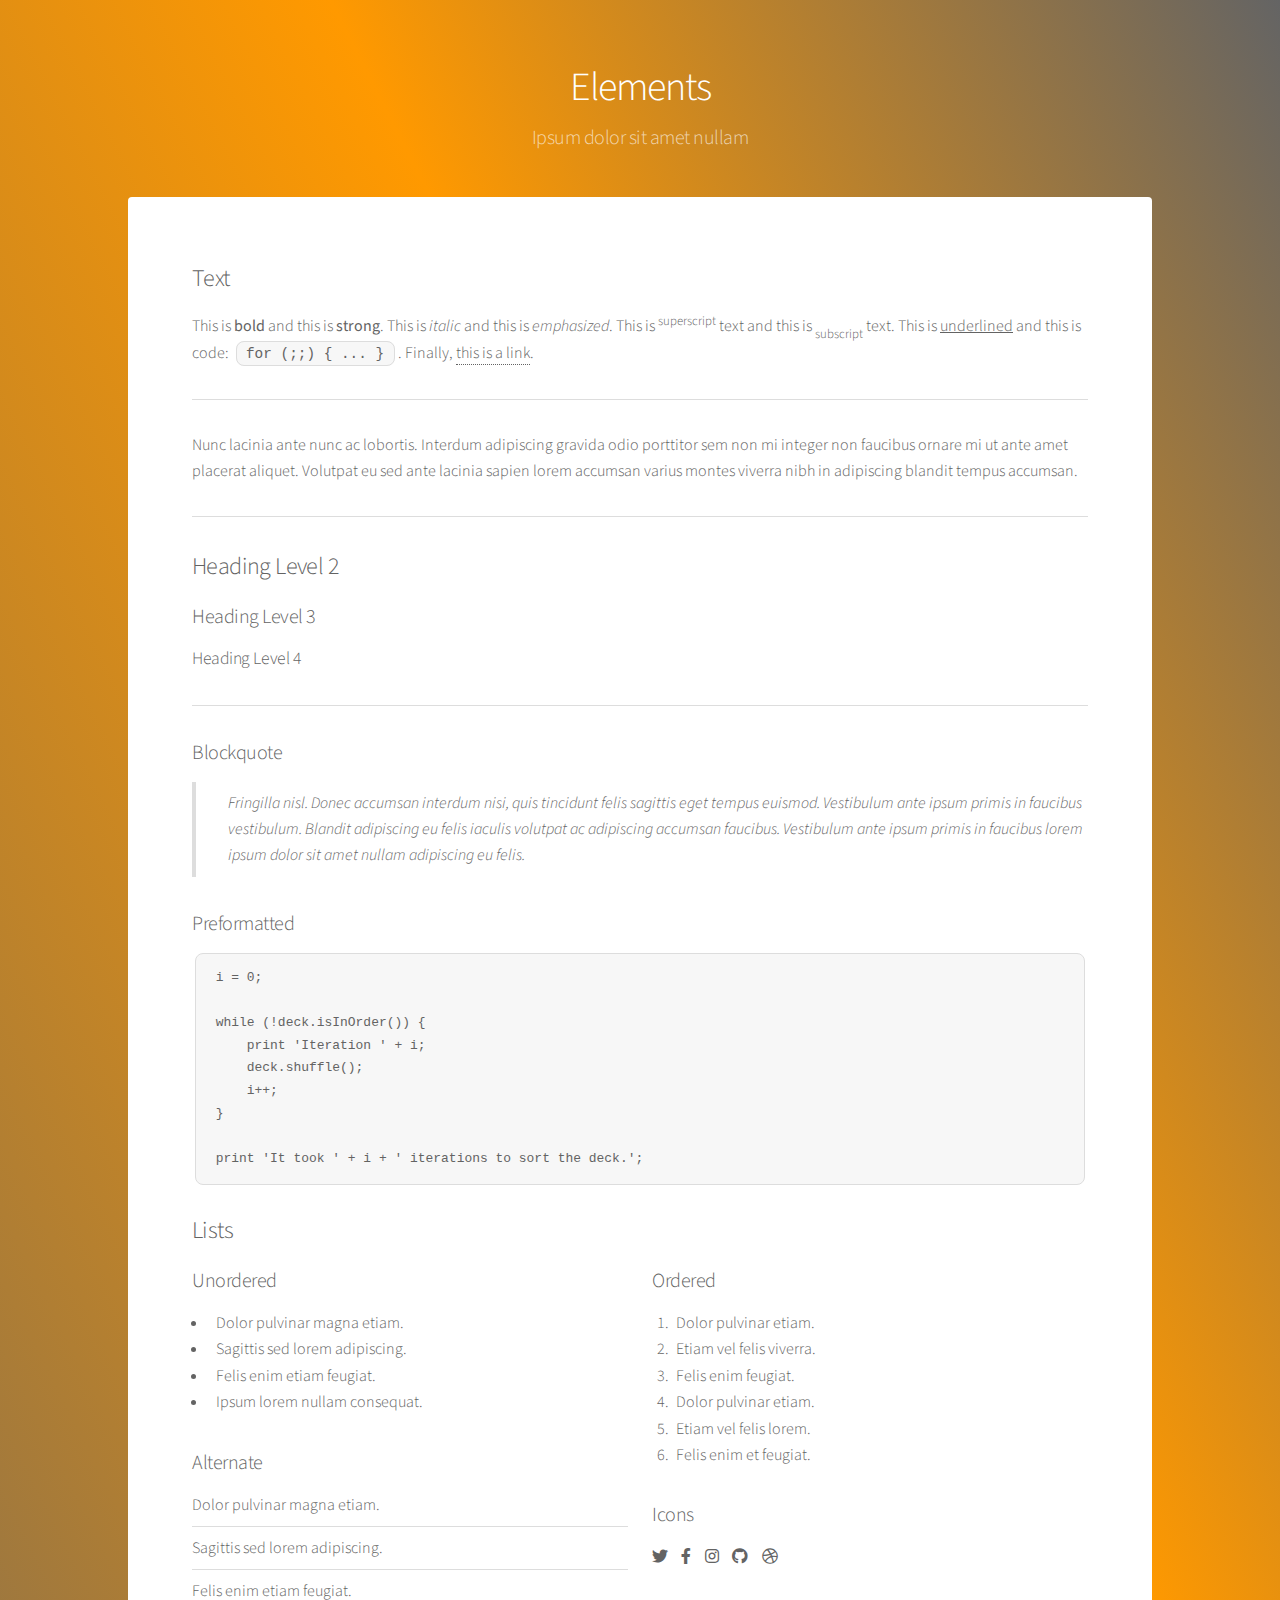
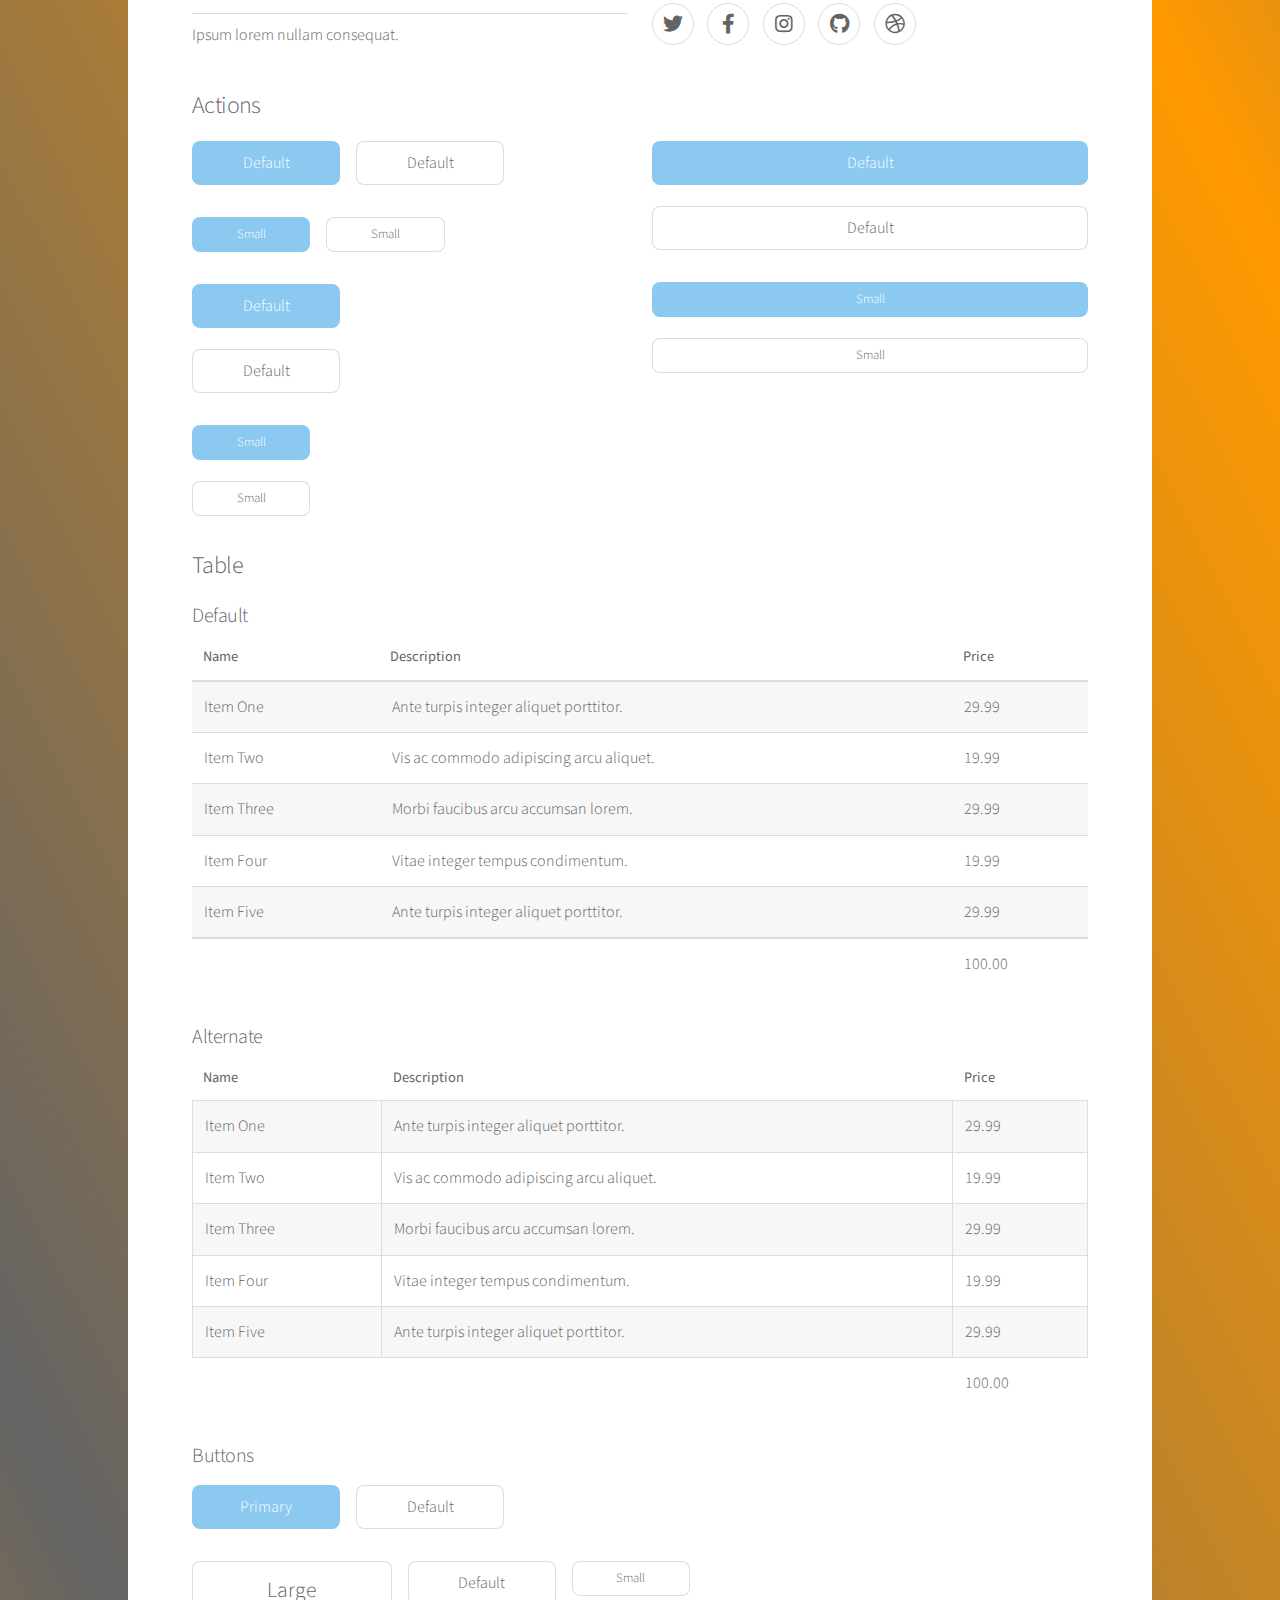
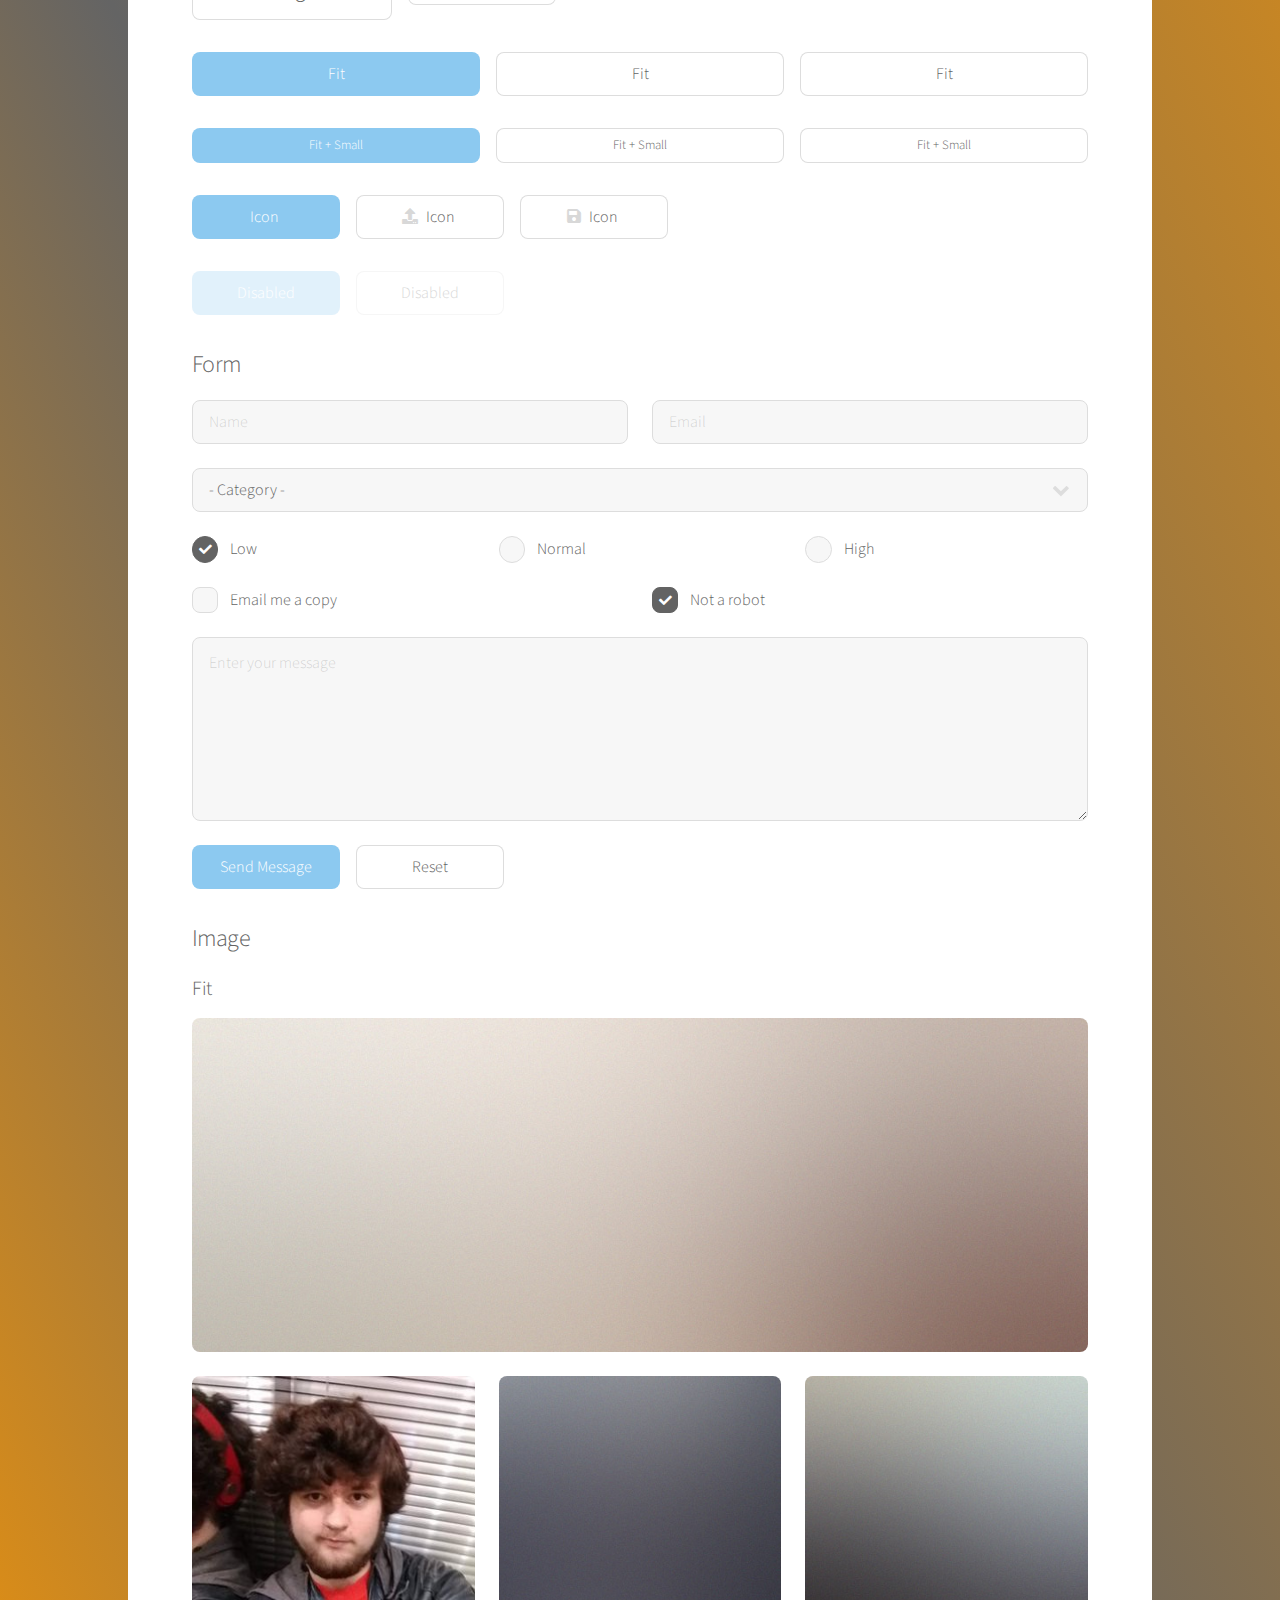
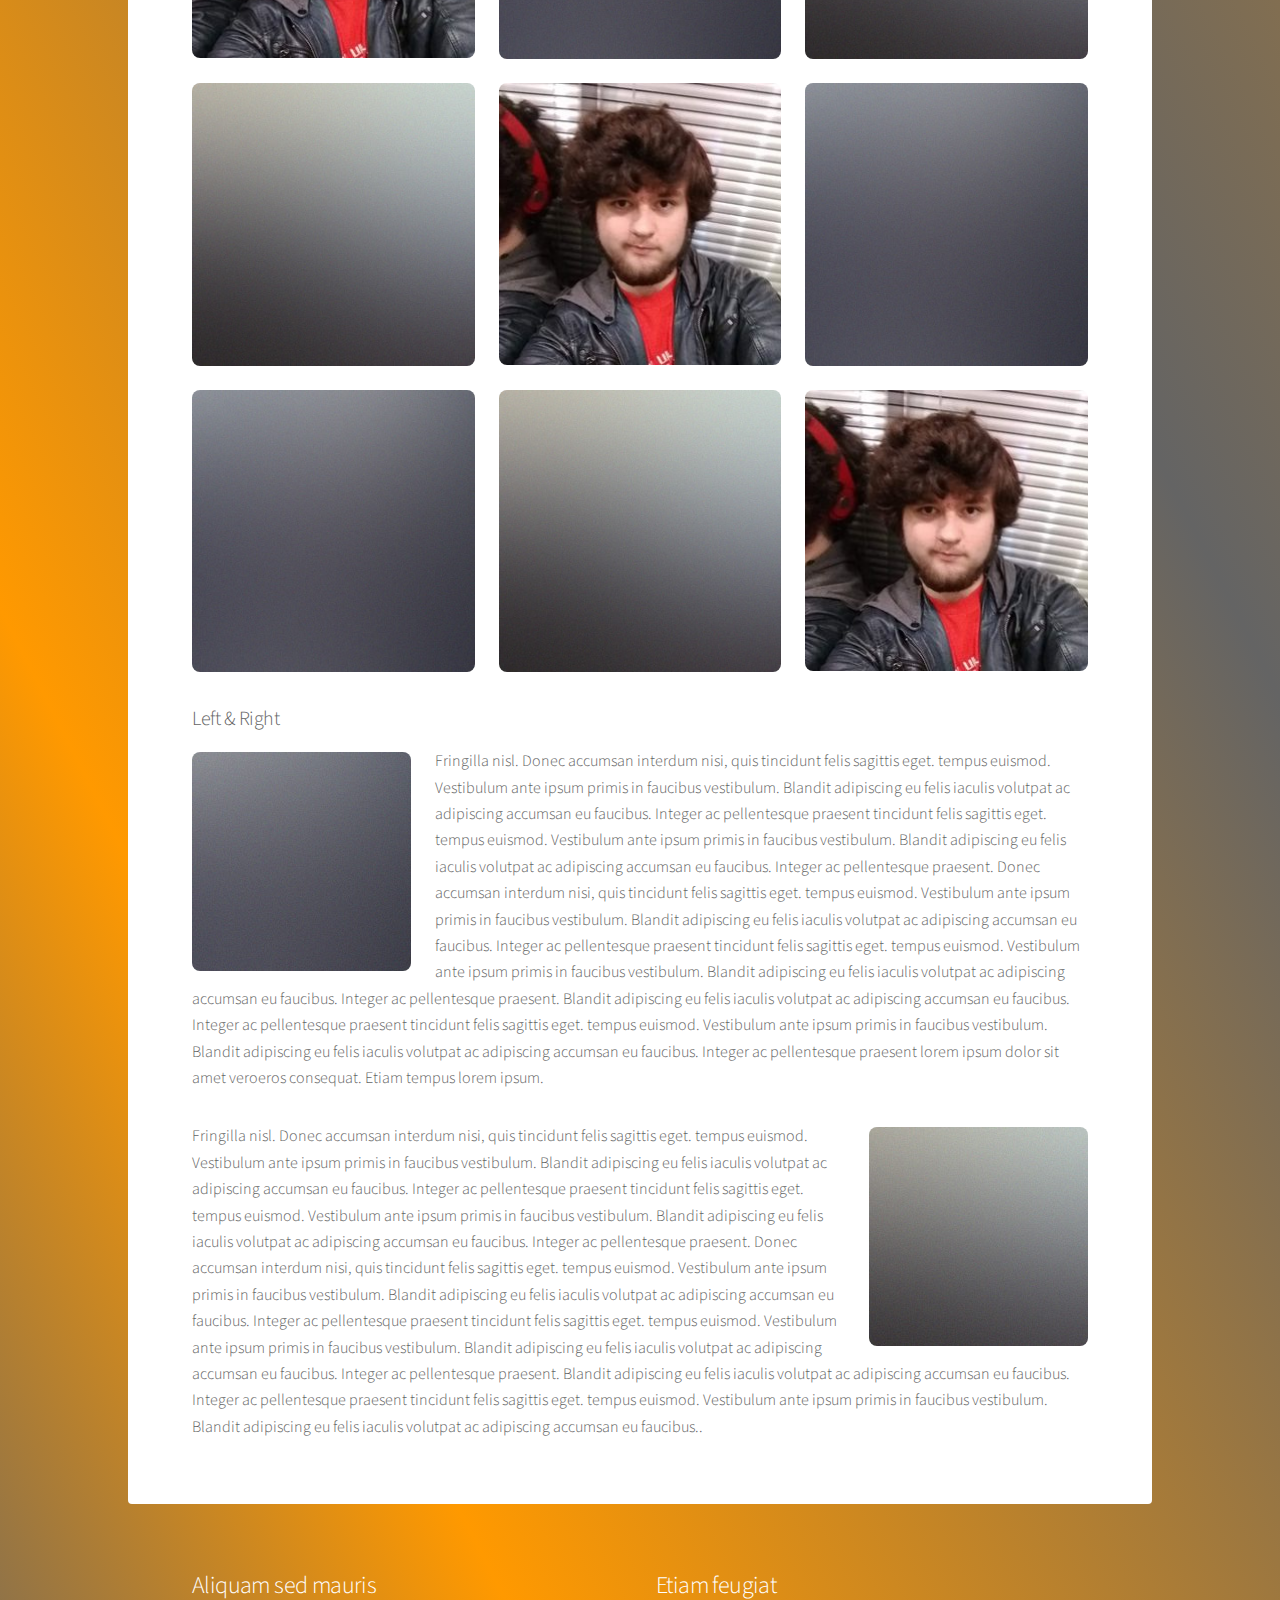
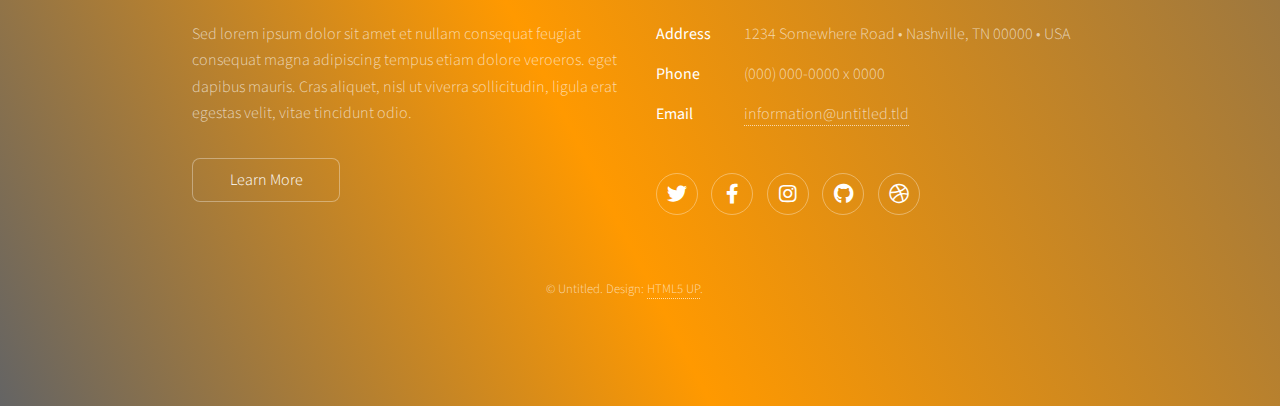
<file: elements.html>
<!DOCTYPE HTML>
<!--
	Stellar by HTML5 UP
	html5up.net | @ajlkn
	Free for personal and commercial use under the CCA 3.0 license (html5up.net/license)
-->
<html>
	<head>
		<title>Elements - Stellar by HTML5 UP</title>
		<meta charset="utf-8" />
		<meta name="viewport" content="width=device-width, initial-scale=1, user-scalable=no" />
		<link rel="stylesheet" href="assets/css/main.css" />
		<noscript><link rel="stylesheet" href="assets/css/noscript.css" /></noscript>
	</head>
	<body class="is-preload">

		<!-- Wrapper -->
			<div id="wrapper">

				<!-- Header -->
					<header id="header">
						<h1>Elements</h1>
						<p>Ipsum dolor sit amet nullam</p>
					</header>

				<!-- Main -->
					<div id="main">

						<!-- Content -->
							<section id="content" class="main">

								<!-- Text -->
									<section>
										<h2>Text</h2>
										<p>This is <b>bold</b> and this is <strong>strong</strong>. This is <i>italic</i> and this is <em>emphasized</em>.
										This is <sup>superscript</sup> text and this is <sub>subscript</sub> text.
										This is <u>underlined</u> and this is code: <code>for (;;) { ... }</code>. Finally, <a href="#">this is a link</a>.</p>
										<hr />
										<p>Nunc lacinia ante nunc ac lobortis. Interdum adipiscing gravida odio porttitor sem non mi integer non faucibus ornare mi ut ante amet placerat aliquet. Volutpat eu sed ante lacinia sapien lorem accumsan varius montes viverra nibh in adipiscing blandit tempus accumsan.</p>
										<hr />
										<h2>Heading Level 2</h2>
										<h3>Heading Level 3</h3>
										<h4>Heading Level 4</h4>
										<hr />
										<h3>Blockquote</h3>
										<blockquote>Fringilla nisl. Donec accumsan interdum nisi, quis tincidunt felis sagittis eget tempus euismod. Vestibulum ante ipsum primis in faucibus vestibulum. Blandit adipiscing eu felis iaculis volutpat ac adipiscing accumsan faucibus. Vestibulum ante ipsum primis in faucibus lorem ipsum dolor sit amet nullam adipiscing eu felis.</blockquote>
										<h3>Preformatted</h3>
										<pre><code>i = 0;

while (!deck.isInOrder()) {
    print 'Iteration ' + i;
    deck.shuffle();
    i++;
}

print 'It took ' + i + ' iterations to sort the deck.';</code></pre>
									</section>

								<!-- Lists -->
									<section>
										<h2>Lists</h2>
										<div class="row">
											<div class="col-6 col-12-medium">
												<h3>Unordered</h3>
												<ul>
													<li>Dolor pulvinar magna etiam.</li>
													<li>Sagittis sed lorem adipiscing.</li>
													<li>Felis enim etiam feugiat.</li>
													<li>Ipsum lorem nullam consequat.</li>
												</ul>
												<h3>Alternate</h3>
												<ul class="alt">
													<li>Dolor pulvinar magna etiam.</li>
													<li>Sagittis sed lorem adipiscing.</li>
													<li>Felis enim etiam feugiat.</li>
													<li>Ipsum lorem nullam consequat.</li>
												</ul>
											</div>
											<div class="col-6 col-12-medium">
												<h3>Ordered</h3>
												<ol>
													<li>Dolor pulvinar etiam.</li>
													<li>Etiam vel felis viverra.</li>
													<li>Felis enim feugiat.</li>
													<li>Dolor pulvinar etiam.</li>
													<li>Etiam vel felis lorem.</li>
													<li>Felis enim et feugiat.</li>
												</ol>
												<h3>Icons</h3>
												<ul class="icons">
													<li><a href="#" class="icon brands fa-twitter"><span class="label">Twitter</span></a></li>
													<li><a href="#" class="icon brands fa-facebook-f"><span class="label">Facebook</span></a></li>
													<li><a href="#" class="icon brands fa-instagram"><span class="label">Instagram</span></a></li>
													<li><a href="#" class="icon brands fa-github"><span class="label">GitHub</span></a></li>
													<li><a href="#" class="icon brands fa-dribbble"><span class="label">Dribbble</span></a></li>
												</ul>
												<ul class="icons">
													<li><a href="#" class="icon brands alt fa-twitter"><span class="label">Twitter</span></a></li>
													<li><a href="#" class="icon brands alt fa-facebook-f"><span class="label">Facebook</span></a></li>
													<li><a href="#" class="icon brands alt fa-instagram"><span class="label">Instagram</span></a></li>
													<li><a href="#" class="icon brands alt fa-github"><span class="label">GitHub</span></a></li>
													<li><a href="#" class="icon brands alt fa-dribbble"><span class="label">Dribbble</span></a></li>
												</ul>
											</div>
										</div>
										<h2>Actions</h2>
										<div class="row">
											<div class="col-6 col-12-medium">
												<ul class="actions">
													<li><a href="#" class="button primary">Default</a></li>
													<li><a href="#" class="button">Default</a></li>
												</ul>
												<ul class="actions small">
													<li><a href="#" class="button primary small">Small</a></li>
													<li><a href="#" class="button small">Small</a></li>
												</ul>
												<ul class="actions stacked">
													<li><a href="#" class="button primary">Default</a></li>
													<li><a href="#" class="button">Default</a></li>
												</ul>
												<ul class="actions stacked">
													<li><a href="#" class="button primary small">Small</a></li>
													<li><a href="#" class="button small">Small</a></li>
												</ul>
											</div>
											<div class="col-6 col-12-medium">
												<ul class="actions stacked">
													<li><a href="#" class="button primary fit">Default</a></li>
													<li><a href="#" class="button fit">Default</a></li>
												</ul>
												<ul class="actions stacked">
													<li><a href="#" class="button primary small fit">Small</a></li>
													<li><a href="#" class="button small fit">Small</a></li>
												</ul>
											</div>
										</div>
									</section>

								<!-- Table -->
									<section>
										<h2>Table</h2>
										<h3>Default</h3>
										<div class="table-wrapper">
											<table>
												<thead>
													<tr>
														<th>Name</th>
														<th>Description</th>
														<th>Price</th>
													</tr>
												</thead>
												<tbody>
													<tr>
														<td>Item One</td>
														<td>Ante turpis integer aliquet porttitor.</td>
														<td>29.99</td>
													</tr>
													<tr>
														<td>Item Two</td>
														<td>Vis ac commodo adipiscing arcu aliquet.</td>
														<td>19.99</td>
													</tr>
													<tr>
														<td>Item Three</td>
														<td> Morbi faucibus arcu accumsan lorem.</td>
														<td>29.99</td>
													</tr>
													<tr>
														<td>Item Four</td>
														<td>Vitae integer tempus condimentum.</td>
														<td>19.99</td>
													</tr>
													<tr>
														<td>Item Five</td>
														<td>Ante turpis integer aliquet porttitor.</td>
														<td>29.99</td>
													</tr>
												</tbody>
												<tfoot>
													<tr>
														<td colspan="2"></td>
														<td>100.00</td>
													</tr>
												</tfoot>
											</table>
										</div>

										<h3>Alternate</h3>
										<div class="table-wrapper">
											<table class="alt">
												<thead>
													<tr>
														<th>Name</th>
														<th>Description</th>
														<th>Price</th>
													</tr>
												</thead>
												<tbody>
													<tr>
														<td>Item One</td>
														<td>Ante turpis integer aliquet porttitor.</td>
														<td>29.99</td>
													</tr>
													<tr>
														<td>Item Two</td>
														<td>Vis ac commodo adipiscing arcu aliquet.</td>
														<td>19.99</td>
													</tr>
													<tr>
														<td>Item Three</td>
														<td> Morbi faucibus arcu accumsan lorem.</td>
														<td>29.99</td>
													</tr>
													<tr>
														<td>Item Four</td>
														<td>Vitae integer tempus condimentum.</td>
														<td>19.99</td>
													</tr>
													<tr>
														<td>Item Five</td>
														<td>Ante turpis integer aliquet porttitor.</td>
														<td>29.99</td>
													</tr>
												</tbody>
												<tfoot>
													<tr>
														<td colspan="2"></td>
														<td>100.00</td>
													</tr>
												</tfoot>
											</table>
										</div>
									</section>

								<!-- Buttons -->
									<section>
										<h3>Buttons</h3>
										<ul class="actions">
											<li><a href="#" class="button primary">Primary</a></li>
											<li><a href="#" class="button">Default</a></li>
										</ul>
										<ul class="actions">
											<li><a href="#" class="button large">Large</a></li>
											<li><a href="#" class="button">Default</a></li>
											<li><a href="#" class="button small">Small</a></li>
										</ul>
										<ul class="actions fit">
											<li><a href="#" class="button primary fit">Fit</a></li>
											<li><a href="#" class="button fit">Fit</a></li>
											<li><a href="#" class="button fit">Fit</a></li>
										</ul>
										<ul class="actions fit small">
											<li><a href="#" class="button primary fit small">Fit + Small</a></li>
											<li><a href="#" class="button fit small">Fit + Small</a></li>
											<li><a href="#" class="button fit small">Fit + Small</a></li>
										</ul>
										<ul class="actions">
											<li><a href="#" class="button primary icon solidfa-download">Icon</a></li>
											<li><a href="#" class="button icon solid fa-upload">Icon</a></li>
											<li><a href="#" class="button icon solid fa-save">Icon</a></li>
										</ul>
										<ul class="actions">
											<li><span class="button primary disabled">Disabled</span></li>
											<li><span class="button disabled">Disabled</span></li>
										</ul>
									</section>

								<!-- Form -->
									<section>
										<h2>Form</h2>
										<form method="post" action="#">
											<div class="row gtr-uniform">
												<div class="col-6 col-12-xsmall">
													<input type="text" name="demo-name" id="demo-name" value="" placeholder="Name" />
												</div>
												<div class="col-6 col-12-xsmall">
													<input type="email" name="demo-email" id="demo-email" value="" placeholder="Email" />
												</div>
												<div class="col-12">
													<select name="demo-category" id="demo-category">
														<option value="">- Category -</option>
														<option value="1">Manufacturing</option>
														<option value="1">Shipping</option>
														<option value="1">Administration</option>
														<option value="1">Human Resources</option>
													</select>
												</div>
												<div class="col-4 col-12-small">
													<input type="radio" id="demo-priority-low" name="demo-priority" checked>
													<label for="demo-priority-low">Low</label>
												</div>
												<div class="col-4 col-12-small">
													<input type="radio" id="demo-priority-normal" name="demo-priority">
													<label for="demo-priority-normal">Normal</label>
												</div>
												<div class="col-4 col-12-small">
													<input type="radio" id="demo-priority-high" name="demo-priority">
													<label for="demo-priority-high">High</label>
												</div>
												<div class="col-6 col-12-small">
													<input type="checkbox" id="demo-copy" name="demo-copy">
													<label for="demo-copy">Email me a copy</label>
												</div>
												<div class="col-6 col-12-small">
													<input type="checkbox" id="demo-human" name="demo-human" checked>
													<label for="demo-human">Not a robot</label>
												</div>
												<div class="col-12">
													<textarea name="demo-message" id="demo-message" placeholder="Enter your message" rows="6"></textarea>
												</div>
												<div class="col-12">
													<ul class="actions">
														<li><input type="submit" value="Send Message" class="primary" /></li>
														<li><input type="reset" value="Reset" /></li>
													</ul>
												</div>
											</div>
										</form>
									</section>

								<!-- Image -->
									<section>
										<h2>Image</h2>
										<h3>Fit</h3>
										<div class="box alt">
											<div class="row gtr-uniform">
												<div class="col-12"><span class="image fit"><img src="images/pic04.jpg" alt="" /></span></div>
												<div class="col-4"><span class="image fit"><img src="images/mainpic.jpg" alt="" /></span></div>
												<div class="col-4"><span class="image fit"><img src="images/pic02.jpg" alt="" /></span></div>
												<div class="col-4"><span class="image fit"><img src="images/pic03.jpg" alt="" /></span></div>
												<div class="col-4"><span class="image fit"><img src="images/pic03.jpg" alt="" /></span></div>
												<div class="col-4"><span class="image fit"><img src="images/mainpic.jpg" alt="" /></span></div>
												<div class="col-4"><span class="image fit"><img src="images/pic02.jpg" alt="" /></span></div>
												<div class="col-4"><span class="image fit"><img src="images/pic02.jpg" alt="" /></span></div>
												<div class="col-4"><span class="image fit"><img src="images/pic03.jpg" alt="" /></span></div>

												<div class="col-4"><span class="image fit"><img src="images/mainpic.jpg" alt="" /></span></div>
											</div>
										</div>
										<h3>Left &amp; Right</h3>
										<p><span class="image left"><img src="images/pic05.jpg" alt="" /></span>Fringilla nisl. Donec accumsan interdum nisi, quis tincidunt felis sagittis eget. tempus euismod. Vestibulum ante ipsum primis in faucibus vestibulum. Blandit adipiscing eu felis iaculis volutpat ac adipiscing accumsan eu faucibus. Integer ac pellentesque praesent tincidunt felis sagittis eget. tempus euismod. Vestibulum ante ipsum primis in faucibus vestibulum. Blandit adipiscing eu felis iaculis volutpat ac adipiscing accumsan eu faucibus. Integer ac pellentesque praesent. Donec accumsan interdum nisi, quis tincidunt felis sagittis eget. tempus euismod. Vestibulum ante ipsum primis in faucibus vestibulum. Blandit adipiscing eu felis iaculis volutpat ac adipiscing accumsan eu faucibus. Integer ac pellentesque praesent tincidunt felis sagittis eget. tempus euismod. Vestibulum ante ipsum primis in faucibus vestibulum. Blandit adipiscing eu felis iaculis volutpat ac adipiscing accumsan eu faucibus. Integer ac pellentesque praesent. Blandit adipiscing eu felis iaculis volutpat ac adipiscing accumsan eu faucibus. Integer ac pellentesque praesent tincidunt felis sagittis eget. tempus euismod. Vestibulum ante ipsum primis in faucibus vestibulum. Blandit adipiscing eu felis iaculis volutpat ac adipiscing accumsan eu faucibus. Integer ac pellentesque praesent lorem ipsum dolor sit amet veroeros consequat. Etiam tempus lorem ipsum.</p>
										<p><span class="image right"><img src="images/pic06.jpg" alt="" /></span>Fringilla nisl. Donec accumsan interdum nisi, quis tincidunt felis sagittis eget. tempus euismod. Vestibulum ante ipsum primis in faucibus vestibulum. Blandit adipiscing eu felis iaculis volutpat ac adipiscing accumsan eu faucibus. Integer ac pellentesque praesent tincidunt felis sagittis eget. tempus euismod. Vestibulum ante ipsum primis in faucibus vestibulum. Blandit adipiscing eu felis iaculis volutpat ac adipiscing accumsan eu faucibus. Integer ac pellentesque praesent. Donec accumsan interdum nisi, quis tincidunt felis sagittis eget. tempus euismod. Vestibulum ante ipsum primis in faucibus vestibulum. Blandit adipiscing eu felis iaculis volutpat ac adipiscing accumsan eu faucibus. Integer ac pellentesque praesent tincidunt felis sagittis eget. tempus euismod. Vestibulum ante ipsum primis in faucibus vestibulum. Blandit adipiscing eu felis iaculis volutpat ac adipiscing accumsan eu faucibus. Integer ac pellentesque praesent. Blandit adipiscing eu felis iaculis volutpat ac adipiscing accumsan eu faucibus. Integer ac pellentesque praesent tincidunt felis sagittis eget. tempus euismod. Vestibulum ante ipsum primis in faucibus vestibulum. Blandit adipiscing eu felis iaculis volutpat ac adipiscing accumsan eu faucibus..</p>
									</section>

							</section>

					</div>

				<!-- Footer -->
					<footer id="footer">
						<section>
							<h2>Aliquam sed mauris</h2>
							<p>Sed lorem ipsum dolor sit amet et nullam consequat feugiat consequat magna adipiscing tempus etiam dolore veroeros. eget dapibus mauris. Cras aliquet, nisl ut viverra sollicitudin, ligula erat egestas velit, vitae tincidunt odio.</p>
							<ul class="actions">
								<li><a href="#" class="button">Learn More</a></li>
							</ul>
						</section>
						<section>
							<h2>Etiam feugiat</h2>
							<dl class="alt">
								<dt>Address</dt>
								<dd>1234 Somewhere Road &bull; Nashville, TN 00000 &bull; USA</dd>
								<dt>Phone</dt>
								<dd>(000) 000-0000 x 0000</dd>
								<dt>Email</dt>
								<dd><a href="#">information@untitled.tld</a></dd>
							</dl>
							<ul class="icons">
								<li><a href="#" class="icon brands fa-twitter alt"><span class="label">Twitter</span></a></li>
								<li><a href="#" class="icon brands fa-facebook-f alt"><span class="label">Facebook</span></a></li>
								<li><a href="#" class="icon brands fa-instagram alt"><span class="label">Instagram</span></a></li>
								<li><a href="#" class="icon brands fa-github alt"><span class="label">GitHub</span></a></li>
								<li><a href="#" class="icon brands fa-dribbble alt"><span class="label">Dribbble</span></a></li>
							</ul>
						</section>
						<p class="copyright">&copy; Untitled. Design: <a href="https://html5up.net">HTML5 UP</a>.</p>
					</footer>

			</div>

		<!-- Scripts -->
			<script src="assets/js/jquery.min.js"></script>
			<script src="assets/js/jquery.scrollex.min.js"></script>
			<script src="assets/js/jquery.scrolly.min.js"></script>
			<script src="assets/js/browser.min.js"></script>
			<script src="assets/js/breakpoints.min.js"></script>
			<script src="assets/js/util.js"></script>
			<script src="assets/js/main.js"></script>

	</body>
</html>
</file>
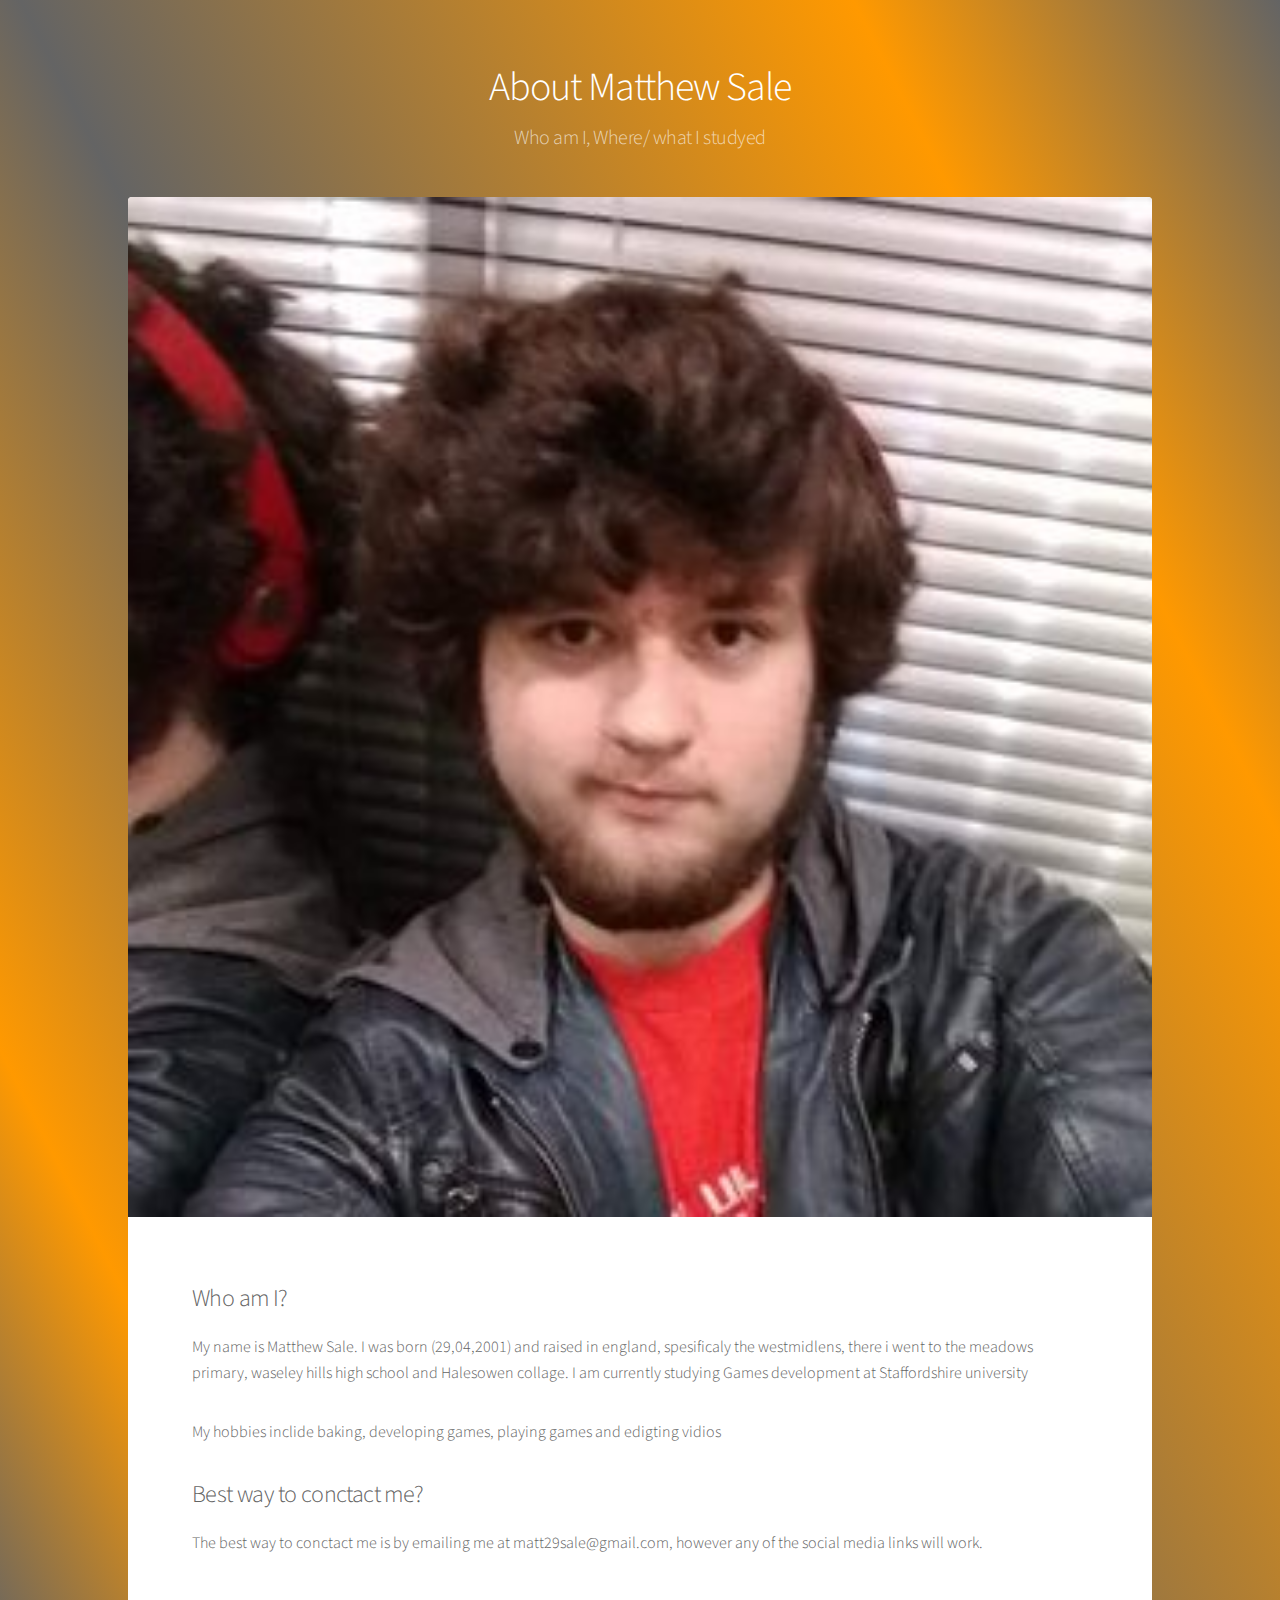
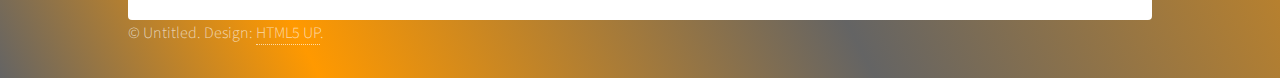
<file: generic.html>
<!DOCTYPE HTML>
<!--
	Stellar by HTML5 UP
	html5up.net | @ajlkn
	Free for personal and commercial use under the CCA 3.0 license (html5up.net/license)
-->
<html>
	<head>
		<title>Generic - Stellar by HTML5 UP</title>
		<meta charset="utf-8" />
		<meta name="viewport" content="width=device-width, initial-scale=1, user-scalable=no" />
		<link rel="stylesheet" href="assets/css/main.css" />
		<noscript><link rel="stylesheet" href="assets/css/noscript.css" /></noscript>
	</head>
	<body class="is-preload">

		<!-- Wrapper -->
			<div id="wrapper">

				<!-- Header -->
					<header id="header">
						<h1>About Matthew Sale</h1>
						<p>Who am I, Where/ what I studyed</p>
					</header>

				<!-- Main -->
					<div id="main">

						<!-- Content -->
							<section id="content" class="main">
								<span class="image main"><img src="images/mainpic.jpg" alt="" /></span>
								<h2>Who am I?</h2>
								<p>My name is Matthew Sale. I was born (29,04,2001) and raised in england, spesificaly the westmidlens, there i went to the meadows primary, waseley hills high school and Halesowen collage. I am currently studying Games development at Staffordshire university</p>
								<p>My hobbies inclide baking, developing games, playing games and edigting vidios</p>
								<h2>Best way to conctact me?</h2>
								<p>The best way to conctact me is by emailing me at matt29sale@gmail.com, however any of the social media links will work.</p>
							</section>

					</div>

				<!-- Footer -->
				
						</section>
						<p class="copyright">&copy; Untitled. Design: <a href="https://html5up.net">HTML5 UP</a>.</p>
					</footer>

			</div>

		<!-- Scripts -->
			<script src="assets/js/jquery.min.js"></script>
			<script src="assets/js/jquery.scrollex.min.js"></script>
			<script src="assets/js/jquery.scrolly.min.js"></script>
			<script src="assets/js/browser.min.js"></script>
			<script src="assets/js/breakpoints.min.js"></script>
			<script src="assets/js/util.js"></script>
			<script src="assets/js/main.js"></script>

	</body>
</html>
</file>
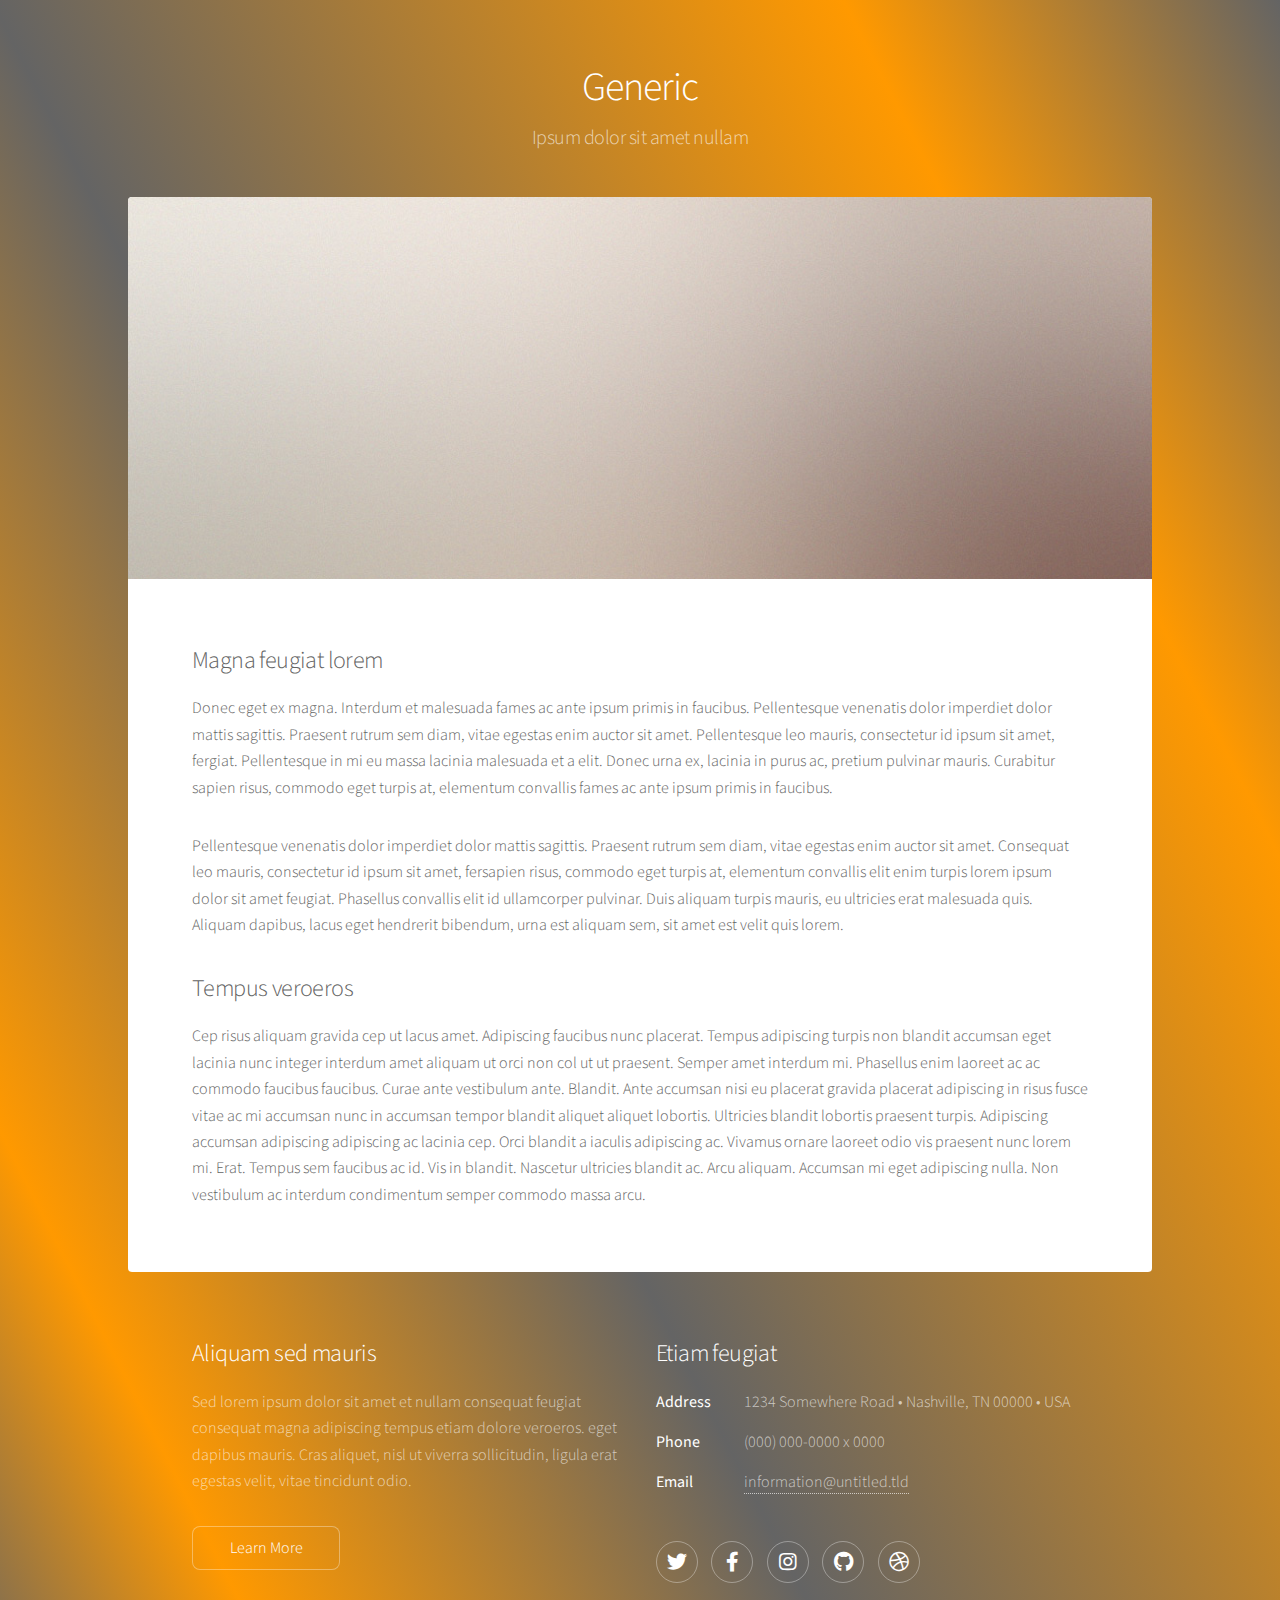
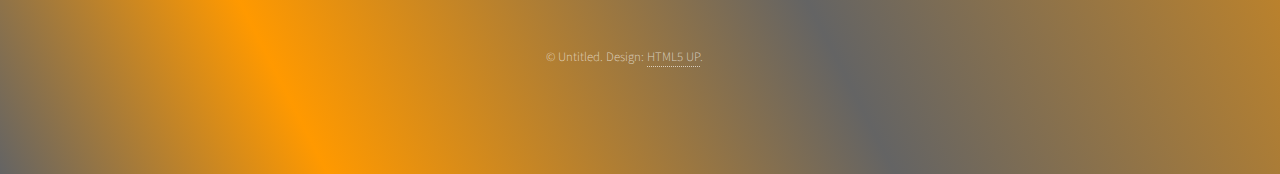
<file: html5up-stellar/generic.html>
<!DOCTYPE HTML>
<!--
	Stellar by HTML5 UP
	html5up.net | @ajlkn
	Free for personal and commercial use under the CCA 3.0 license (html5up.net/license)
-->
<html>
	<head>
		<title>Generic - Stellar by HTML5 UP</title>
		<meta charset="utf-8" />
		<meta name="viewport" content="width=device-width, initial-scale=1, user-scalable=no" />
		<link rel="stylesheet" href="assets/css/main.css" />
		<noscript><link rel="stylesheet" href="assets/css/noscript.css" /></noscript>
	</head>
	<body class="is-preload">

		<!-- Wrapper -->
			<div id="wrapper">

				<!-- Header -->
					<header id="header">
						<h1>Generic</h1>
						<p>Ipsum dolor sit amet nullam</p>
					</header>

				<!-- Main -->
					<div id="main">

						<!-- Content -->
							<section id="content" class="main">
								<span class="image main"><img src="images/pic04.jpg" alt="" /></span>
								<h2>Magna feugiat lorem</h2>
								<p>Donec eget ex magna. Interdum et malesuada fames ac ante ipsum primis in faucibus. Pellentesque venenatis dolor imperdiet dolor mattis sagittis. Praesent rutrum sem diam, vitae egestas enim auctor sit amet. Pellentesque leo mauris, consectetur id ipsum sit amet, fergiat. Pellentesque in mi eu massa lacinia malesuada et a elit. Donec urna ex, lacinia in purus ac, pretium pulvinar mauris. Curabitur sapien risus, commodo eget turpis at, elementum convallis fames ac ante ipsum primis in faucibus.</p>
								<p>Pellentesque venenatis dolor imperdiet dolor mattis sagittis. Praesent rutrum sem diam, vitae egestas enim auctor sit amet. Consequat leo mauris, consectetur id ipsum sit amet, fersapien risus, commodo eget turpis at, elementum convallis elit enim turpis lorem ipsum dolor sit amet feugiat. Phasellus convallis elit id ullamcorper pulvinar. Duis aliquam turpis mauris, eu ultricies erat malesuada quis. Aliquam dapibus, lacus eget hendrerit bibendum, urna est aliquam sem, sit amet est velit quis lorem.</p>
								<h2>Tempus veroeros</h2>
								<p>Cep risus aliquam gravida cep ut lacus amet. Adipiscing faucibus nunc placerat. Tempus adipiscing turpis non blandit accumsan eget lacinia nunc integer interdum amet aliquam ut orci non col ut ut praesent. Semper amet interdum mi. Phasellus enim laoreet ac ac commodo faucibus faucibus. Curae ante vestibulum ante. Blandit. Ante accumsan nisi eu placerat gravida placerat adipiscing in risus fusce vitae ac mi accumsan nunc in accumsan tempor blandit aliquet aliquet lobortis. Ultricies blandit lobortis praesent turpis. Adipiscing accumsan adipiscing adipiscing ac lacinia cep. Orci blandit a iaculis adipiscing ac. Vivamus ornare laoreet odio vis praesent nunc lorem mi. Erat. Tempus sem faucibus ac id. Vis in blandit. Nascetur ultricies blandit ac. Arcu aliquam. Accumsan mi eget adipiscing nulla. Non vestibulum ac interdum condimentum semper commodo massa arcu.</p>
							</section>

					</div>

				<!-- Footer -->
					<footer id="footer">
						<section>
							<h2>Aliquam sed mauris</h2>
							<p>Sed lorem ipsum dolor sit amet et nullam consequat feugiat consequat magna adipiscing tempus etiam dolore veroeros. eget dapibus mauris. Cras aliquet, nisl ut viverra sollicitudin, ligula erat egestas velit, vitae tincidunt odio.</p>
							<ul class="actions">
								<li><a href="#" class="button">Learn More</a></li>
							</ul>
						</section>
						<section>
							<h2>Etiam feugiat</h2>
							<dl class="alt">
								<dt>Address</dt>
								<dd>1234 Somewhere Road &bull; Nashville, TN 00000 &bull; USA</dd>
								<dt>Phone</dt>
								<dd>(000) 000-0000 x 0000</dd>
								<dt>Email</dt>
								<dd><a href="#">information@untitled.tld</a></dd>
							</dl>
							<ul class="icons">
								<li><a href="#" class="icon brands fa-twitter alt"><span class="label">Twitter</span></a></li>
								<li><a href="#" class="icon brands fa-facebook-f alt"><span class="label">Facebook</span></a></li>
								<li><a href="#" class="icon brands fa-instagram alt"><span class="label">Instagram</span></a></li>
								<li><a href="#" class="icon brands fa-github alt"><span class="label">GitHub</span></a></li>
								<li><a href="#" class="icon brands fa-dribbble alt"><span class="label">Dribbble</span></a></li>
							</ul>
						</section>
						<p class="copyright">&copy; Untitled. Design: <a href="https://html5up.net">HTML5 UP</a>.</p>
					</footer>

			</div>

		<!-- Scripts -->
			<script src="assets/js/jquery.min.js"></script>
			<script src="assets/js/jquery.scrollex.min.js"></script>
			<script src="assets/js/jquery.scrolly.min.js"></script>
			<script src="assets/js/browser.min.js"></script>
			<script src="assets/js/breakpoints.min.js"></script>
			<script src="assets/js/util.js"></script>
			<script src="assets/js/main.js"></script>

	</body>
</html>
</file>
<file: assets/css/noscript.css>
/*
	Stellar by HTML5 UP
	html5up.net | @ajlkn
	Free for personal and commercial use under the CCA 3.0 license (html5up.net/license)
*/

/* Header */

	body.is-preload #header.alt > * {
		opacity: 1;
	}

	body.is-preload #header.alt .logo {
		-moz-transform: none;
		-webkit-transform: none;
		-ms-transform: none;
		transform: none;
	}
</file>
<file: html5up-stellar/assets/css/noscript.css>
/*
	Stellar by HTML5 UP
	html5up.net | @ajlkn
	Free for personal and commercial use under the CCA 3.0 license (html5up.net/license)
*/

/* Header */

	body.is-preload #header.alt > * {
		opacity: 1;
	}

	body.is-preload #header.alt .logo {
		-moz-transform: none;
		-webkit-transform: none;
		-ms-transform: none;
		transform: none;
	}
</file>
<file: assets/css/main.css>
@import url(fontawesome-all.min.css);
@import 'https://fonts.googleapis.com/css?family=Source+Sans+Pro:300,400';

/*
	Stellar by HTML5 UP
	html5up.net | @ajlkn
	Free for personal and commercial use under the CCA 3.0 license (html5up.net/license)
*/

html, body, div, span, applet, object,
iframe, h1, h2, h3, h4, h5, h6, p, blockquote,
pre, a, abbr, acronym, address, big, cite,
code, del, dfn, em, img, ins, kbd, q, s, samp,
small, strike, strong, sub, sup, tt, var, b,
u, i, center, dl, dt, dd, ol, ul, li, fieldset,
form, label, legend, table, caption, tbody,
tfoot, thead, tr, th, td, article, aside,
canvas, details, embed, figure, figcaption,
footer, header, hgroup, menu, nav, output, ruby,
section, summary, time, mark, audio, video {
	margin: 0;
	padding: 0;
	border: 0;
	font-size: 100%;
	font: inherit;
	vertical-align: baseline;}

article, aside, details, figcaption, figure,
footer, header, hgroup, menu, nav, section {
	display: block;}

body {
	line-height: 1;
}

ol, ul {
	list-style: none;
}

blockquote, q {
	quotes: none;
}

	blockquote:before, blockquote:after, q:before, q:after {
		content: '';
		content: none;
	}

table {
	border-collapse: collapse;
	border-spacing: 0;
}

body {
	-webkit-text-size-adjust: none;
}

mark {
	background-color: transparent;
	color: inherit;
}

input::-moz-focus-inner {
	border: 0;
	padding: 0;
}

input, select, textarea {
	-moz-appearance: none;
	-webkit-appearance: none;
	-ms-appearance: none;
	appearance: none;
}

/* Basic */

	@-ms-viewport {
		width: device-width;
	}

	body {
		-ms-overflow-style: scrollbar;
	}

	@media screen and (max-width: 480px) {

		html, body {
			min-width: 320px;
		}

	}

	html {
		box-sizing: border-box;
	}

	*, *:before, *:after {
		box-sizing: inherit;
	}

	body {
		background: rgb(100,100,100);
background: -moz-linear-gradient(243deg, rgba(100,100,100,1) 0%, rgba(255,153,0,1) 20%, rgba(100,100,100,1) 59%, rgba(255,153,0,1) 85%, rgba(100,100,100,1) 100%);
background: -webkit-linear-gradient(243deg, rgba(100,100,100,1) 0%, rgba(255,153,0,1) 20%, rgba(100,100,100,1) 59%, rgba(255,153,0,1) 85%, rgba(100,100,100,1) 100%);
background: linear-gradient(243deg, rgba(100,100,100,1) 0%, rgba(255,153,0,1) 20%, rgba(100,100,100,1) 59%, rgba(255,153,0,1) 85%, rgba(100,100,100,1) 100%);
filter: progid:DXImageTransform.Microsoft.gradient(startColorstr="#646464",endColorstr="#646464",GradientType=1);
	
		/*background-color: #935d8c;
		background-image: url("images/overlay.png"), -moz-linear-gradient(45deg, #e37682 15%, #5f4d93 85%);
		background-image: url("images/overlay.png"), -webkit-linear-gradient(45deg, #e37682 15%, #5f4d93 85%);
		background-image: url("images/overlay.png"), -ms-linear-gradient(45deg, #e37682 15%, #5f4d93 85%);
		background-image: url("images/overlay.png"), linear-gradient(45deg, #e37682 15%, #5f4d93 85%);*/
	}

		body.is-preload *, body.is-preload *:before, body.is-preload *:after {
			-moz-animation: none !important;
			-webkit-animation: none !important;
			-ms-animation: none !important;
			animation: none !important;
			-moz-transition: none !important;
			-webkit-transition: none !important;
			-ms-transition: none !important;
			transition: none !important;
		}

/* Type */

	body {
		/*background-color: #935d8c; */
		color: rgba(255, 255, 255, 0.65); 
	}

	body, input, select, textarea {
		font-family: "Source Sans Pro", Helvetica, sans-serif;
		font-size: 17pt;
		font-weight: 300;
		line-height: 1.65;
	}

		@media screen and (max-width: 1680px) {

			body, input, select, textarea {
				font-size: 14pt;
			}

		}

		@media screen and (max-width: 1280px) {

			body, input, select, textarea {
				font-size: 12pt;
			}

		}

		@media screen and (max-width: 360px) {

			body, input, select, textarea {
				font-size: 11pt;
			}

		}

	a {
		-moz-transition: color 0.2s ease, border-bottom 0.2s ease;
		-webkit-transition: color 0.2s ease, border-bottom 0.2s ease;
		-ms-transition: color 0.2s ease, border-bottom 0.2s ease;
		transition: color 0.2s ease, border-bottom 0.2s ease;
		text-decoration: none;
		border-bottom: dotted 1px;
		color: inherit;
	}

		a:hover {
			border-bottom-color: transparent;
		}

	strong, b {
		font-weight: 400;
	}

	em, i {
		font-style: italic;
	}

	p {
		margin: 0 0 2em 0;
	}

		p.content {
			-moz-columns: 20em 2;
			-webkit-columns: 20em 2;
			-ms-columns: 20em 2;
			columns: 20em 2;
			-moz-column-gap: 2em;
			-webkit-column-gap: 2em;
			-ms-column-gap: 2em;
			column-gap: 2em;
			text-align: justify;
		}

	h1, h2, h3, h4, h5, h6 {
		font-weight: 300;
		line-height: 1.5;
		margin: 0 0 0.7em 0;
		letter-spacing: -0.025em;
	}

		h1 a, h2 a, h3 a, h4 a, h5 a, h6 a {
			color: inherit;
			text-decoration: none;
		}

	h1 {
		font-size: 2.5em;
		line-height: 1.2;
	}

	h2 {
		font-size: 1.5em;
	}

	h3 {
		font-size: 1.25em;
	}

	h4 {
		font-size: 1.1em;
	}

	h5 {
		font-size: 0.9em;
	}

	h6 {
		font-size: 0.7em;
	}

	@media screen and (max-width: 736px) {

		h1 {
			font-size: 2em;
		}

	}

	sub {
		font-size: 0.8em;
		position: relative;
		top: 0.5em;
	}

	sup {
		font-size: 0.8em;
		position: relative;
		top: -0.5em;
	}

	blockquote {
		border-left: solid 4px;
		font-style: italic;
		margin: 0 0 2em 0;
		padding: 0.5em 0 0.5em 2em;
	}

	code {
		border-radius: 8px;
		border: solid 1px;
		font-family: "Courier New", monospace;
		font-size: 0.9em;
		margin: 0 0.25em;
		padding: 0.25em 0.65em;
	}

	pre {
		-webkit-overflow-scrolling: touch;
		font-family: "Courier New", monospace;
		font-size: 0.9em;
		margin: 0 0 2em 0;
	}

		pre code {
			display: block;
			line-height: 1.75;
			padding: 1em 1.5em;
			overflow-x: auto;
		}

	hr {
		border: 0;
		border-bottom: solid 1px;
		margin: 2em 0;
	}

		hr.major {
			margin: 3em 0;
		}

	.align-left {
		text-align: left;
	}

	.align-center {
		text-align: center;
	}

	.align-right {
		text-align: right;
	}

	input, select, textarea {
		color: #ffffff;
	}

	a:hover {
		color: #ffffff;
	}

	strong, b {
		color: #ffffff;
	}

	h1, h2, h3, h4, h5, h6 {
		color: #ffffff;
	}

	blockquote {
		border-left-color: rgba(255, 255, 255, 0.35);
	}

	code {
		background: rgba(255, 255, 255, 0.075);
		border-color: rgba(255, 255, 255, 0.35);
	}

	hr {
		border-bottom-color: rgba(255, 255, 255, 0.35);
	}

/* Row */

	.row {
		display: flex;
		flex-wrap: wrap;
		box-sizing: border-box;
		align-items: stretch;
	}

		.row > * {
			box-sizing: border-box;
		}

		.row.gtr-uniform > * > :last-child {
			margin-bottom: 0;
		}

		.row.aln-left {
			justify-content: flex-start;
		}

		.row.aln-center {
			justify-content: center;
		}

		.row.aln-right {
			justify-content: flex-end;
		}

		.row.aln-top {
			align-items: flex-start;
		}

		.row.aln-middle {
			align-items: center;
		}

		.row.aln-bottom {
			align-items: flex-end;
		}

		.row > .imp {
			order: -1;
		}

		.row > .col-1 {
			width: 8.33333%;
		}

		.row > .off-1 {
			margin-left: 8.33333%;
		}

		.row > .col-2 {
			width: 16.66667%;
		}

		.row > .off-2 {
			margin-left: 16.66667%;
		}

		.row > .col-3 {
			width: 25%;
		}

		.row > .off-3 {
			margin-left: 25%;
		}

		.row > .col-4 {
			width: 33.33333%;
		}

		.row > .off-4 {
			margin-left: 33.33333%;
		}

		.row > .col-5 {
			width: 41.66667%;
		}

		.row > .off-5 {
			margin-left: 41.66667%;
		}

		.row > .col-6 {
			width: 50%;
		}

		.row > .off-6 {
			margin-left: 50%;
		}

		.row > .col-7 {
			width: 58.33333%;
		}

		.row > .off-7 {
			margin-left: 58.33333%;
		}

		.row > .col-8 {
			width: 66.66667%;
		}

		.row > .off-8 {
			margin-left: 66.66667%;
		}

		.row > .col-9 {
			width: 75%;
		}

		.row > .off-9 {
			margin-left: 75%;
		}

		.row > .col-10 {
			width: 83.33333%;
		}

		.row > .off-10 {
			margin-left: 83.33333%;
		}

		.row > .col-11 {
			width: 91.66667%;
		}

		.row > .off-11 {
			margin-left: 91.66667%;
		}

		.row > .col-12 {
			width: 100%;
		}

		.row > .off-12 {
			margin-left: 100%;
		}

		.row.gtr-0 {
			margin-top: 0;
			margin-left: 0em;
		}

			.row.gtr-0 > * {
				padding: 0 0 0 0em;
			}

			.row.gtr-0.gtr-uniform {
				margin-top: 0em;
			}

				.row.gtr-0.gtr-uniform > * {
					padding-top: 0em;
				}

		.row.gtr-25 {
			margin-top: 0;
			margin-left: -0.375em;
		}

			.row.gtr-25 > * {
				padding: 0 0 0 0.375em;
			}

			.row.gtr-25.gtr-uniform {
				margin-top: -0.375em;
			}

				.row.gtr-25.gtr-uniform > * {
					padding-top: 0.375em;
				}

		.row.gtr-50 {
			margin-top: 0;
			margin-left: -0.75em;
		}

			.row.gtr-50 > * {
				padding: 0 0 0 0.75em;
			}

			.row.gtr-50.gtr-uniform {
				margin-top: -0.75em;
			}

				.row.gtr-50.gtr-uniform > * {
					padding-top: 0.75em;
				}

		.row {
			margin-top: 0;
			margin-left: -1.5em;
		}

			.row > * {
				padding: 0 0 0 1.5em;
			}

			.row.gtr-uniform {
				margin-top: -1.5em;
			}

				.row.gtr-uniform > * {
					padding-top: 1.5em;
				}

		.row.gtr-150 {
			margin-top: 0;
			margin-left: -2.25em;
		}

			.row.gtr-150 > * {
				padding: 0 0 0 2.25em;
			}

			.row.gtr-150.gtr-uniform {
				margin-top: -2.25em;
			}

				.row.gtr-150.gtr-uniform > * {
					padding-top: 2.25em;
				}

		.row.gtr-200 {
			margin-top: 0;
			margin-left: -3em;
		}

			.row.gtr-200 > * {
				padding: 0 0 0 3em;
			}

			.row.gtr-200.gtr-uniform {
				margin-top: -3em;
			}

				.row.gtr-200.gtr-uniform > * {
					padding-top: 3em;
				}

		@media screen and (max-width: 1680px) {

			.row {
				display: flex;
				flex-wrap: wrap;
				box-sizing: border-box;
				align-items: stretch;
			}

				.row > * {
					box-sizing: border-box;
				}

				.row.gtr-uniform > * > :last-child {
					margin-bottom: 0;
				}

				.row.aln-left {
					justify-content: flex-start;
				}

				.row.aln-center {
					justify-content: center;
				}

				.row.aln-right {
					justify-content: flex-end;
				}

				.row.aln-top {
					align-items: flex-start;
				}

				.row.aln-middle {
					align-items: center;
				}

				.row.aln-bottom {
					align-items: flex-end;
				}

				.row > .imp-xlarge {
					order: -1;
				}

				.row > .col-1-xlarge {
					width: 8.33333%;
				}

				.row > .off-1-xlarge {
					margin-left: 8.33333%;
				}

				.row > .col-2-xlarge {
					width: 16.66667%;
				}

				.row > .off-2-xlarge {
					margin-left: 16.66667%;
				}

				.row > .col-3-xlarge {
					width: 25%;
				}

				.row > .off-3-xlarge {
					margin-left: 25%;
				}

				.row > .col-4-xlarge {
					width: 33.33333%;
				}

				.row > .off-4-xlarge {
					margin-left: 33.33333%;
				}

				.row > .col-5-xlarge {
					width: 41.66667%;
				}

				.row > .off-5-xlarge {
					margin-left: 41.66667%;
				}

				.row > .col-6-xlarge {
					width: 50%;
				}

				.row > .off-6-xlarge {
					margin-left: 50%;
				}

				.row > .col-7-xlarge {
					width: 58.33333%;
				}

				.row > .off-7-xlarge {
					margin-left: 58.33333%;
				}

				.row > .col-8-xlarge {
					width: 66.66667%;
				}

				.row > .off-8-xlarge {
					margin-left: 66.66667%;
				}

				.row > .col-9-xlarge {
					width: 75%;
				}

				.row > .off-9-xlarge {
					margin-left: 75%;
				}

				.row > .col-10-xlarge {
					width: 83.33333%;
				}

				.row > .off-10-xlarge {
					margin-left: 83.33333%;
				}

				.row > .col-11-xlarge {
					width: 91.66667%;
				}

				.row > .off-11-xlarge {
					margin-left: 91.66667%;
				}

				.row > .col-12-xlarge {
					width: 100%;
				}

				.row > .off-12-xlarge {
					margin-left: 100%;
				}

				.row.gtr-0 {
					margin-top: 0;
					margin-left: 0em;
				}

					.row.gtr-0 > * {
						padding: 0 0 0 0em;
					}

					.row.gtr-0.gtr-uniform {
						margin-top: 0em;
					}

						.row.gtr-0.gtr-uniform > * {
							padding-top: 0em;
						}

				.row.gtr-25 {
					margin-top: 0;
					margin-left: -0.375em;
				}

					.row.gtr-25 > * {
						padding: 0 0 0 0.375em;
					}

					.row.gtr-25.gtr-uniform {
						margin-top: -0.375em;
					}

						.row.gtr-25.gtr-uniform > * {
							padding-top: 0.375em;
						}

				.row.gtr-50 {
					margin-top: 0;
					margin-left: -0.75em;
				}

					.row.gtr-50 > * {
						padding: 0 0 0 0.75em;
					}

					.row.gtr-50.gtr-uniform {
						margin-top: -0.75em;
					}

						.row.gtr-50.gtr-uniform > * {
							padding-top: 0.75em;
						}

				.row {
					margin-top: 0;
					margin-left: -1.5em;
				}

					.row > * {
						padding: 0 0 0 1.5em;
					}

					.row.gtr-uniform {
						margin-top: -1.5em;
					}

						.row.gtr-uniform > * {
							padding-top: 1.5em;
						}

				.row.gtr-150 {
					margin-top: 0;
					margin-left: -2.25em;
				}

					.row.gtr-150 > * {
						padding: 0 0 0 2.25em;
					}

					.row.gtr-150.gtr-uniform {
						margin-top: -2.25em;
					}

						.row.gtr-150.gtr-uniform > * {
							padding-top: 2.25em;
						}

				.row.gtr-200 {
					margin-top: 0;
					margin-left: -3em;
				}

					.row.gtr-200 > * {
						padding: 0 0 0 3em;
					}

					.row.gtr-200.gtr-uniform {
						margin-top: -3em;
					}

						.row.gtr-200.gtr-uniform > * {
							padding-top: 3em;
						}

		}

		@media screen and (max-width: 1280px) {

			.row {
				display: flex;
				flex-wrap: wrap;
				box-sizing: border-box;
				align-items: stretch;
			}

				.row > * {
					box-sizing: border-box;
				}

				.row.gtr-uniform > * > :last-child {
					margin-bottom: 0;
				}

				.row.aln-left {
					justify-content: flex-start;
				}

				.row.aln-center {
					justify-content: center;
				}

				.row.aln-right {
					justify-content: flex-end;
				}

				.row.aln-top {
					align-items: flex-start;
				}

				.row.aln-middle {
					align-items: center;
				}

				.row.aln-bottom {
					align-items: flex-end;
				}

				.row > .imp-large {
					order: -1;
				}

				.row > .col-1-large {
					width: 8.33333%;
				}

				.row > .off-1-large {
					margin-left: 8.33333%;
				}

				.row > .col-2-large {
					width: 16.66667%;
				}

				.row > .off-2-large {
					margin-left: 16.66667%;
				}

				.row > .col-3-large {
					width: 25%;
				}

				.row > .off-3-large {
					margin-left: 25%;
				}

				.row > .col-4-large {
					width: 33.33333%;
				}

				.row > .off-4-large {
					margin-left: 33.33333%;
				}

				.row > .col-5-large {
					width: 41.66667%;
				}

				.row > .off-5-large {
					margin-left: 41.66667%;
				}

				.row > .col-6-large {
					width: 50%;
				}

				.row > .off-6-large {
					margin-left: 50%;
				}

				.row > .col-7-large {
					width: 58.33333%;
				}

				.row > .off-7-large {
					margin-left: 58.33333%;
				}

				.row > .col-8-large {
					width: 66.66667%;
				}

				.row > .off-8-large {
					margin-left: 66.66667%;
				}

				.row > .col-9-large {
					width: 75%;
				}

				.row > .off-9-large {
					margin-left: 75%;
				}

				.row > .col-10-large {
					width: 83.33333%;
				}

				.row > .off-10-large {
					margin-left: 83.33333%;
				}

				.row > .col-11-large {
					width: 91.66667%;
				}

				.row > .off-11-large {
					margin-left: 91.66667%;
				}

				.row > .col-12-large {
					width: 100%;
				}

				.row > .off-12-large {
					margin-left: 100%;
				}

				.row.gtr-0 {
					margin-top: 0;
					margin-left: 0em;
				}

					.row.gtr-0 > * {
						padding: 0 0 0 0em;
					}

					.row.gtr-0.gtr-uniform {
						margin-top: 0em;
					}

						.row.gtr-0.gtr-uniform > * {
							padding-top: 0em;
						}

				.row.gtr-25 {
					margin-top: 0;
					margin-left: -0.375em;
				}

					.row.gtr-25 > * {
						padding: 0 0 0 0.375em;
					}

					.row.gtr-25.gtr-uniform {
						margin-top: -0.375em;
					}

						.row.gtr-25.gtr-uniform > * {
							padding-top: 0.375em;
						}

				.row.gtr-50 {
					margin-top: 0;
					margin-left: -0.75em;
				}

					.row.gtr-50 > * {
						padding: 0 0 0 0.75em;
					}

					.row.gtr-50.gtr-uniform {
						margin-top: -0.75em;
					}

						.row.gtr-50.gtr-uniform > * {
							padding-top: 0.75em;
						}

				.row {
					margin-top: 0;
					margin-left: -1.5em;
				}

					.row > * {
						padding: 0 0 0 1.5em;
					}

					.row.gtr-uniform {
						margin-top: -1.5em;
					}

						.row.gtr-uniform > * {
							padding-top: 1.5em;
						}

				.row.gtr-150 {
					margin-top: 0;
					margin-left: -2.25em;
				}

					.row.gtr-150 > * {
						padding: 0 0 0 2.25em;
					}

					.row.gtr-150.gtr-uniform {
						margin-top: -2.25em;
					}

						.row.gtr-150.gtr-uniform > * {
							padding-top: 2.25em;
						}

				.row.gtr-200 {
					margin-top: 0;
					margin-left: -3em;
				}

					.row.gtr-200 > * {
						padding: 0 0 0 3em;
					}

					.row.gtr-200.gtr-uniform {
						margin-top: -3em;
					}

						.row.gtr-200.gtr-uniform > * {
							padding-top: 3em;
						}

		}

		@media screen and (max-width: 980px) {

			.row {
				display: flex;
				flex-wrap: wrap;
				box-sizing: border-box;
				align-items: stretch;
			}

				.row > * {
					box-sizing: border-box;
				}

				.row.gtr-uniform > * > :last-child {
					margin-bottom: 0;
				}

				.row.aln-left {
					justify-content: flex-start;
				}

				.row.aln-center {
					justify-content: center;
				}

				.row.aln-right {
					justify-content: flex-end;
				}

				.row.aln-top {
					align-items: flex-start;
				}

				.row.aln-middle {
					align-items: center;
				}

				.row.aln-bottom {
					align-items: flex-end;
				}

				.row > .imp-medium {
					order: -1;
				}

				.row > .col-1-medium {
					width: 8.33333%;
				}

				.row > .off-1-medium {
					margin-left: 8.33333%;
				}

				.row > .col-2-medium {
					width: 16.66667%;
				}

				.row > .off-2-medium {
					margin-left: 16.66667%;
				}

				.row > .col-3-medium {
					width: 25%;
				}

				.row > .off-3-medium {
					margin-left: 25%;
				}

				.row > .col-4-medium {
					width: 33.33333%;
				}

				.row > .off-4-medium {
					margin-left: 33.33333%;
				}

				.row > .col-5-medium {
					width: 41.66667%;
				}

				.row > .off-5-medium {
					margin-left: 41.66667%;
				}

				.row > .col-6-medium {
					width: 50%;
				}

				.row > .off-6-medium {
					margin-left: 50%;
				}

				.row > .col-7-medium {
					width: 58.33333%;
				}

				.row > .off-7-medium {
					margin-left: 58.33333%;
				}

				.row > .col-8-medium {
					width: 66.66667%;
				}

				.row > .off-8-medium {
					margin-left: 66.66667%;
				}

				.row > .col-9-medium {
					width: 75%;
				}

				.row > .off-9-medium {
					margin-left: 75%;
				}

				.row > .col-10-medium {
					width: 83.33333%;
				}

				.row > .off-10-medium {
					margin-left: 83.33333%;
				}

				.row > .col-11-medium {
					width: 91.66667%;
				}

				.row > .off-11-medium {
					margin-left: 91.66667%;
				}

				.row > .col-12-medium {
					width: 100%;
				}

				.row > .off-12-medium {
					margin-left: 100%;
				}

				.row.gtr-0 {
					margin-top: 0;
					margin-left: 0em;
				}

					.row.gtr-0 > * {
						padding: 0 0 0 0em;
					}

					.row.gtr-0.gtr-uniform {
						margin-top: 0em;
					}

						.row.gtr-0.gtr-uniform > * {
							padding-top: 0em;
						}

				.row.gtr-25 {
					margin-top: 0;
					margin-left: -0.375em;
				}

					.row.gtr-25 > * {
						padding: 0 0 0 0.375em;
					}

					.row.gtr-25.gtr-uniform {
						margin-top: -0.375em;
					}

						.row.gtr-25.gtr-uniform > * {
							padding-top: 0.375em;
						}

				.row.gtr-50 {
					margin-top: 0;
					margin-left: -0.75em;
				}

					.row.gtr-50 > * {
						padding: 0 0 0 0.75em;
					}

					.row.gtr-50.gtr-uniform {
						margin-top: -0.75em;
					}

						.row.gtr-50.gtr-uniform > * {
							padding-top: 0.75em;
						}

				.row {
					margin-top: 0;
					margin-left: -1.5em;
				}

					.row > * {
						padding: 0 0 0 1.5em;
					}

					.row.gtr-uniform {
						margin-top: -1.5em;
					}

						.row.gtr-uniform > * {
							padding-top: 1.5em;
						}

				.row.gtr-150 {
					margin-top: 0;
					margin-left: -2.25em;
				}

					.row.gtr-150 > * {
						padding: 0 0 0 2.25em;
					}

					.row.gtr-150.gtr-uniform {
						margin-top: -2.25em;
					}

						.row.gtr-150.gtr-uniform > * {
							padding-top: 2.25em;
						}

				.row.gtr-200 {
					margin-top: 0;
					margin-left: -3em;
				}

					.row.gtr-200 > * {
						padding: 0 0 0 3em;
					}

					.row.gtr-200.gtr-uniform {
						margin-top: -3em;
					}

						.row.gtr-200.gtr-uniform > * {
							padding-top: 3em;
						}

		}

		@media screen and (max-width: 736px) {

			.row {
				display: flex;
				flex-wrap: wrap;
				box-sizing: border-box;
				align-items: stretch;
			}

				.row > * {
					box-sizing: border-box;
				}

				.row.gtr-uniform > * > :last-child {
					margin-bottom: 0;
				}

				.row.aln-left {
					justify-content: flex-start;
				}

				.row.aln-center {
					justify-content: center;
				}

				.row.aln-right {
					justify-content: flex-end;
				}

				.row.aln-top {
					align-items: flex-start;
				}

				.row.aln-middle {
					align-items: center;
				}

				.row.aln-bottom {
					align-items: flex-end;
				}

				.row > .imp-small {
					order: -1;
				}

				.row > .col-1-small {
					width: 8.33333%;
				}

				.row > .off-1-small {
					margin-left: 8.33333%;
				}

				.row > .col-2-small {
					width: 16.66667%;
				}

				.row > .off-2-small {
					margin-left: 16.66667%;
				}

				.row > .col-3-small {
					width: 25%;
				}

				.row > .off-3-small {
					margin-left: 25%;
				}

				.row > .col-4-small {
					width: 33.33333%;
				}

				.row > .off-4-small {
					margin-left: 33.33333%;
				}

				.row > .col-5-small {
					width: 41.66667%;
				}

				.row > .off-5-small {
					margin-left: 41.66667%;
				}

				.row > .col-6-small {
					width: 50%;
				}

				.row > .off-6-small {
					margin-left: 50%;
				}

				.row > .col-7-small {
					width: 58.33333%;
				}

				.row > .off-7-small {
					margin-left: 58.33333%;
				}

				.row > .col-8-small {
					width: 66.66667%;
				}

				.row > .off-8-small {
					margin-left: 66.66667%;
				}

				.row > .col-9-small {
					width: 75%;
				}

				.row > .off-9-small {
					margin-left: 75%;
				}

				.row > .col-10-small {
					width: 83.33333%;
				}

				.row > .off-10-small {
					margin-left: 83.33333%;
				}

				.row > .col-11-small {
					width: 91.66667%;
				}

				.row > .off-11-small {
					margin-left: 91.66667%;
				}

				.row > .col-12-small {
					width: 100%;
				}

				.row > .off-12-small {
					margin-left: 100%;
				}

				.row.gtr-0 {
					margin-top: 0;
					margin-left: 0em;
				}

					.row.gtr-0 > * {
						padding: 0 0 0 0em;
					}

					.row.gtr-0.gtr-uniform {
						margin-top: 0em;
					}

						.row.gtr-0.gtr-uniform > * {
							padding-top: 0em;
						}

				.row.gtr-25 {
					margin-top: 0;
					margin-left: -0.25em;
				}

					.row.gtr-25 > * {
						padding: 0 0 0 0.25em;
					}

					.row.gtr-25.gtr-uniform {
						margin-top: -0.25em;
					}

						.row.gtr-25.gtr-uniform > * {
							padding-top: 0.25em;
						}

				.row.gtr-50 {
					margin-top: 0;
					margin-left: -0.5em;
				}

					.row.gtr-50 > * {
						padding: 0 0 0 0.5em;
					}

					.row.gtr-50.gtr-uniform {
						margin-top: -0.5em;
					}

						.row.gtr-50.gtr-uniform > * {
							padding-top: 0.5em;
						}

				.row {
					margin-top: 0;
					margin-left: -1em;
				}

					.row > * {
						padding: 0 0 0 1em;
					}

					.row.gtr-uniform {
						margin-top: -1em;
					}

						.row.gtr-uniform > * {
							padding-top: 1em;
						}

				.row.gtr-150 {
					margin-top: 0;
					margin-left: -1.5em;
				}

					.row.gtr-150 > * {
						padding: 0 0 0 1.5em;
					}

					.row.gtr-150.gtr-uniform {
						margin-top: -1.5em;
					}

						.row.gtr-150.gtr-uniform > * {
							padding-top: 1.5em;
						}

				.row.gtr-200 {
					margin-top: 0;
					margin-left: -2em;
				}

					.row.gtr-200 > * {
						padding: 0 0 0 2em;
					}

					.row.gtr-200.gtr-uniform {
						margin-top: -2em;
					}

						.row.gtr-200.gtr-uniform > * {
							padding-top: 2em;
						}

		}

		@media screen and (max-width: 480px) {

			.row {
				display: flex;
				flex-wrap: wrap;
				box-sizing: border-box;
				align-items: stretch;
			}

				.row > * {
					box-sizing: border-box;
				}

				.row.gtr-uniform > * > :last-child {
					margin-bottom: 0;
				}

				.row.aln-left {
					justify-content: flex-start;
				}

				.row.aln-center {
					justify-content: center;
				}

				.row.aln-right {
					justify-content: flex-end;
				}

				.row.aln-top {
					align-items: flex-start;
				}

				.row.aln-middle {
					align-items: center;
				}

				.row.aln-bottom {
					align-items: flex-end;
				}

				.row > .imp-xsmall {
					order: -1;
				}

				.row > .col-1-xsmall {
					width: 8.33333%;
				}

				.row > .off-1-xsmall {
					margin-left: 8.33333%;
				}

				.row > .col-2-xsmall {
					width: 16.66667%;
				}

				.row > .off-2-xsmall {
					margin-left: 16.66667%;
				}

				.row > .col-3-xsmall {
					width: 25%;
				}

				.row > .off-3-xsmall {
					margin-left: 25%;
				}

				.row > .col-4-xsmall {
					width: 33.33333%;
				}

				.row > .off-4-xsmall {
					margin-left: 33.33333%;
				}

				.row > .col-5-xsmall {
					width: 41.66667%;
				}

				.row > .off-5-xsmall {
					margin-left: 41.66667%;
				}

				.row > .col-6-xsmall {
					width: 50%;
				}

				.row > .off-6-xsmall {
					margin-left: 50%;
				}

				.row > .col-7-xsmall {
					width: 58.33333%;
				}

				.row > .off-7-xsmall {
					margin-left: 58.33333%;
				}

				.row > .col-8-xsmall {
					width: 66.66667%;
				}

				.row > .off-8-xsmall {
					margin-left: 66.66667%;
				}

				.row > .col-9-xsmall {
					width: 75%;
				}

				.row > .off-9-xsmall {
					margin-left: 75%;
				}

				.row > .col-10-xsmall {
					width: 83.33333%;
				}

				.row > .off-10-xsmall {
					margin-left: 83.33333%;
				}

				.row > .col-11-xsmall {
					width: 91.66667%;
				}

				.row > .off-11-xsmall {
					margin-left: 91.66667%;
				}

				.row > .col-12-xsmall {
					width: 100%;
				}

				.row > .off-12-xsmall {
					margin-left: 100%;
				}

				.row.gtr-0 {
					margin-top: 0;
					margin-left: 0em;
				}

					.row.gtr-0 > * {
						padding: 0 0 0 0em;
					}

					.row.gtr-0.gtr-uniform {
						margin-top: 0em;
					}

						.row.gtr-0.gtr-uniform > * {
							padding-top: 0em;
						}

				.row.gtr-25 {
					margin-top: 0;
					margin-left: -0.3125em;
				}

					.row.gtr-25 > * {
						padding: 0 0 0 0.3125em;
					}

					.row.gtr-25.gtr-uniform {
						margin-top: -0.3125em;
					}

						.row.gtr-25.gtr-uniform > * {
							padding-top: 0.3125em;
						}

				.row.gtr-50 {
					margin-top: 0;
					margin-left: -0.625em;
				}

					.row.gtr-50 > * {
						padding: 0 0 0 0.625em;
					}

					.row.gtr-50.gtr-uniform {
						margin-top: -0.625em;
					}

						.row.gtr-50.gtr-uniform > * {
							padding-top: 0.625em;
						}

				.row {
					margin-top: 0;
					margin-left: -1.25em;
				}

					.row > * {
						padding: 0 0 0 1.25em;
					}

					.row.gtr-uniform {
						margin-top: -1.25em;
					}

						.row.gtr-uniform > * {
							padding-top: 1.25em;
						}

				.row.gtr-150 {
					margin-top: 0;
					margin-left: -1.875em;
				}

					.row.gtr-150 > * {
						padding: 0 0 0 1.875em;
					}

					.row.gtr-150.gtr-uniform {
						margin-top: -1.875em;
					}

						.row.gtr-150.gtr-uniform > * {
							padding-top: 1.875em;
						}

				.row.gtr-200 {
					margin-top: 0;
					margin-left: -2.5em;
				}

					.row.gtr-200 > * {
						padding: 0 0 0 2.5em;
					}

					.row.gtr-200.gtr-uniform {
						margin-top: -2.5em;
					}

						.row.gtr-200.gtr-uniform > * {
							padding-top: 2.5em;
						}

		}

/* Box */

	.box {
		border-radius: 8px;
		border: solid;
		margin-bottom: 2em;
		padding: 1.5em;
	}

		.box > :last-child,
		.box > :last-child > :last-child,
		.box > :last-child > :last-child > :last-child {
			margin-bottom: 0;
		}

		.box.alt {
			border: 0;
			border-radius: 0;
			padding: 0;
		}

	.box {
		border-color: rgba(255, 255, 255, 0.35);
	}

/* Button */

	input[type="submit"],
	input[type="reset"],
	input[type="button"],
	button,
	.button {
		-moz-appearance: none;
		-webkit-appearance: none;
		-ms-appearance: none;
		appearance: none;
		-moz-transition: background-color 0.2s ease-in-out, color 0.2s ease-in-out;
		-webkit-transition: background-color 0.2s ease-in-out, color 0.2s ease-in-out;
		-ms-transition: background-color 0.2s ease-in-out, color 0.2s ease-in-out;
		transition: background-color 0.2s ease-in-out, color 0.2s ease-in-out;
		border-radius: 8px;
		border: 0;
		cursor: pointer;
		display: inline-block;
		font-weight: 300;
		height: 2.75em;
		line-height: 2.75em;
		min-width: 9.25em;
		padding: 0 1.5em;
		text-align: center;
		text-decoration: none;
		white-space: nowrap;
	}

		input[type="submit"].icon,
		input[type="reset"].icon,
		input[type="button"].icon,
		button.icon,
		.button.icon {
			padding-left: 1.35em;
		}

			input[type="submit"].icon:before,
			input[type="reset"].icon:before,
			input[type="button"].icon:before,
			button.icon:before,
			.button.icon:before {
				margin-right: 0.5em;
			}

		input[type="submit"].fit,
		input[type="reset"].fit,
		input[type="button"].fit,
		button.fit,
		.button.fit {
			width: 100%;
		}

		input[type="submit"].small,
		input[type="reset"].small,
		input[type="button"].small,
		button.small,
		.button.small {
			font-size: 0.8em;
		}

		input[type="submit"].large,
		input[type="reset"].large,
		input[type="button"].large,
		button.large,
		.button.large {
			font-size: 1.35em;
		}

		input[type="submit"].disabled, input[type="submit"]:disabled,
		input[type="reset"].disabled,
		input[type="reset"]:disabled,
		input[type="button"].disabled,
		input[type="button"]:disabled,
		button.disabled,
		button:disabled,
		.button.disabled,
		.button:disabled {
			pointer-events: none;
			opacity: 0.25;
		}

		@media screen and (max-width: 736px) {

			input[type="submit"],
			input[type="reset"],
			input[type="button"],
			button,
			.button {
				min-width: 0;
			}

		}

	input[type="submit"],
	input[type="reset"],
	input[type="button"],
	button,
	.button {
		background-color: transparent;
		box-shadow: inset 0 0 0 1px rgba(255, 255, 255, 0.35);
		color: #ffffff !important;
	}

		input[type="submit"]:hover,
		input[type="reset"]:hover,
		input[type="button"]:hover,
		button:hover,
		.button:hover {
			background-color: rgba(255, 255, 255, 0.075);
		}

		input[type="submit"]:active,
		input[type="reset"]:active,
		input[type="button"]:active,
		button:active,
		.button:active {
			background-color: rgba(255, 255, 255, 0.2);
		}

		input[type="submit"].icon:before,
		input[type="reset"].icon:before,
		input[type="button"].icon:before,
		button.icon:before,
		.button.icon:before {
			color: rgba(255, 255, 255, 0.5);
		}

		input[type="submit"].primary,
		input[type="reset"].primary,
		input[type="button"].primary,
		button.primary,
		.button.primary {
			background-color: #8cc9f0;
			color: #ffffff !important;
			box-shadow: none;
		}

			input[type="submit"].primary:hover,
			input[type="reset"].primary:hover,
			input[type="button"].primary:hover,
			button.primary:hover,
			.button.primary:hover {
				background-color: #9acff2;
			}

			input[type="submit"].primary:active,
			input[type="reset"].primary:active,
			input[type="button"].primary:active,
			button.primary:active,
			.button.primary:active {
				background-color: #7ec3ee;
			}

			input[type="submit"].primary.icon:before,
			input[type="reset"].primary.icon:before,
			input[type="button"].primary.icon:before,
			button.primary.icon:before,
			.button.primary.icon:before {
				color: #ffffff !important;
			}

/* Form */

	form {
		margin: 0 0 2em 0;
	}

	label {
		display: block;
		font-size: 0.9em;
		font-weight: 400;
		margin: 0 0 1em 0;
	}

	input[type="text"],
	input[type="password"],
	input[type="email"],
	select,
	textarea {
		-moz-appearance: none;
		-webkit-appearance: none;
		-ms-appearance: none;
		appearance: none;
		border-radius: 8px;
		border: solid 1px;
		color: inherit;
		display: block;
		outline: 0;
		padding: 0 1em;
		text-decoration: none;
		width: 100%;
	}

		input[type="text"]:invalid,
		input[type="password"]:invalid,
		input[type="email"]:invalid,
		select:invalid,
		textarea:invalid {
			box-shadow: none;
		}

	select {
		background-size: 1.25rem;
		background-repeat: no-repeat;
		background-position: calc(100% - 1rem) center;
		height: 2.75em;
		padding-right: 2.75em;
		text-overflow: ellipsis;
	}

		select:focus::-ms-value {
			background-color: transparent;
		}

		select::-ms-expand {
			display: none;
		}

	input[type="text"],
	input[type="password"],
	input[type="email"],
	select {
		height: 2.75em;
	}

	textarea {
		padding: 0.75em 1em;
	}

	input[type="checkbox"],
	input[type="radio"] {
		-moz-appearance: none;
		-webkit-appearance: none;
		-ms-appearance: none;
		appearance: none;
		display: block;
		float: left;
		margin-right: -2em;
		opacity: 0;
		width: 1em;
		z-index: -1;
	}

		input[type="checkbox"] + label,
		input[type="radio"] + label {
			text-decoration: none;
			cursor: pointer;
			display: inline-block;
			font-size: 1em;
			font-weight: 300;
			padding-left: 2.4em;
			padding-right: 0.75em;
			position: relative;
		}

			input[type="checkbox"] + label:before,
			input[type="radio"] + label:before {
				-moz-osx-font-smoothing: grayscale;
				-webkit-font-smoothing: antialiased;
				display: inline-block;
				font-style: normal;
				font-variant: normal;
				text-rendering: auto;
				line-height: 1;
				text-transform: none !important;
				font-family: 'Font Awesome 5 Free';
				font-weight: 900;
			}

			input[type="checkbox"] + label:before,
			input[type="radio"] + label:before {
				border-radius: 8px;
				border: solid 1px;
				content: '';
				display: inline-block;
				font-size: 0.8em;
				height: 2.0625em;
				left: 0;
				line-height: 2.0625em;
				position: absolute;
				text-align: center;
				top: 0;
				width: 2.0625em;
			}

		input[type="checkbox"]:checked + label:before,
		input[type="radio"]:checked + label:before {
			content: '\f00c';
		}

	input[type="checkbox"] + label:before {
		border-radius: 8px;
	}

	input[type="radio"] + label:before {
		border-radius: 100%;
	}

	::-webkit-input-placeholder {
		opacity: 1.0;
	}

	:-moz-placeholder {
		opacity: 1.0;
	}

	::-moz-placeholder {
		opacity: 1.0;
	}

	:-ms-input-placeholder {
		opacity: 1.0;
	}

	label {
		color: #ffffff;
	}

	input[type="text"],
	input[type="password"],
	input[type="email"],
	select,
	textarea {
		background-color: rgba(255, 255, 255, 0.075);
		border-color: rgba(255, 255, 255, 0.35);
	}

		input[type="text"]:focus,
		input[type="password"]:focus,
		input[type="email"]:focus,
		select:focus,
		textarea:focus {
			border-color: #8cc9f0;
			box-shadow: 0 0 0 1px #8cc9f0;
		}

	select {
		background-image: url("data:image/svg+xml;charset=utf8,%3Csvg xmlns='http://www.w3.org/2000/svg' width='40' height='40' preserveAspectRatio='none' viewBox='0 0 40 40'%3E%3Cpath d='M9.4,12.3l10.4,10.4l10.4-10.4c0.2-0.2,0.5-0.4,0.9-0.4c0.3,0,0.6,0.1,0.9,0.4l3.3,3.3c0.2,0.2,0.4,0.5,0.4,0.9 c0,0.4-0.1,0.6-0.4,0.9L20.7,31.9c-0.2,0.2-0.5,0.4-0.9,0.4c-0.3,0-0.6-0.1-0.9-0.4L4.3,17.3c-0.2-0.2-0.4-0.5-0.4-0.9 c0-0.4,0.1-0.6,0.4-0.9l3.3-3.3c0.2-0.2,0.5-0.4,0.9-0.4S9.1,12.1,9.4,12.3z' fill='rgba(255, 255, 255, 0.35)' /%3E%3C/svg%3E");
	}

		select option {
			color: #ffffff;
			background: #935d8c;
		}

	input[type="checkbox"] + label,
	input[type="radio"] + label {
		color: rgba(255, 255, 255, 0.65);
	}

		input[type="checkbox"] + label:before,
		input[type="radio"] + label:before {
			background: rgba(255, 255, 255, 0.075);
			border-color: rgba(255, 255, 255, 0.35);
		}

	input[type="checkbox"]:checked + label:before,
	input[type="radio"]:checked + label:before {
		background-color: #ffffff;
		border-color: #ffffff;
		color: #935d8c;
	}

	input[type="checkbox"]:focus + label:before,
	input[type="radio"]:focus + label:before {
		border-color: #8cc9f0;
		box-shadow: 0 0 0 1px #8cc9f0;
	}

	::-webkit-input-placeholder {
		color: rgba(255, 255, 255, 0.5) !important;
	}

	:-moz-placeholder {
		color: rgba(255, 255, 255, 0.5) !important;
	}

	::-moz-placeholder {
		color: rgba(255, 255, 255, 0.5) !important;
	}

	:-ms-input-placeholder {
		color: rgba(255, 255, 255, 0.5) !important;
	}

	.formerize-placeholder {
		color: rgba(255, 255, 255, 0.5) !important;
	}

/* Icon */

	.icon {
		text-decoration: none;
		-moz-transition: background-color 0.2s ease-in-out, color 0.2s ease-in-out;
		-webkit-transition: background-color 0.2s ease-in-out, color 0.2s ease-in-out;
		-ms-transition: background-color 0.2s ease-in-out, color 0.2s ease-in-out;
		transition: background-color 0.2s ease-in-out, color 0.2s ease-in-out;
		border-bottom: none;
		position: relative;
	}

		.icon:before {
			-moz-osx-font-smoothing: grayscale;
			-webkit-font-smoothing: antialiased;
			display: inline-block;
			font-style: normal;
			font-variant: normal;
			text-rendering: auto;
			line-height: 1;
			text-transform: none !important;
			font-family: 'Font Awesome 5 Free';
			font-weight: 400;
		}

		.icon > .label {
			display: none;
		}

		.icon:before {
			line-height: solid;
		}

		.icon.solid:before {
			font-weight: 900;
		}

		.icon.brands:before {
			font-family: 'Font Awesome 5 Brands';
		}

		.icon.major {
			border: solid 1px;
			display: inline-block;
			border-radius: 100%;
			padding: 0.65em;
			margin: 0 0 2em 0;
			cursor: default;
		}

			.icon.major:before {
				display: inline-block;
				font-size: 6.25rem;
				width: 2.25em;
				height: 2.25em;
				line-height: 2.2em;
				border-radius: 100%;
				border: solid 1px;
				text-align: center;
			}

		.icon.alt {
			display: inline-block;
			border: solid 1px;
			border-radius: 100%;
		}

			.icon.alt:before {
				display: block;
				font-size: 1.25em;
				width: 2em;
				height: 2em;
				text-align: center;
				line-height: 2em;
			}

		.icon.style1 {
			color: #efa8b0;
		}

		.icon.style2 {
			color: #c79cc8;
		}

		.icon.style3 {
			color: #a89cc8;
		}

		.icon.style4 {
			color: #9bb2e1;
		}

		.icon.style5 {
			color: #8cc9f0;
		}

		@media screen and (max-width: 1680px) {

			.icon.major:before {
				font-size: 5.5rem;
			}

		}

		@media screen and (max-width: 1280px) {

			.icon.major:before {
				font-size: 4.75rem;
			}

		}

		@media screen and (max-width: 736px) {

			.icon.major {
				margin: 0 0 1.5em 0;
				padding: 0.35em;
			}

				.icon.major:before {
					font-size: 3.5rem;
				}

		}

	.icon.major {
		border-color: rgba(255, 255, 255, 0.35);
	}

		.icon.major:before {
			border-color: rgba(255, 255, 255, 0.35);
		}

	.icon.alt {
		border-color: rgba(255, 255, 255, 0.35);
		color: #ffffff;
	}

		.icon.alt:hover {
			background-color: rgba(255, 255, 255, 0.075);
		}

		.icon.alt:active {
			background-color: rgba(255, 255, 255, 0.2);
		}

/* Image */

	.image {
		border-radius: 8px;
		border: 0;
		display: inline-block;
		position: relative;
	}

		.image img {
			border-radius: 8px;
			display: block;
		}

		.image.left, .image.right {
			max-width: 40%;
		}

			.image.left img, .image.right img {
				width: 100%;
			}

		.image.left {
			float: left;
			margin: 0 1.5em 1em 0;
			top: 0.25em;
		}

		.image.right {
			float: right;
			margin: 0 0 1em 1.5em;
			top: 0.25em;
		}

		.image.fit {
			display: block;
			margin: 0 0 2em 0;
			width: 100%;
		}

			.image.fit img {
				width: 100%;
			}

		.image.main {
			display: block;
			margin: 0 0 3em 0;
			width: 100%;
		}

			.image.main img {
				width: 100%;
			}

/* List */

	ol {
		list-style: decimal;
		margin: 0 0 2em 0;
		padding-left: 1.25em;
	}

		ol li {
			padding-left: 0.25em;
		}

	ul {
		list-style: disc;
		margin: 0 0 2em 0;
		padding-left: 1em;
	}

		ul li {
			padding-left: 0.5em;
		}

		ul.alt {
			list-style: none;
			padding-left: 0;
		}

			ul.alt li {
				border-top: solid 1px;
				padding: 0.5em 0;
			}

				ul.alt li:first-child {
					border-top: 0;
					padding-top: 0;
				}

	dl {
		margin: 0 0 2em 0;
	}

		dl dt {
			display: block;
			font-weight: 400;
			margin: 0 0 1em 0;
		}

		dl dd {
			margin-left: 2em;
		}

		dl.alt dt {
			display: block;
			width: 3em;
			margin: 0;
			clear: left;
			float: left;
		}

		dl.alt dd {
			margin: 0 0 0.85em 5.5em;
		}

		dl.alt:after {
			content: '';
			display: block;
			clear: both;
		}

	ul.alt li {
		border-top-color: rgba(255, 255, 255, 0.35);
	}

	dl dt {
		color: #ffffff;
	}

/* Actions */

	ul.actions {
		display: -moz-flex;
		display: -webkit-flex;
		display: -ms-flex;
		display: flex;
		cursor: default;
		list-style: none;
		margin-left: -1em;
		padding-left: 0;
	}

		ul.actions li {
			padding: 0 0 0 1em;
			vertical-align: middle;
		}

		ul.actions.special {
			-moz-justify-content: center;
			-webkit-justify-content: center;
			-ms-justify-content: center;
			justify-content: center;
			width: 100%;
			margin-left: 0;
		}

			ul.actions.special li:first-child {
				padding-left: 0;
			}

		ul.actions.stacked {
			-moz-flex-direction: column;
			-webkit-flex-direction: column;
			-ms-flex-direction: column;
			flex-direction: column;
			margin-left: 0;
		}

			ul.actions.stacked li {
				padding: 1.3em 0 0 0;
			}

				ul.actions.stacked li:first-child {
					padding-top: 0;
				}

		ul.actions.fit {
			width: calc(100% + 1em);
		}

			ul.actions.fit li {
				-moz-flex-grow: 1;
				-webkit-flex-grow: 1;
				-ms-flex-grow: 1;
				flex-grow: 1;
				-moz-flex-shrink: 1;
				-webkit-flex-shrink: 1;
				-ms-flex-shrink: 1;
				flex-shrink: 1;
				width: 100%;
			}

				ul.actions.fit li > * {
					width: 100%;
				}

			ul.actions.fit.stacked {
				width: 100%;
			}

		@media screen and (max-width: 480px) {

			ul.actions:not(.fixed) {
				-moz-flex-direction: column;
				-webkit-flex-direction: column;
				-ms-flex-direction: column;
				flex-direction: column;
				margin-left: 0;
				width: 100% !important;
			}

				ul.actions:not(.fixed) li {
					-moz-flex-grow: 1;
					-webkit-flex-grow: 1;
					-ms-flex-grow: 1;
					flex-grow: 1;
					-moz-flex-shrink: 1;
					-webkit-flex-shrink: 1;
					-ms-flex-shrink: 1;
					flex-shrink: 1;
					padding: 1em 0 0 0;
					text-align: center;
					width: 100%;
				}

					ul.actions:not(.fixed) li > * {
						width: 100%;
					}

					ul.actions:not(.fixed) li:first-child {
						padding-top: 0;
					}

					ul.actions:not(.fixed) li input[type="submit"],
					ul.actions:not(.fixed) li input[type="reset"],
					ul.actions:not(.fixed) li input[type="button"],
					ul.actions:not(.fixed) li button,
					ul.actions:not(.fixed) li .button {
						width: 100%;
					}

						ul.actions:not(.fixed) li input[type="submit"].icon:before,
						ul.actions:not(.fixed) li input[type="reset"].icon:before,
						ul.actions:not(.fixed) li input[type="button"].icon:before,
						ul.actions:not(.fixed) li button.icon:before,
						ul.actions:not(.fixed) li .button.icon:before {
							margin-left: -0.5rem;
						}

		}

/* Icons */

	ul.icons {
		cursor: default;
		list-style: none;
		padding-left: 0;
	}

		ul.icons li {
			display: inline-block;
			padding: 0 0.65em 0 0;
		}

			ul.icons li:last-child {
				padding-right: 0 !important;
			}

/* Section/Article */

	section.special, article.special {
		text-align: center;
	}

	header.major {
		margin-bottom: 3em;
	}

		header.major h2 {
			font-size: 2em;
		}

			header.major h2:after {
				display: block;
				content: '';
				width: 3.25em;
				height: 2px;
				margin: 0.7em 0 1em 0;
				border-radius: 2px;
			}

				section.special header.major h2:after, article.special header.major h2:after {
					margin-left: auto;
					margin-right: auto;
				}

		header.major p {
			font-size: 1.25em;
			letter-spacing: -0.025em;
		}

		header.major.special {
			text-align: center;
		}

			header.major.special h2:after {
				margin-left: auto;
				margin-right: auto;
			}

	footer.major {
		margin-top: 3em;
	}

	@media screen and (max-width: 736px) {

		header.major {
			margin-bottom: 0;
		}

			header.major h2 {
				font-size: 1.5em;
			}

			header.major p {
				font-size: 1em;
				letter-spacing: 0;
			}

				header.major p br {
					display: none;
				}

		footer.major {
			margin-top: 0;
		}

	}

	header.major h2:after {
		background-color: rgba(255, 255, 255, 0.35);
	}

/* Table */

	.table-wrapper {
		-webkit-overflow-scrolling: touch;
		overflow-x: auto;
	}

	table {
		margin: 0 0 2em 0;
		width: 100%;
	}

		table tbody tr {
			border: solid 1px;
			border-left: 0;
			border-right: 0;
		}

		table td {
			padding: 0.75em 0.75em;
		}

		table th {
			font-size: 0.9em;
			font-weight: 400;
			padding: 0 0.75em 0.75em 0.75em;
			text-align: left;
		}

		table thead {
			border-bottom: solid 2px;
		}

		table tfoot {
			border-top: solid 2px;
		}

		table.alt {
			border-collapse: separate;
		}

			table.alt tbody tr td {
				border: solid 1px;
				border-left-width: 0;
				border-top-width: 0;
			}

				table.alt tbody tr td:first-child {
					border-left-width: 1px;
				}

			table.alt tbody tr:first-child td {
				border-top-width: 1px;
			}

			table.alt thead {
				border-bottom: 0;
			}

			table.alt tfoot {
				border-top: 0;
			}

	table tbody tr {
		border-color: rgba(255, 255, 255, 0.35);
	}

		table tbody tr:nth-child(2n + 1) {
			background-color: rgba(255, 255, 255, 0.075);
		}

	table th {
		color: #ffffff;
	}

	table thead {
		border-bottom-color: rgba(255, 255, 255, 0.35);
	}

	table tfoot {
		border-top-color: rgba(255, 255, 255, 0.35);
	}

	table.alt tbody tr td {
		border-color: rgba(255, 255, 255, 0.35);
	}

/* Features */

	.features {
		display: -moz-flex;
		display: -webkit-flex;
		display: -ms-flex;
		display: flex;
		-moz-flex-wrap: wrap;
		-webkit-flex-wrap: wrap;
		-ms-flex-wrap: wrap;
		flex-wrap: wrap;
		-moz-justify-content: center;
		-webkit-justify-content: center;
		-ms-justify-content: center;
		justify-content: center;
		width: calc(100% + 2em);
		margin: 0 0 3em -2em;
		padding: 0;
		list-style: none;
	}

		.features li {
			width: calc(33.33333% - 2em);
			margin-left: 2em;
			margin-top: 3em;
			padding: 0;
		}

			.features li:nth-child(1), .features li:nth-child(2), .features li:nth-child(3) {
				margin-top: 0;
			}

			.features li > :last-child {
				margin-bottom: 0;
			}

		@media screen and (max-width: 980px) {

			.features li {
				width: calc(50% - 2em);
			}

				.features li:nth-child(3) {
					margin-top: 3em;
				}

		}

		@media screen and (max-width: 736px) {

			.features {
				width: 100%;
				margin: 0 0 2em 0;
			}

				.features li {
					width: 100%;
					margin-left: 0;
					margin-top: 2em;
				}

					.features li:nth-child(2), .features li:nth-child(3) {
						margin-top: 2em;
					}

		}

/* Statistics */

	.statistics {
		display: -moz-flex;
		display: -webkit-flex;
		display: -ms-flex;
		display: flex;
		width: 100%;
		margin: 0 0 3em 0;
		padding: 0;
		list-style: none;
		cursor: default;
	}

		.statistics li {
			-moz-flex: 1;
			-webkit-flex: 1;
			-ms-flex: 1;
			flex: 1;
			padding: 1.5em;
			color: #ffffff;
			text-align: center;
		}

			.statistics li.style1 {
				background-color: #efa8b0;
			}

			.statistics li.style2 {
				background-color: #c79cc8;
			}

			.statistics li.style3 {
				background-color: #a89cc8;
			}

			.statistics li.style4 {
				background-color: #9bb2e1;
			}

			.statistics li.style5 {
				background-color: #8cc9f0;
			}

			.statistics li strong, .statistics li b {
				display: block;
				font-size: 2em;
				line-height: 1.1;
				color: inherit !important;
				font-weight: 300;
				letter-spacing: -0.025em;
			}

			.statistics li:first-child {
				border-top-left-radius: 8px;
				border-bottom-left-radius: 8px;
			}

			.statistics li:last-child {
				border-top-right-radius: 8px;
				border-bottom-right-radius: 8px;
			}

			.statistics li .icon {
				display: inline-block;
			}

				.statistics li .icon:before {
					font-size: 2.75rem;
					line-height: 1.3;
				}

		@media screen and (max-width: 980px) {

			.statistics li strong, .statistics li b {
				font-size: 1.5em;
			}

		}

		@media screen and (max-width: 736px) {

			.statistics {
				display: block;
				width: 20em;
				max-width: 100%;
				margin: 0 auto 2em auto;
			}

				.statistics li:first-child {
					border-bottom-left-radius: 0;
					border-top-right-radius: 8px;
				}

				.statistics li:last-child {
					border-top-right-radius: 0;
					border-bottom-left-radius: 8px;
				}

				.statistics li .icon:before {
					font-size: 3.75rem;
				}

				.statistics li strong, .statistics li b {
					font-size: 2.5em;
				}

		}

/* Spotlight */

	.spotlight {
		display: -moz-flex;
		display: -webkit-flex;
		display: -ms-flex;
		display: flex;
		-moz-align-items: center;
		-webkit-align-items: center;
		-ms-align-items: center;
		align-items: center;
		margin: 0 0 2em 0;
	}

		.spotlight .content {
			-moz-flex: 1;
			-webkit-flex: 1;
			-ms-flex: 1;
			flex: 1;
		}

			.spotlight .content > :last-child {
				margin-bottom: 0;
			}

			.spotlight .content header.major {
				margin: 0 0 2em 0;
			}

		.spotlight .image {
			display: inline-block;
			margin-left: 4em;
			padding: 0.65em;
			border-radius: 100%;
			border: solid 1px;
		}

			.spotlight .image img {
				display: block;
				border-radius: 100%;
				width: 16em;
			}

		@media screen and (max-width: 980px) {

			.spotlight {
				-moz-flex-direction: column-reverse;
				-webkit-flex-direction: column-reverse;
				-ms-flex-direction: column-reverse;
				flex-direction: column-reverse;
				text-align: center;
			}

				.spotlight .content {
					-moz-flex: 0 1 auto;
					-webkit-flex: 0 1 auto;
					-ms-flex: 0 1 auto;
					flex: 0 1 auto;
					width: 100%;
				}

					.spotlight .content header.major h2:after {
						margin-left: auto;
						margin-right: auto;
					}

					.spotlight .content .actions {
						-moz-justify-content: center;
						-webkit-justify-content: center;
						-ms-justify-content: center;
						justify-content: center;
						width: calc(100% + 1em);
					}

				.spotlight .image {
					-moz-flex: 0 1 auto;
					-webkit-flex: 0 1 auto;
					-ms-flex: 0 1 auto;
					flex: 0 1 auto;
					margin-left: 0;
					margin-bottom: 2em;
				}

		}

		@media screen and (max-width: 736px) {

			.spotlight .image {
				padding: 0.35em;
			}

				.spotlight .image img {
					width: 12em;
				}

		}

	.spotlight .image {
		border-color: rgba(255, 255, 255, 0.35);
	}

/* Header */

	#header {
		padding: 5em 5em 1em 5em ;
		text-align: center;
	}

		#header h1 {
			margin: 0 0 0.25em 0;
		}

		#header p {
			font-size: 1.25em;
			letter-spacing: -0.025em;
		}

		#header.alt {
			padding: 7em 5em 4em 5em ;
		}

			#header.alt h1 {
				font-size: 3.25em;
			}

			#header.alt > * {
				-moz-transition: opacity 3s ease;
				-webkit-transition: opacity 3s ease;
				-ms-transition: opacity 3s ease;
				transition: opacity 3s ease;
				-moz-transition-delay: 0.5s;
				-webkit-transition-delay: 0.5s;
				-ms-transition-delay: 0.5s;
				transition-delay: 0.5s;
				opacity: 1;
			}

			#header.alt .logo {
				-moz-transition: opacity 1.25s ease, -moz-transform 0.5s ease;
				-webkit-transition: opacity 1.25s ease, -webkit-transform 0.5s ease;
				-ms-transition: opacity 1.25s ease, -ms-transform 0.5s ease;
				transition: opacity 1.25s ease, transform 0.5s ease;
				-moz-transition-delay: 0s;
				-webkit-transition-delay: 0s;
				-ms-transition-delay: 0s;
				transition-delay: 0s;
				display: block;
				margin: 0 0 1.5em 0;
			}

				#header.alt .logo img {
					display: block;
					margin: 0 auto;
					max-width: 75%;
				}

		@media screen and (max-width: 1280px) {

			#header {
				padding: 4em 4em 0.1em 4em ;
			}

				#header.alt {
					padding: 6em 4em 3em 4em ;
				}

		}

		@media screen and (max-width: 980px) {

			#header {
				padding: 4em 3em 0.1em 3em ;
			}

				#header.alt {
					padding: 5em 3em 2em 3em ;
				}

		}

		@media screen and (max-width: 736px) {

			#header {
				padding: 3em 2em 0.1em 2em ;
			}

				#header p {
					font-size: 1em;
					letter-spacing: 0;
				}

					#header p br {
						display: none;
					}

				#header.alt {
					padding: 4em 2em 1em 2em ;
				}

					#header.alt h1 {
						font-size: 2.5em;
					}

		}

		@media screen and (max-width: 480px) {

			#header {
				padding: 3em 1.5em 0.1em 1.5em ;
			}

				#header.alt {
					padding: 4em 1.5em 1em 1.5em ;
				}

		}

		@media screen and (max-width: 360px) {

			#header {
				padding: 2.5em 1em 0.1em 1em ;
			}

				#header.alt {
					padding: 3.5em 1em 0.5em 1em ;
				}

		}

		body.is-preload #header.alt > * {
			opacity: 0;
		}

		body.is-preload #header.alt .logo {
			-moz-transform: scale(0.8) rotate(-30deg);
			-webkit-transform: scale(0.8) rotate(-30deg);
			-ms-transform: scale(0.8) rotate(-30deg);
			transform: scale(0.8) rotate(-30deg);
		}

/* Nav */

	#nav {
		-moz-transition: background-color 0.2s ease, border-top-left-radius 0.2s ease, border-top-right-radius 0.2s ease, padding 0.2s ease;
		-webkit-transition: background-color 0.2s ease, border-top-left-radius 0.2s ease, border-top-right-radius 0.2s ease, padding 0.2s ease;
		-ms-transition: background-color 0.2s ease, border-top-left-radius 0.2s ease, border-top-right-radius 0.2s ease, padding 0.2s ease;
		transition: background-color 0.2s ease, border-top-left-radius 0.2s ease, border-top-right-radius 0.2s ease, padding 0.2s ease;
		background-color: #ffffff;
		color: #636363;
		position: absolute;
		width: 64em;
		max-width: calc(100% - 4em);
		padding: 1em;
		background-color: #f7f7f7;
		border-top-left-radius: 0.25em;
		border-top-right-radius: 0.25em;
		cursor: default;
		text-align: center;
	}

		#nav input, #nav select, #nav textarea {
			color: #636363;
		}

		#nav a:hover {
			color: #636363;
		}

		#nav strong, #nav b {
			color: #636363;
		}

		#nav h1, #nav h2, #nav h3, #nav h4, #nav h5, #nav h6 {
			color: #636363;
		}

		#nav blockquote {
			border-left-color: #dddddd;
		}

		#nav code {
			background: rgba(222, 222, 222, 0.25);
			border-color: #dddddd;
		}

		#nav hr {
			border-bottom-color: #dddddd;
		}

		#nav + #main {
			padding-top: 4.25em;
		}

		#nav ul {
			margin: 0;
			padding: 0;
			list-style: none;
		}

			#nav ul li {
				-moz-transition: margin 0.2s ease;
				-webkit-transition: margin 0.2s ease;
				-ms-transition: margin 0.2s ease;
				transition: margin 0.2s ease;
				display: inline-block;
				margin: 0 0.35em;
				padding: 0;
				vertical-align: middle;
			}

				#nav ul li a {
					-moz-transition: font-size 0.2s ease;
					-webkit-transition: font-size 0.2s ease;
					-ms-transition: font-size 0.2s ease;
					transition: font-size 0.2s ease;
					display: inline-block;
					height: 2.25em;
					line-height: 2.25em;
					padding: 0 1.25em;
					border: 0;
					border-radius: 8px;
					box-shadow: inset 0 0 0 1px transparent;
				}

					#nav ul li a:hover {
						background-color: rgba(222, 222, 222, 0.25);
					}

					#nav ul li a.active {
						background-color: #ffffff;
						box-shadow: none;
					}

		#nav.alt {
			position: fixed;
			top: 0;
			padding: 0.5em 1em;
			background-color: rgba(247, 247, 247, 0.95);
			border-top-left-radius: 0;
			border-top-right-radius: 0;
			z-index: 10000;
		}

			#nav.alt ul li {
				margin: 0 0.175em;
			}

				#nav.alt ul li a {
					font-size: 0.9em;
				}

		@media screen and (max-width: 736px) {

			#nav {
				display: none;
			}

				#nav + #main {
					padding-top: 0;
				}

		}

/* Main */

	#main {
		background-color: #ffffff;
		color: #636363;
		border-radius: 0.25em;
	}

		#main input, #main select, #main textarea {
			color: #636363;
		}

		#main a:hover {
			color: #636363;
		}

		#main strong, #main b {
			color: #636363;
		}

		#main h1, #main h2, #main h3, #main h4, #main h5, #main h6 {
			color: #636363;
		}

		#main blockquote {
			border-left-color: #dddddd;
		}

		#main code {
			background: rgba(222, 222, 222, 0.25);
			border-color: #dddddd;
		}

		#main hr {
			border-bottom-color: #dddddd;
		}

		#main .box {
			border-color: #dddddd;
		}

		#main input[type="submit"],
		#main input[type="reset"],
		#main input[type="button"],
		#main button,
		#main .button {
			background-color: transparent;
			box-shadow: inset 0 0 0 1px #dddddd;
			color: #636363 !important;
		}

			#main input[type="submit"]:hover,
			#main input[type="reset"]:hover,
			#main input[type="button"]:hover,
			#main button:hover,
			#main .button:hover {
				background-color: rgba(222, 222, 222, 0.25);
			}

			#main input[type="submit"]:active,
			#main input[type="reset"]:active,
			#main input[type="button"]:active,
			#main button:active,
			#main .button:active {
				background-color: rgba(222, 222, 222, 0.5);
			}

			#main input[type="submit"].icon:before,
			#main input[type="reset"].icon:before,
			#main input[type="button"].icon:before,
			#main button.icon:before,
			#main .button.icon:before {
				color: rgba(99, 99, 99, 0.25);
			}

			#main input[type="submit"].primary,
			#main input[type="reset"].primary,
			#main input[type="button"].primary,
			#main button.primary,
			#main .button.primary {
				background-color: #8cc9f0;
				color: #ffffff !important;
				box-shadow: none;
			}

				#main input[type="submit"].primary:hover,
				#main input[type="reset"].primary:hover,
				#main input[type="button"].primary:hover,
				#main button.primary:hover,
				#main .button.primary:hover {
					background-color: #9acff2;
				}

				#main input[type="submit"].primary:active,
				#main input[type="reset"].primary:active,
				#main input[type="button"].primary:active,
				#main button.primary:active,
				#main .button.primary:active {
					background-color: #7ec3ee;
				}

				#main input[type="submit"].primary.icon:before,
				#main input[type="reset"].primary.icon:before,
				#main input[type="button"].primary.icon:before,
				#main button.primary.icon:before,
				#main .button.primary.icon:before {
					color: #ffffff !important;
				}

		#main label {
			color: #636363;
		}

		#main input[type="text"],
		#main input[type="password"],
		#main input[type="email"],
		#main select,
		#main textarea {
			background-color: rgba(222, 222, 222, 0.25);
			border-color: #dddddd;
		}

			#main input[type="text"]:focus,
			#main input[type="password"]:focus,
			#main input[type="email"]:focus,
			#main select:focus,
			#main textarea:focus {
				border-color: #8cc9f0;
				box-shadow: 0 0 0 1px #8cc9f0;
			}

		#main select {
			background-image: url("data:image/svg+xml;charset=utf8,%3Csvg xmlns='http://www.w3.org/2000/svg' width='40' height='40' preserveAspectRatio='none' viewBox='0 0 40 40'%3E%3Cpath d='M9.4,12.3l10.4,10.4l10.4-10.4c0.2-0.2,0.5-0.4,0.9-0.4c0.3,0,0.6,0.1,0.9,0.4l3.3,3.3c0.2,0.2,0.4,0.5,0.4,0.9 c0,0.4-0.1,0.6-0.4,0.9L20.7,31.9c-0.2,0.2-0.5,0.4-0.9,0.4c-0.3,0-0.6-0.1-0.9-0.4L4.3,17.3c-0.2-0.2-0.4-0.5-0.4-0.9 c0-0.4,0.1-0.6,0.4-0.9l3.3-3.3c0.2-0.2,0.5-0.4,0.9-0.4S9.1,12.1,9.4,12.3z' fill='%23dddddd' /%3E%3C/svg%3E");
		}

			#main select option {
				color: #636363;
				background: #ffffff;
			}

		#main input[type="checkbox"] + label,
		#main input[type="radio"] + label {
			color: #636363;
		}

			#main input[type="checkbox"] + label:before,
			#main input[type="radio"] + label:before {
				background: rgba(222, 222, 222, 0.25);
				border-color: #dddddd;
			}

		#main input[type="checkbox"]:checked + label:before,
		#main input[type="radio"]:checked + label:before {
			background-color: #636363;
			border-color: #636363;
			color: #ffffff;
		}

		#main input[type="checkbox"]:focus + label:before,
		#main input[type="radio"]:focus + label:before {
			border-color: #8cc9f0;
			box-shadow: 0 0 0 1px #8cc9f0;
		}

		#main ::-webkit-input-placeholder {
			color: rgba(99, 99, 99, 0.25) !important;
		}

		#main :-moz-placeholder {
			color: rgba(99, 99, 99, 0.25) !important;
		}

		#main ::-moz-placeholder {
			color: rgba(99, 99, 99, 0.25) !important;
		}

		#main :-ms-input-placeholder {
			color: rgba(99, 99, 99, 0.25) !important;
		}

		#main .formerize-placeholder {
			color: rgba(99, 99, 99, 0.25) !important;
		}

		#main .icon.major {
			border-color: #dddddd;
		}

			#main .icon.major:before {
				border-color: #dddddd;
			}

		#main .icon.alt {
			border-color: #dddddd;
			color: #636363;
		}

			#main .icon.alt:hover {
				background-color: rgba(222, 222, 222, 0.25);
			}

			#main .icon.alt:active {
				background-color: rgba(222, 222, 222, 0.5);
			}

		#main ul.alt li {
			border-top-color: #dddddd;
		}

		#main dl dt {
			color: #636363;
		}

		#main header.major h2:after {
			background-color: #dddddd;
			background-image: -moz-linear-gradient(90deg, #efa8b0, #a89cc8, #8cc9f0);
			background-image: -webkit-linear-gradient(90deg, #efa8b0, #a89cc8, #8cc9f0);
			background-image: -ms-linear-gradient(90deg, #efa8b0, #a89cc8, #8cc9f0);
			background-image: linear-gradient(90deg, #efa8b0, #a89cc8, #8cc9f0);
		}

		#main table tbody tr {
			border-color: #dddddd;
		}

			#main table tbody tr:nth-child(2n + 1) {
				background-color: rgba(222, 222, 222, 0.25);
			}

		#main table th {
			color: #636363;
		}

		#main table thead {
			border-bottom-color: #dddddd;
		}

		#main table tfoot {
			border-top-color: #dddddd;
		}

		#main table.alt tbody tr td {
			border-color: #dddddd;
		}

		#main .spotlight .image {
			border-color: #dddddd;
		}

		#main > .main {
			padding: 5em 5em 3em 5em ;
			border-top: solid 1px #dddddd;
		}

			#main > .main:first-child {
				border-top: 0;
			}

			#main > .main > .image.main:first-child {
				margin: -5em 0 5em -5em;
				width: calc(100% + 10em);
				border-top-right-radius: 0.25em;
				border-top-left-radius: 0.25em;
				border-bottom-right-radius: 0;
				border-bottom-left-radius: 0;
			}

				#main > .main > .image.main:first-child img {
					border-top-right-radius: 0.25em;
					border-top-left-radius: 0.25em;
					border-bottom-right-radius: 0;
					border-bottom-left-radius: 0;
				}

		@media screen and (max-width: 1280px) {

			#main > .main {
				padding: 4em 4em 2em 4em ;
			}

				#main > .main > .image.main:first-child {
					margin: -4em 0 4em -4em;
					width: calc(100% + 8em);
				}

		}

		@media screen and (max-width: 980px) {

			#main > .main {
				padding: 4em 3em 2em 3em ;
			}

				#main > .main > .image.main:first-child {
					margin: -4em 0 4em -3em;
					width: calc(100% + 6em);
				}

		}

		@media screen and (max-width: 736px) {

			#main > .main {
				padding: 3em 2em 1em 2em ;
			}

				#main > .main > .image.main:first-child {
					margin: -3em 0 2em -2em;
					width: calc(100% + 4em);
				}

		}

		@media screen and (max-width: 480px) {

			#main > .main {
				padding: 3em 1.5em 1em 1.5em ;
			}

				#main > .main > .image.main:first-child {
					margin: -3em 0 1.5em -1.5em;
					width: calc(100% + 3em);
				}

		}

		@media screen and (max-width: 360px) {

			#main {
				border-radius: 0;
			}

				#main > .main {
					padding: 2.5em 1em 0.5em 1em ;
				}

					#main > .main > .image.main:first-child {
						margin: -2.5em 0 1.5em -1em;
						width: calc(100% + 2em);
						border-radius: 0;
					}

						#main > .main > .image.main:first-child img {
							border-radius: 0;
						}

		}

/* Footer */

	#footer {
		display: -moz-flex;
		display: -webkit-flex;
		display: -ms-flex;
		display: flex;
		-moz-flex-wrap: wrap;
		-webkit-flex-wrap: wrap;
		-ms-flex-wrap: wrap;
		flex-wrap: wrap;
		padding: 5em 5em 3em 5em ;
		width: calc(100% + 2em);
		margin: 0 0 3em -2em;
	}

		#footer > * {
			width: calc(50% - 2em);
			margin-left: 2em;
		}

		#footer .copyright {
			width: 100%;
			margin: 2.5em 0 2em 0;
			font-size: 0.8em;
			text-align: center;
		}

		@media screen and (max-width: 1280px) {

			#footer {
				padding: 4em 4em 2em 4em ;
			}

		}

		@media screen and (max-width: 980px) {

			#footer {
				padding: 4em 3em 2em 3em ;
				display: block;
				margin: 0 0 3em 0;
				width: 100%;
			}

				#footer > * {
					width: 100%;
					margin-left: 0;
					margin-bottom: 3em;
				}

				#footer .copyright {
					text-align: left;
				}

		}

		@media screen and (max-width: 736px) {

			#footer {
				padding: 3em 2em 1em 2em ;
			}

		}

		@media screen and (max-width: 480px) {

			#footer {
				padding: 3em 1.5em 1em 1.5em ;
			}

		}

		@media screen and (max-width: 480px) {

			#footer {
				padding: 2.5em 1em 0.5em 1em ;
			}

		}

/* Wrapper */

	#wrapper {
		width: 64em;
		max-width: calc(100% - 4em);
		margin: 0 auto;
	}

		@media screen and (max-width: 480px) {

			#wrapper {
				max-width: calc(100% - 2em);
			}

		}

		@media screen and (max-width: 360px) {

			#wrapper {
				max-width: 100%;
			}

		}
</file>
<file: html5up-stellar/assets/css/main.css>
@import url(fontawesome-all.min.css);
@import 'https://fonts.googleapis.com/css?family=Source+Sans+Pro:300,400';

/*
	Stellar by HTML5 UP
	html5up.net | @ajlkn
	Free for personal and commercial use under the CCA 3.0 license (html5up.net/license)
*/

html, body, div, span, applet, object,
iframe, h1, h2, h3, h4, h5, h6, p, blockquote,
pre, a, abbr, acronym, address, big, cite,
code, del, dfn, em, img, ins, kbd, q, s, samp,
small, strike, strong, sub, sup, tt, var, b,
u, i, center, dl, dt, dd, ol, ul, li, fieldset,
form, label, legend, table, caption, tbody,
tfoot, thead, tr, th, td, article, aside,
canvas, details, embed, figure, figcaption,
footer, header, hgroup, menu, nav, output, ruby,
section, summary, time, mark, audio, video {
	margin: 0;
	padding: 0;
	border: 0;
	font-size: 100%;
	font: inherit;
	vertical-align: baseline;}

article, aside, details, figcaption, figure,
footer, header, hgroup, menu, nav, section {
	display: block;}

body {
	line-height: 1;
}

ol, ul {
	list-style: none;
}

blockquote, q {
	quotes: none;
}

	blockquote:before, blockquote:after, q:before, q:after {
		content: '';
		content: none;
	}

table {
	border-collapse: collapse;
	border-spacing: 0;
}

body {
	-webkit-text-size-adjust: none;
}

mark {
	background-color: transparent;
	color: inherit;
}

input::-moz-focus-inner {
	border: 0;
	padding: 0;
}

input, select, textarea {
	-moz-appearance: none;
	-webkit-appearance: none;
	-ms-appearance: none;
	appearance: none;
}

/* Basic */

	@-ms-viewport {
		width: device-width;
	}

	body {
		-ms-overflow-style: scrollbar;
	}

	@media screen and (max-width: 480px) {

		html, body {
			min-width: 320px;
		}

	}

	html {
		box-sizing: border-box;
	}

	*, *:before, *:after {
		box-sizing: inherit;
	}

	body {
		background: rgb(100,100,100);
background: -moz-linear-gradient(243deg, rgba(100,100,100,1) 0%, rgba(255,153,0,1) 20%, rgba(100,100,100,1) 59%, rgba(255,153,0,1) 85%, rgba(100,100,100,1) 100%);
background: -webkit-linear-gradient(243deg, rgba(100,100,100,1) 0%, rgba(255,153,0,1) 20%, rgba(100,100,100,1) 59%, rgba(255,153,0,1) 85%, rgba(100,100,100,1) 100%);
background: linear-gradient(243deg, rgba(100,100,100,1) 0%, rgba(255,153,0,1) 20%, rgba(100,100,100,1) 59%, rgba(255,153,0,1) 85%, rgba(100,100,100,1) 100%);
filter: progid:DXImageTransform.Microsoft.gradient(startColorstr="#646464",endColorstr="#646464",GradientType=1);
		/*background-color: #935d8c;
		background-image: url("images/overlay.png"), -moz-linear-gradient(45deg, #e37682 15%, #5f4d93 85%);
		background-image: url("images/overlay.png"), -webkit-linear-gradient(45deg, #e37682 15%, #5f4d93 85%);
		background-image: url("images/overlay.png"), -ms-linear-gradient(45deg, #e37682 15%, #5f4d93 85%);
		background-image: url("images/overlay.png"), linear-gradient(45deg, #e37682 15%, #5f4d93 85%);
		*/
	}

		body.is-preload *, body.is-preload *:before, body.is-preload *:after {
			-moz-animation: none !important;
			-webkit-animation: none !important;
			-ms-animation: none !important;
			animation: none !important;
			-moz-transition: none !important;
			-webkit-transition: none !important;
			-ms-transition: none !important;
			transition: none !important;
		}

/* Type */

	body {
		/*background-color: #935d8c; */
		color: rgba(255, 255, 255, 0.65);
	}

	body, input, select, textarea {
		font-family: "Source Sans Pro", Helvetica, sans-serif;
		font-size: 17pt;
		font-weight: 300;
		line-height: 1.65;
	}

		@media screen and (max-width: 1680px) {

			body, input, select, textarea {
				font-size: 14pt;
			}

		}

		@media screen and (max-width: 1280px) {

			body, input, select, textarea {
				font-size: 12pt;
			}

		}

		@media screen and (max-width: 360px) {

			body, input, select, textarea {
				font-size: 11pt;
			}

		}

	a {
		-moz-transition: color 0.2s ease, border-bottom 0.2s ease;
		-webkit-transition: color 0.2s ease, border-bottom 0.2s ease;
		-ms-transition: color 0.2s ease, border-bottom 0.2s ease;
		transition: color 0.2s ease, border-bottom 0.2s ease;
		text-decoration: none;
		border-bottom: dotted 1px;
		color: inherit;
	}

		a:hover {
			border-bottom-color: transparent;
		}

	strong, b {
		font-weight: 400;
	}

	em, i {
		font-style: italic;
	}

	p {
		margin: 0 0 2em 0;
	}

		p.content {
			-moz-columns: 20em 2;
			-webkit-columns: 20em 2;
			-ms-columns: 20em 2;
			columns: 20em 2;
			-moz-column-gap: 2em;
			-webkit-column-gap: 2em;
			-ms-column-gap: 2em;
			column-gap: 2em;
			text-align: justify;
		}

	h1, h2, h3, h4, h5, h6 {
		font-weight: 300;
		line-height: 1.5;
		margin: 0 0 0.7em 0;
		letter-spacing: -0.025em;
	}

		h1 a, h2 a, h3 a, h4 a, h5 a, h6 a {
			color: inherit;
			text-decoration: none;
		}

	h1 {
		font-size: 2.5em;
		line-height: 1.2;
	}

	h2 {
		font-size: 1.5em;
	}

	h3 {
		font-size: 1.25em;
	}

	h4 {
		font-size: 1.1em;
	}

	h5 {
		font-size: 0.9em;
	}

	h6 {
		font-size: 0.7em;
	}

	@media screen and (max-width: 736px) {

		h1 {
			font-size: 2em;
		}

	}

	sub {
		font-size: 0.8em;
		position: relative;
		top: 0.5em;
	}

	sup {
		font-size: 0.8em;
		position: relative;
		top: -0.5em;
	}

	blockquote {
		border-left: solid 4px;
		font-style: italic;
		margin: 0 0 2em 0;
		padding: 0.5em 0 0.5em 2em;
	}

	code {
		border-radius: 8px;
		border: solid 1px;
		font-family: "Courier New", monospace;
		font-size: 0.9em;
		margin: 0 0.25em;
		padding: 0.25em 0.65em;
	}

	pre {
		-webkit-overflow-scrolling: touch;
		font-family: "Courier New", monospace;
		font-size: 0.9em;
		margin: 0 0 2em 0;
	}

		pre code {
			display: block;
			line-height: 1.75;
			padding: 1em 1.5em;
			overflow-x: auto;
		}

	hr {
		border: 0;
		border-bottom: solid 1px;
		margin: 2em 0;
	}

		hr.major {
			margin: 3em 0;
		}

	.align-left {
		text-align: left;
	}

	.align-center {
		text-align: center;
	}

	.align-right {
		text-align: right;
	}

	input, select, textarea {
		color: #ffffff;
	}

	a:hover {
		color: #ffffff;
	}

	strong, b {
		color: #ffffff;
	}

	h1, h2, h3, h4, h5, h6 {
		color: #ffffff;
	}

	blockquote {
		border-left-color: rgba(255, 255, 255, 0.35);
	}

	code {
		background: rgba(255, 255, 255, 0.075);
		border-color: rgba(255, 255, 255, 0.35);
	}

	hr {
		border-bottom-color: rgba(255, 255, 255, 0.35);
	}

/* Row */

	.row {
		display: flex;
		flex-wrap: wrap;
		box-sizing: border-box;
		align-items: stretch;
	}

		.row > * {
			box-sizing: border-box;
		}

		.row.gtr-uniform > * > :last-child {
			margin-bottom: 0;
		}

		.row.aln-left {
			justify-content: flex-start;
		}

		.row.aln-center {
			justify-content: center;
		}

		.row.aln-right {
			justify-content: flex-end;
		}

		.row.aln-top {
			align-items: flex-start;
		}

		.row.aln-middle {
			align-items: center;
		}

		.row.aln-bottom {
			align-items: flex-end;
		}

		.row > .imp {
			order: -1;
		}

		.row > .col-1 {
			width: 8.33333%;
		}

		.row > .off-1 {
			margin-left: 8.33333%;
		}

		.row > .col-2 {
			width: 16.66667%;
		}

		.row > .off-2 {
			margin-left: 16.66667%;
		}

		.row > .col-3 {
			width: 25%;
		}

		.row > .off-3 {
			margin-left: 25%;
		}

		.row > .col-4 {
			width: 33.33333%;
		}

		.row > .off-4 {
			margin-left: 33.33333%;
		}

		.row > .col-5 {
			width: 41.66667%;
		}

		.row > .off-5 {
			margin-left: 41.66667%;
		}

		.row > .col-6 {
			width: 50%;
		}

		.row > .off-6 {
			margin-left: 50%;
		}

		.row > .col-7 {
			width: 58.33333%;
		}

		.row > .off-7 {
			margin-left: 58.33333%;
		}

		.row > .col-8 {
			width: 66.66667%;
		}

		.row > .off-8 {
			margin-left: 66.66667%;
		}

		.row > .col-9 {
			width: 75%;
		}

		.row > .off-9 {
			margin-left: 75%;
		}

		.row > .col-10 {
			width: 83.33333%;
		}

		.row > .off-10 {
			margin-left: 83.33333%;
		}

		.row > .col-11 {
			width: 91.66667%;
		}

		.row > .off-11 {
			margin-left: 91.66667%;
		}

		.row > .col-12 {
			width: 100%;
		}

		.row > .off-12 {
			margin-left: 100%;
		}

		.row.gtr-0 {
			margin-top: 0;
			margin-left: 0em;
		}

			.row.gtr-0 > * {
				padding: 0 0 0 0em;
			}

			.row.gtr-0.gtr-uniform {
				margin-top: 0em;
			}

				.row.gtr-0.gtr-uniform > * {
					padding-top: 0em;
				}

		.row.gtr-25 {
			margin-top: 0;
			margin-left: -0.375em;
		}

			.row.gtr-25 > * {
				padding: 0 0 0 0.375em;
			}

			.row.gtr-25.gtr-uniform {
				margin-top: -0.375em;
			}

				.row.gtr-25.gtr-uniform > * {
					padding-top: 0.375em;
				}

		.row.gtr-50 {
			margin-top: 0;
			margin-left: -0.75em;
		}

			.row.gtr-50 > * {
				padding: 0 0 0 0.75em;
			}

			.row.gtr-50.gtr-uniform {
				margin-top: -0.75em;
			}

				.row.gtr-50.gtr-uniform > * {
					padding-top: 0.75em;
				}

		.row {
			margin-top: 0;
			margin-left: -1.5em;
		}

			.row > * {
				padding: 0 0 0 1.5em;
			}

			.row.gtr-uniform {
				margin-top: -1.5em;
			}

				.row.gtr-uniform > * {
					padding-top: 1.5em;
				}

		.row.gtr-150 {
			margin-top: 0;
			margin-left: -2.25em;
		}

			.row.gtr-150 > * {
				padding: 0 0 0 2.25em;
			}

			.row.gtr-150.gtr-uniform {
				margin-top: -2.25em;
			}

				.row.gtr-150.gtr-uniform > * {
					padding-top: 2.25em;
				}

		.row.gtr-200 {
			margin-top: 0;
			margin-left: -3em;
		}

			.row.gtr-200 > * {
				padding: 0 0 0 3em;
			}

			.row.gtr-200.gtr-uniform {
				margin-top: -3em;
			}

				.row.gtr-200.gtr-uniform > * {
					padding-top: 3em;
				}

		@media screen and (max-width: 1680px) {

			.row {
				display: flex;
				flex-wrap: wrap;
				box-sizing: border-box;
				align-items: stretch;
			}

				.row > * {
					box-sizing: border-box;
				}

				.row.gtr-uniform > * > :last-child {
					margin-bottom: 0;
				}

				.row.aln-left {
					justify-content: flex-start;
				}

				.row.aln-center {
					justify-content: center;
				}

				.row.aln-right {
					justify-content: flex-end;
				}

				.row.aln-top {
					align-items: flex-start;
				}

				.row.aln-middle {
					align-items: center;
				}

				.row.aln-bottom {
					align-items: flex-end;
				}

				.row > .imp-xlarge {
					order: -1;
				}

				.row > .col-1-xlarge {
					width: 8.33333%;
				}

				.row > .off-1-xlarge {
					margin-left: 8.33333%;
				}

				.row > .col-2-xlarge {
					width: 16.66667%;
				}

				.row > .off-2-xlarge {
					margin-left: 16.66667%;
				}

				.row > .col-3-xlarge {
					width: 25%;
				}

				.row > .off-3-xlarge {
					margin-left: 25%;
				}

				.row > .col-4-xlarge {
					width: 33.33333%;
				}

				.row > .off-4-xlarge {
					margin-left: 33.33333%;
				}

				.row > .col-5-xlarge {
					width: 41.66667%;
				}

				.row > .off-5-xlarge {
					margin-left: 41.66667%;
				}

				.row > .col-6-xlarge {
					width: 50%;
				}

				.row > .off-6-xlarge {
					margin-left: 50%;
				}

				.row > .col-7-xlarge {
					width: 58.33333%;
				}

				.row > .off-7-xlarge {
					margin-left: 58.33333%;
				}

				.row > .col-8-xlarge {
					width: 66.66667%;
				}

				.row > .off-8-xlarge {
					margin-left: 66.66667%;
				}

				.row > .col-9-xlarge {
					width: 75%;
				}

				.row > .off-9-xlarge {
					margin-left: 75%;
				}

				.row > .col-10-xlarge {
					width: 83.33333%;
				}

				.row > .off-10-xlarge {
					margin-left: 83.33333%;
				}

				.row > .col-11-xlarge {
					width: 91.66667%;
				}

				.row > .off-11-xlarge {
					margin-left: 91.66667%;
				}

				.row > .col-12-xlarge {
					width: 100%;
				}

				.row > .off-12-xlarge {
					margin-left: 100%;
				}

				.row.gtr-0 {
					margin-top: 0;
					margin-left: 0em;
				}

					.row.gtr-0 > * {
						padding: 0 0 0 0em;
					}

					.row.gtr-0.gtr-uniform {
						margin-top: 0em;
					}

						.row.gtr-0.gtr-uniform > * {
							padding-top: 0em;
						}

				.row.gtr-25 {
					margin-top: 0;
					margin-left: -0.375em;
				}

					.row.gtr-25 > * {
						padding: 0 0 0 0.375em;
					}

					.row.gtr-25.gtr-uniform {
						margin-top: -0.375em;
					}

						.row.gtr-25.gtr-uniform > * {
							padding-top: 0.375em;
						}

				.row.gtr-50 {
					margin-top: 0;
					margin-left: -0.75em;
				}

					.row.gtr-50 > * {
						padding: 0 0 0 0.75em;
					}

					.row.gtr-50.gtr-uniform {
						margin-top: -0.75em;
					}

						.row.gtr-50.gtr-uniform > * {
							padding-top: 0.75em;
						}

				.row {
					margin-top: 0;
					margin-left: -1.5em;
				}

					.row > * {
						padding: 0 0 0 1.5em;
					}

					.row.gtr-uniform {
						margin-top: -1.5em;
					}

						.row.gtr-uniform > * {
							padding-top: 1.5em;
						}

				.row.gtr-150 {
					margin-top: 0;
					margin-left: -2.25em;
				}

					.row.gtr-150 > * {
						padding: 0 0 0 2.25em;
					}

					.row.gtr-150.gtr-uniform {
						margin-top: -2.25em;
					}

						.row.gtr-150.gtr-uniform > * {
							padding-top: 2.25em;
						}

				.row.gtr-200 {
					margin-top: 0;
					margin-left: -3em;
				}

					.row.gtr-200 > * {
						padding: 0 0 0 3em;
					}

					.row.gtr-200.gtr-uniform {
						margin-top: -3em;
					}

						.row.gtr-200.gtr-uniform > * {
							padding-top: 3em;
						}

		}

		@media screen and (max-width: 1280px) {

			.row {
				display: flex;
				flex-wrap: wrap;
				box-sizing: border-box;
				align-items: stretch;
			}

				.row > * {
					box-sizing: border-box;
				}

				.row.gtr-uniform > * > :last-child {
					margin-bottom: 0;
				}

				.row.aln-left {
					justify-content: flex-start;
				}

				.row.aln-center {
					justify-content: center;
				}

				.row.aln-right {
					justify-content: flex-end;
				}

				.row.aln-top {
					align-items: flex-start;
				}

				.row.aln-middle {
					align-items: center;
				}

				.row.aln-bottom {
					align-items: flex-end;
				}

				.row > .imp-large {
					order: -1;
				}

				.row > .col-1-large {
					width: 8.33333%;
				}

				.row > .off-1-large {
					margin-left: 8.33333%;
				}

				.row > .col-2-large {
					width: 16.66667%;
				}

				.row > .off-2-large {
					margin-left: 16.66667%;
				}

				.row > .col-3-large {
					width: 25%;
				}

				.row > .off-3-large {
					margin-left: 25%;
				}

				.row > .col-4-large {
					width: 33.33333%;
				}

				.row > .off-4-large {
					margin-left: 33.33333%;
				}

				.row > .col-5-large {
					width: 41.66667%;
				}

				.row > .off-5-large {
					margin-left: 41.66667%;
				}

				.row > .col-6-large {
					width: 50%;
				}

				.row > .off-6-large {
					margin-left: 50%;
				}

				.row > .col-7-large {
					width: 58.33333%;
				}

				.row > .off-7-large {
					margin-left: 58.33333%;
				}

				.row > .col-8-large {
					width: 66.66667%;
				}

				.row > .off-8-large {
					margin-left: 66.66667%;
				}

				.row > .col-9-large {
					width: 75%;
				}

				.row > .off-9-large {
					margin-left: 75%;
				}

				.row > .col-10-large {
					width: 83.33333%;
				}

				.row > .off-10-large {
					margin-left: 83.33333%;
				}

				.row > .col-11-large {
					width: 91.66667%;
				}

				.row > .off-11-large {
					margin-left: 91.66667%;
				}

				.row > .col-12-large {
					width: 100%;
				}

				.row > .off-12-large {
					margin-left: 100%;
				}

				.row.gtr-0 {
					margin-top: 0;
					margin-left: 0em;
				}

					.row.gtr-0 > * {
						padding: 0 0 0 0em;
					}

					.row.gtr-0.gtr-uniform {
						margin-top: 0em;
					}

						.row.gtr-0.gtr-uniform > * {
							padding-top: 0em;
						}

				.row.gtr-25 {
					margin-top: 0;
					margin-left: -0.375em;
				}

					.row.gtr-25 > * {
						padding: 0 0 0 0.375em;
					}

					.row.gtr-25.gtr-uniform {
						margin-top: -0.375em;
					}

						.row.gtr-25.gtr-uniform > * {
							padding-top: 0.375em;
						}

				.row.gtr-50 {
					margin-top: 0;
					margin-left: -0.75em;
				}

					.row.gtr-50 > * {
						padding: 0 0 0 0.75em;
					}

					.row.gtr-50.gtr-uniform {
						margin-top: -0.75em;
					}

						.row.gtr-50.gtr-uniform > * {
							padding-top: 0.75em;
						}

				.row {
					margin-top: 0;
					margin-left: -1.5em;
				}

					.row > * {
						padding: 0 0 0 1.5em;
					}

					.row.gtr-uniform {
						margin-top: -1.5em;
					}

						.row.gtr-uniform > * {
							padding-top: 1.5em;
						}

				.row.gtr-150 {
					margin-top: 0;
					margin-left: -2.25em;
				}

					.row.gtr-150 > * {
						padding: 0 0 0 2.25em;
					}

					.row.gtr-150.gtr-uniform {
						margin-top: -2.25em;
					}

						.row.gtr-150.gtr-uniform > * {
							padding-top: 2.25em;
						}

				.row.gtr-200 {
					margin-top: 0;
					margin-left: -3em;
				}

					.row.gtr-200 > * {
						padding: 0 0 0 3em;
					}

					.row.gtr-200.gtr-uniform {
						margin-top: -3em;
					}

						.row.gtr-200.gtr-uniform > * {
							padding-top: 3em;
						}

		}

		@media screen and (max-width: 980px) {

			.row {
				display: flex;
				flex-wrap: wrap;
				box-sizing: border-box;
				align-items: stretch;
			}

				.row > * {
					box-sizing: border-box;
				}

				.row.gtr-uniform > * > :last-child {
					margin-bottom: 0;
				}

				.row.aln-left {
					justify-content: flex-start;
				}

				.row.aln-center {
					justify-content: center;
				}

				.row.aln-right {
					justify-content: flex-end;
				}

				.row.aln-top {
					align-items: flex-start;
				}

				.row.aln-middle {
					align-items: center;
				}

				.row.aln-bottom {
					align-items: flex-end;
				}

				.row > .imp-medium {
					order: -1;
				}

				.row > .col-1-medium {
					width: 8.33333%;
				}

				.row > .off-1-medium {
					margin-left: 8.33333%;
				}

				.row > .col-2-medium {
					width: 16.66667%;
				}

				.row > .off-2-medium {
					margin-left: 16.66667%;
				}

				.row > .col-3-medium {
					width: 25%;
				}

				.row > .off-3-medium {
					margin-left: 25%;
				}

				.row > .col-4-medium {
					width: 33.33333%;
				}

				.row > .off-4-medium {
					margin-left: 33.33333%;
				}

				.row > .col-5-medium {
					width: 41.66667%;
				}

				.row > .off-5-medium {
					margin-left: 41.66667%;
				}

				.row > .col-6-medium {
					width: 50%;
				}

				.row > .off-6-medium {
					margin-left: 50%;
				}

				.row > .col-7-medium {
					width: 58.33333%;
				}

				.row > .off-7-medium {
					margin-left: 58.33333%;
				}

				.row > .col-8-medium {
					width: 66.66667%;
				}

				.row > .off-8-medium {
					margin-left: 66.66667%;
				}

				.row > .col-9-medium {
					width: 75%;
				}

				.row > .off-9-medium {
					margin-left: 75%;
				}

				.row > .col-10-medium {
					width: 83.33333%;
				}

				.row > .off-10-medium {
					margin-left: 83.33333%;
				}

				.row > .col-11-medium {
					width: 91.66667%;
				}

				.row > .off-11-medium {
					margin-left: 91.66667%;
				}

				.row > .col-12-medium {
					width: 100%;
				}

				.row > .off-12-medium {
					margin-left: 100%;
				}

				.row.gtr-0 {
					margin-top: 0;
					margin-left: 0em;
				}

					.row.gtr-0 > * {
						padding: 0 0 0 0em;
					}

					.row.gtr-0.gtr-uniform {
						margin-top: 0em;
					}

						.row.gtr-0.gtr-uniform > * {
							padding-top: 0em;
						}

				.row.gtr-25 {
					margin-top: 0;
					margin-left: -0.375em;
				}

					.row.gtr-25 > * {
						padding: 0 0 0 0.375em;
					}

					.row.gtr-25.gtr-uniform {
						margin-top: -0.375em;
					}

						.row.gtr-25.gtr-uniform > * {
							padding-top: 0.375em;
						}

				.row.gtr-50 {
					margin-top: 0;
					margin-left: -0.75em;
				}

					.row.gtr-50 > * {
						padding: 0 0 0 0.75em;
					}

					.row.gtr-50.gtr-uniform {
						margin-top: -0.75em;
					}

						.row.gtr-50.gtr-uniform > * {
							padding-top: 0.75em;
						}

				.row {
					margin-top: 0;
					margin-left: -1.5em;
				}

					.row > * {
						padding: 0 0 0 1.5em;
					}

					.row.gtr-uniform {
						margin-top: -1.5em;
					}

						.row.gtr-uniform > * {
							padding-top: 1.5em;
						}

				.row.gtr-150 {
					margin-top: 0;
					margin-left: -2.25em;
				}

					.row.gtr-150 > * {
						padding: 0 0 0 2.25em;
					}

					.row.gtr-150.gtr-uniform {
						margin-top: -2.25em;
					}

						.row.gtr-150.gtr-uniform > * {
							padding-top: 2.25em;
						}

				.row.gtr-200 {
					margin-top: 0;
					margin-left: -3em;
				}

					.row.gtr-200 > * {
						padding: 0 0 0 3em;
					}

					.row.gtr-200.gtr-uniform {
						margin-top: -3em;
					}

						.row.gtr-200.gtr-uniform > * {
							padding-top: 3em;
						}

		}

		@media screen and (max-width: 736px) {

			.row {
				display: flex;
				flex-wrap: wrap;
				box-sizing: border-box;
				align-items: stretch;
			}

				.row > * {
					box-sizing: border-box;
				}

				.row.gtr-uniform > * > :last-child {
					margin-bottom: 0;
				}

				.row.aln-left {
					justify-content: flex-start;
				}

				.row.aln-center {
					justify-content: center;
				}

				.row.aln-right {
					justify-content: flex-end;
				}

				.row.aln-top {
					align-items: flex-start;
				}

				.row.aln-middle {
					align-items: center;
				}

				.row.aln-bottom {
					align-items: flex-end;
				}

				.row > .imp-small {
					order: -1;
				}

				.row > .col-1-small {
					width: 8.33333%;
				}

				.row > .off-1-small {
					margin-left: 8.33333%;
				}

				.row > .col-2-small {
					width: 16.66667%;
				}

				.row > .off-2-small {
					margin-left: 16.66667%;
				}

				.row > .col-3-small {
					width: 25%;
				}

				.row > .off-3-small {
					margin-left: 25%;
				}

				.row > .col-4-small {
					width: 33.33333%;
				}

				.row > .off-4-small {
					margin-left: 33.33333%;
				}

				.row > .col-5-small {
					width: 41.66667%;
				}

				.row > .off-5-small {
					margin-left: 41.66667%;
				}

				.row > .col-6-small {
					width: 50%;
				}

				.row > .off-6-small {
					margin-left: 50%;
				}

				.row > .col-7-small {
					width: 58.33333%;
				}

				.row > .off-7-small {
					margin-left: 58.33333%;
				}

				.row > .col-8-small {
					width: 66.66667%;
				}

				.row > .off-8-small {
					margin-left: 66.66667%;
				}

				.row > .col-9-small {
					width: 75%;
				}

				.row > .off-9-small {
					margin-left: 75%;
				}

				.row > .col-10-small {
					width: 83.33333%;
				}

				.row > .off-10-small {
					margin-left: 83.33333%;
				}

				.row > .col-11-small {
					width: 91.66667%;
				}

				.row > .off-11-small {
					margin-left: 91.66667%;
				}

				.row > .col-12-small {
					width: 100%;
				}

				.row > .off-12-small {
					margin-left: 100%;
				}

				.row.gtr-0 {
					margin-top: 0;
					margin-left: 0em;
				}

					.row.gtr-0 > * {
						padding: 0 0 0 0em;
					}

					.row.gtr-0.gtr-uniform {
						margin-top: 0em;
					}

						.row.gtr-0.gtr-uniform > * {
							padding-top: 0em;
						}

				.row.gtr-25 {
					margin-top: 0;
					margin-left: -0.25em;
				}

					.row.gtr-25 > * {
						padding: 0 0 0 0.25em;
					}

					.row.gtr-25.gtr-uniform {
						margin-top: -0.25em;
					}

						.row.gtr-25.gtr-uniform > * {
							padding-top: 0.25em;
						}

				.row.gtr-50 {
					margin-top: 0;
					margin-left: -0.5em;
				}

					.row.gtr-50 > * {
						padding: 0 0 0 0.5em;
					}

					.row.gtr-50.gtr-uniform {
						margin-top: -0.5em;
					}

						.row.gtr-50.gtr-uniform > * {
							padding-top: 0.5em;
						}

				.row {
					margin-top: 0;
					margin-left: -1em;
				}

					.row > * {
						padding: 0 0 0 1em;
					}

					.row.gtr-uniform {
						margin-top: -1em;
					}

						.row.gtr-uniform > * {
							padding-top: 1em;
						}

				.row.gtr-150 {
					margin-top: 0;
					margin-left: -1.5em;
				}

					.row.gtr-150 > * {
						padding: 0 0 0 1.5em;
					}

					.row.gtr-150.gtr-uniform {
						margin-top: -1.5em;
					}

						.row.gtr-150.gtr-uniform > * {
							padding-top: 1.5em;
						}

				.row.gtr-200 {
					margin-top: 0;
					margin-left: -2em;
				}

					.row.gtr-200 > * {
						padding: 0 0 0 2em;
					}

					.row.gtr-200.gtr-uniform {
						margin-top: -2em;
					}

						.row.gtr-200.gtr-uniform > * {
							padding-top: 2em;
						}

		}

		@media screen and (max-width: 480px) {

			.row {
				display: flex;
				flex-wrap: wrap;
				box-sizing: border-box;
				align-items: stretch;
			}

				.row > * {
					box-sizing: border-box;
				}

				.row.gtr-uniform > * > :last-child {
					margin-bottom: 0;
				}

				.row.aln-left {
					justify-content: flex-start;
				}

				.row.aln-center {
					justify-content: center;
				}

				.row.aln-right {
					justify-content: flex-end;
				}

				.row.aln-top {
					align-items: flex-start;
				}

				.row.aln-middle {
					align-items: center;
				}

				.row.aln-bottom {
					align-items: flex-end;
				}

				.row > .imp-xsmall {
					order: -1;
				}

				.row > .col-1-xsmall {
					width: 8.33333%;
				}

				.row > .off-1-xsmall {
					margin-left: 8.33333%;
				}

				.row > .col-2-xsmall {
					width: 16.66667%;
				}

				.row > .off-2-xsmall {
					margin-left: 16.66667%;
				}

				.row > .col-3-xsmall {
					width: 25%;
				}

				.row > .off-3-xsmall {
					margin-left: 25%;
				}

				.row > .col-4-xsmall {
					width: 33.33333%;
				}

				.row > .off-4-xsmall {
					margin-left: 33.33333%;
				}

				.row > .col-5-xsmall {
					width: 41.66667%;
				}

				.row > .off-5-xsmall {
					margin-left: 41.66667%;
				}

				.row > .col-6-xsmall {
					width: 50%;
				}

				.row > .off-6-xsmall {
					margin-left: 50%;
				}

				.row > .col-7-xsmall {
					width: 58.33333%;
				}

				.row > .off-7-xsmall {
					margin-left: 58.33333%;
				}

				.row > .col-8-xsmall {
					width: 66.66667%;
				}

				.row > .off-8-xsmall {
					margin-left: 66.66667%;
				}

				.row > .col-9-xsmall {
					width: 75%;
				}

				.row > .off-9-xsmall {
					margin-left: 75%;
				}

				.row > .col-10-xsmall {
					width: 83.33333%;
				}

				.row > .off-10-xsmall {
					margin-left: 83.33333%;
				}

				.row > .col-11-xsmall {
					width: 91.66667%;
				}

				.row > .off-11-xsmall {
					margin-left: 91.66667%;
				}

				.row > .col-12-xsmall {
					width: 100%;
				}

				.row > .off-12-xsmall {
					margin-left: 100%;
				}

				.row.gtr-0 {
					margin-top: 0;
					margin-left: 0em;
				}

					.row.gtr-0 > * {
						padding: 0 0 0 0em;
					}

					.row.gtr-0.gtr-uniform {
						margin-top: 0em;
					}

						.row.gtr-0.gtr-uniform > * {
							padding-top: 0em;
						}

				.row.gtr-25 {
					margin-top: 0;
					margin-left: -0.3125em;
				}

					.row.gtr-25 > * {
						padding: 0 0 0 0.3125em;
					}

					.row.gtr-25.gtr-uniform {
						margin-top: -0.3125em;
					}

						.row.gtr-25.gtr-uniform > * {
							padding-top: 0.3125em;
						}

				.row.gtr-50 {
					margin-top: 0;
					margin-left: -0.625em;
				}

					.row.gtr-50 > * {
						padding: 0 0 0 0.625em;
					}

					.row.gtr-50.gtr-uniform {
						margin-top: -0.625em;
					}

						.row.gtr-50.gtr-uniform > * {
							padding-top: 0.625em;
						}

				.row {
					margin-top: 0;
					margin-left: -1.25em;
				}

					.row > * {
						padding: 0 0 0 1.25em;
					}

					.row.gtr-uniform {
						margin-top: -1.25em;
					}

						.row.gtr-uniform > * {
							padding-top: 1.25em;
						}

				.row.gtr-150 {
					margin-top: 0;
					margin-left: -1.875em;
				}

					.row.gtr-150 > * {
						padding: 0 0 0 1.875em;
					}

					.row.gtr-150.gtr-uniform {
						margin-top: -1.875em;
					}

						.row.gtr-150.gtr-uniform > * {
							padding-top: 1.875em;
						}

				.row.gtr-200 {
					margin-top: 0;
					margin-left: -2.5em;
				}

					.row.gtr-200 > * {
						padding: 0 0 0 2.5em;
					}

					.row.gtr-200.gtr-uniform {
						margin-top: -2.5em;
					}

						.row.gtr-200.gtr-uniform > * {
							padding-top: 2.5em;
						}

		}

/* Box */

	.box {
		border-radius: 8px;
		border: solid;
		margin-bottom: 2em;
		padding: 1.5em;
	}

		.box > :last-child,
		.box > :last-child > :last-child,
		.box > :last-child > :last-child > :last-child {
			margin-bottom: 0;
		}

		.box.alt {
			border: 0;
			border-radius: 0;
			padding: 0;
		}

	.box {
		border-color: rgba(255, 255, 255, 0.35);
	}

/* Button */

	input[type="submit"],
	input[type="reset"],
	input[type="button"],
	button,
	.button {
		-moz-appearance: none;
		-webkit-appearance: none;
		-ms-appearance: none;
		appearance: none;
		-moz-transition: background-color 0.2s ease-in-out, color 0.2s ease-in-out;
		-webkit-transition: background-color 0.2s ease-in-out, color 0.2s ease-in-out;
		-ms-transition: background-color 0.2s ease-in-out, color 0.2s ease-in-out;
		transition: background-color 0.2s ease-in-out, color 0.2s ease-in-out;
		border-radius: 8px;
		border: 0;
		cursor: pointer;
		display: inline-block;
		font-weight: 300;
		height: 2.75em;
		line-height: 2.75em;
		min-width: 9.25em;
		padding: 0 1.5em;
		text-align: center;
		text-decoration: none;
		white-space: nowrap;
	}

		input[type="submit"].icon,
		input[type="reset"].icon,
		input[type="button"].icon,
		button.icon,
		.button.icon {
			padding-left: 1.35em;
		}

			input[type="submit"].icon:before,
			input[type="reset"].icon:before,
			input[type="button"].icon:before,
			button.icon:before,
			.button.icon:before {
				margin-right: 0.5em;
			}

		input[type="submit"].fit,
		input[type="reset"].fit,
		input[type="button"].fit,
		button.fit,
		.button.fit {
			width: 100%;
		}

		input[type="submit"].small,
		input[type="reset"].small,
		input[type="button"].small,
		button.small,
		.button.small {
			font-size: 0.8em;
		}

		input[type="submit"].large,
		input[type="reset"].large,
		input[type="button"].large,
		button.large,
		.button.large {
			font-size: 1.35em;
		}

		input[type="submit"].disabled, input[type="submit"]:disabled,
		input[type="reset"].disabled,
		input[type="reset"]:disabled,
		input[type="button"].disabled,
		input[type="button"]:disabled,
		button.disabled,
		button:disabled,
		.button.disabled,
		.button:disabled {
			pointer-events: none;
			opacity: 0.25;
		}

		@media screen and (max-width: 736px) {

			input[type="submit"],
			input[type="reset"],
			input[type="button"],
			button,
			.button {
				min-width: 0;
			}

		}

	input[type="submit"],
	input[type="reset"],
	input[type="button"],
	button,
	.button {
		background-color: transparent;
		box-shadow: inset 0 0 0 1px rgba(255, 255, 255, 0.35);
		color: #ffffff !important;
	}

		input[type="submit"]:hover,
		input[type="reset"]:hover,
		input[type="button"]:hover,
		button:hover,
		.button:hover {
			background-color: rgba(255, 255, 255, 0.075);
		}

		input[type="submit"]:active,
		input[type="reset"]:active,
		input[type="button"]:active,
		button:active,
		.button:active {
			background-color: rgba(255, 255, 255, 0.2);
		}

		input[type="submit"].icon:before,
		input[type="reset"].icon:before,
		input[type="button"].icon:before,
		button.icon:before,
		.button.icon:before {
			color: rgba(255, 255, 255, 0.5);
		}

		input[type="submit"].primary,
		input[type="reset"].primary,
		input[type="button"].primary,
		button.primary,
		.button.primary {
			background-color: #8cc9f0;
			color: #ffffff !important;
			box-shadow: none;
		}

			input[type="submit"].primary:hover,
			input[type="reset"].primary:hover,
			input[type="button"].primary:hover,
			button.primary:hover,
			.button.primary:hover {
				background-color: #9acff2;
			}

			input[type="submit"].primary:active,
			input[type="reset"].primary:active,
			input[type="button"].primary:active,
			button.primary:active,
			.button.primary:active {
				background-color: #7ec3ee;
			}

			input[type="submit"].primary.icon:before,
			input[type="reset"].primary.icon:before,
			input[type="button"].primary.icon:before,
			button.primary.icon:before,
			.button.primary.icon:before {
				color: #ffffff !important;
			}

/* Form */

	form {
		margin: 0 0 2em 0;
	}

	label {
		display: block;
		font-size: 0.9em;
		font-weight: 400;
		margin: 0 0 1em 0;
	}

	input[type="text"],
	input[type="password"],
	input[type="email"],
	select,
	textarea {
		-moz-appearance: none;
		-webkit-appearance: none;
		-ms-appearance: none;
		appearance: none;
		border-radius: 8px;
		border: solid 1px;
		color: inherit;
		display: block;
		outline: 0;
		padding: 0 1em;
		text-decoration: none;
		width: 100%;
	}

		input[type="text"]:invalid,
		input[type="password"]:invalid,
		input[type="email"]:invalid,
		select:invalid,
		textarea:invalid {
			box-shadow: none;
		}

	select {
		background-size: 1.25rem;
		background-repeat: no-repeat;
		background-position: calc(100% - 1rem) center;
		height: 2.75em;
		padding-right: 2.75em;
		text-overflow: ellipsis;
	}

		select:focus::-ms-value {
			background-color: transparent;
		}

		select::-ms-expand {
			display: none;
		}

	input[type="text"],
	input[type="password"],
	input[type="email"],
	select {
		height: 2.75em;
	}

	textarea {
		padding: 0.75em 1em;
	}

	input[type="checkbox"],
	input[type="radio"] {
		-moz-appearance: none;
		-webkit-appearance: none;
		-ms-appearance: none;
		appearance: none;
		display: block;
		float: left;
		margin-right: -2em;
		opacity: 0;
		width: 1em;
		z-index: -1;
	}

		input[type="checkbox"] + label,
		input[type="radio"] + label {
			text-decoration: none;
			cursor: pointer;
			display: inline-block;
			font-size: 1em;
			font-weight: 300;
			padding-left: 2.4em;
			padding-right: 0.75em;
			position: relative;
		}

			input[type="checkbox"] + label:before,
			input[type="radio"] + label:before {
				-moz-osx-font-smoothing: grayscale;
				-webkit-font-smoothing: antialiased;
				display: inline-block;
				font-style: normal;
				font-variant: normal;
				text-rendering: auto;
				line-height: 1;
				text-transform: none !important;
				font-family: 'Font Awesome 5 Free';
				font-weight: 900;
			}

			input[type="checkbox"] + label:before,
			input[type="radio"] + label:before {
				border-radius: 8px;
				border: solid 1px;
				content: '';
				display: inline-block;
				font-size: 0.8em;
				height: 2.0625em;
				left: 0;
				line-height: 2.0625em;
				position: absolute;
				text-align: center;
				top: 0;
				width: 2.0625em;
			}

		input[type="checkbox"]:checked + label:before,
		input[type="radio"]:checked + label:before {
			content: '\f00c';
		}

	input[type="checkbox"] + label:before {
		border-radius: 8px;
	}

	input[type="radio"] + label:before {
		border-radius: 100%;
	}

	::-webkit-input-placeholder {
		opacity: 1.0;
	}

	:-moz-placeholder {
		opacity: 1.0;
	}

	::-moz-placeholder {
		opacity: 1.0;
	}

	:-ms-input-placeholder {
		opacity: 1.0;
	}

	label {
		color: #ffffff;
	}

	input[type="text"],
	input[type="password"],
	input[type="email"],
	select,
	textarea {
		background-color: rgba(255, 255, 255, 0.075);
		border-color: rgba(255, 255, 255, 0.35);
	}

		input[type="text"]:focus,
		input[type="password"]:focus,
		input[type="email"]:focus,
		select:focus,
		textarea:focus {
			border-color: #8cc9f0;
			box-shadow: 0 0 0 1px #8cc9f0;
		}

	select {
		background-image: url("data:image/svg+xml;charset=utf8,%3Csvg xmlns='http://www.w3.org/2000/svg' width='40' height='40' preserveAspectRatio='none' viewBox='0 0 40 40'%3E%3Cpath d='M9.4,12.3l10.4,10.4l10.4-10.4c0.2-0.2,0.5-0.4,0.9-0.4c0.3,0,0.6,0.1,0.9,0.4l3.3,3.3c0.2,0.2,0.4,0.5,0.4,0.9 c0,0.4-0.1,0.6-0.4,0.9L20.7,31.9c-0.2,0.2-0.5,0.4-0.9,0.4c-0.3,0-0.6-0.1-0.9-0.4L4.3,17.3c-0.2-0.2-0.4-0.5-0.4-0.9 c0-0.4,0.1-0.6,0.4-0.9l3.3-3.3c0.2-0.2,0.5-0.4,0.9-0.4S9.1,12.1,9.4,12.3z' fill='rgba(255, 255, 255, 0.35)' /%3E%3C/svg%3E");
	}

		select option {
			color: #ffffff;
			background: #935d8c;
		}

	input[type="checkbox"] + label,
	input[type="radio"] + label {
		color: rgba(255, 255, 255, 0.65);
	}

		input[type="checkbox"] + label:before,
		input[type="radio"] + label:before {
			background: rgba(255, 255, 255, 0.075);
			border-color: rgba(255, 255, 255, 0.35);
		}

	input[type="checkbox"]:checked + label:before,
	input[type="radio"]:checked + label:before {
		background-color: #ffffff;
		border-color: #ffffff;
		color: #935d8c;
	}

	input[type="checkbox"]:focus + label:before,
	input[type="radio"]:focus + label:before {
		border-color: #8cc9f0;
		box-shadow: 0 0 0 1px #8cc9f0;
	}

	::-webkit-input-placeholder {
		color: rgba(255, 255, 255, 0.5) !important;
	}

	:-moz-placeholder {
		color: rgba(255, 255, 255, 0.5) !important;
	}

	::-moz-placeholder {
		color: rgba(255, 255, 255, 0.5) !important;
	}

	:-ms-input-placeholder {
		color: rgba(255, 255, 255, 0.5) !important;
	}

	.formerize-placeholder {
		color: rgba(255, 255, 255, 0.5) !important;
	}

/* Icon */

	.icon {
		text-decoration: none;
		-moz-transition: background-color 0.2s ease-in-out, color 0.2s ease-in-out;
		-webkit-transition: background-color 0.2s ease-in-out, color 0.2s ease-in-out;
		-ms-transition: background-color 0.2s ease-in-out, color 0.2s ease-in-out;
		transition: background-color 0.2s ease-in-out, color 0.2s ease-in-out;
		border-bottom: none;
		position: relative;
	}

		.icon:before {
			-moz-osx-font-smoothing: grayscale;
			-webkit-font-smoothing: antialiased;
			display: inline-block;
			font-style: normal;
			font-variant: normal;
			text-rendering: auto;
			line-height: 1;
			text-transform: none !important;
			font-family: 'Font Awesome 5 Free';
			font-weight: 400;
		}

		.icon > .label {
			display: none;
		}

		.icon:before {
			line-height: solid;
		}

		.icon.solid:before {
			font-weight: 900;
		}

		.icon.brands:before {
			font-family: 'Font Awesome 5 Brands';
		}

		.icon.major {
			border: solid 1px;
			display: inline-block;
			border-radius: 100%;
			padding: 0.65em;
			margin: 0 0 2em 0;
			cursor: default;
		}

			.icon.major:before {
				display: inline-block;
				font-size: 6.25rem;
				width: 2.25em;
				height: 2.25em;
				line-height: 2.2em;
				border-radius: 100%;
				border: solid 1px;
				text-align: center;
			}

		.icon.alt {
			display: inline-block;
			border: solid 1px;
			border-radius: 100%;
		}

			.icon.alt:before {
				display: block;
				font-size: 1.25em;
				width: 2em;
				height: 2em;
				text-align: center;
				line-height: 2em;
			}

		.icon.style1 {
			color: #efa8b0;
		}

		.icon.style2 {
			color: #c79cc8;
		}

		.icon.style3 {
			color: #a89cc8;
		}

		.icon.style4 {
			color: #9bb2e1;
		}

		.icon.style5 {
			color: #8cc9f0;
		}

		@media screen and (max-width: 1680px) {

			.icon.major:before {
				font-size: 5.5rem;
			}

		}

		@media screen and (max-width: 1280px) {

			.icon.major:before {
				font-size: 4.75rem;
			}

		}

		@media screen and (max-width: 736px) {

			.icon.major {
				margin: 0 0 1.5em 0;
				padding: 0.35em;
			}

				.icon.major:before {
					font-size: 3.5rem;
				}

		}

	.icon.major {
		border-color: rgba(255, 255, 255, 0.35);
	}

		.icon.major:before {
			border-color: rgba(255, 255, 255, 0.35);
		}

	.icon.alt {
		border-color: rgba(255, 255, 255, 0.35);
		color: #ffffff;
	}

		.icon.alt:hover {
			background-color: rgba(255, 255, 255, 0.075);
		}

		.icon.alt:active {
			background-color: rgba(255, 255, 255, 0.2);
		}

/* Image */

	.image {
		border-radius: 8px;
		border: 0;
		display: inline-block;
		position: relative;
	}

		.image img {
			border-radius: 8px;
			display: block;
		}

		.image.left, .image.right {
			max-width: 40%;
		}

			.image.left img, .image.right img {
				width: 100%;
			}

		.image.left {
			float: left;
			margin: 0 1.5em 1em 0;
			top: 0.25em;
		}

		.image.right {
			float: right;
			margin: 0 0 1em 1.5em;
			top: 0.25em;
		}

		.image.fit {
			display: block;
			margin: 0 0 2em 0;
			width: 100%;
		}

			.image.fit img {
				width: 100%;
			}

		.image.main {
			display: block;
			margin: 0 0 3em 0;
			width: 100%;
		}

			.image.main img {
				width: 100%;
			}

/* List */

	ol {
		list-style: decimal;
		margin: 0 0 2em 0;
		padding-left: 1.25em;
	}

		ol li {
			padding-left: 0.25em;
		}

	ul {
		list-style: disc;
		margin: 0 0 2em 0;
		padding-left: 1em;
	}

		ul li {
			padding-left: 0.5em;
		}

		ul.alt {
			list-style: none;
			padding-left: 0;
		}

			ul.alt li {
				border-top: solid 1px;
				padding: 0.5em 0;
			}

				ul.alt li:first-child {
					border-top: 0;
					padding-top: 0;
				}

	dl {
		margin: 0 0 2em 0;
	}

		dl dt {
			display: block;
			font-weight: 400;
			margin: 0 0 1em 0;
		}

		dl dd {
			margin-left: 2em;
		}

		dl.alt dt {
			display: block;
			width: 3em;
			margin: 0;
			clear: left;
			float: left;
		}

		dl.alt dd {
			margin: 0 0 0.85em 5.5em;
		}

		dl.alt:after {
			content: '';
			display: block;
			clear: both;
		}

	ul.alt li {
		border-top-color: rgba(255, 255, 255, 0.35);
	}

	dl dt {
		color: #ffffff;
	}

/* Actions */

	ul.actions {
		display: -moz-flex;
		display: -webkit-flex;
		display: -ms-flex;
		display: flex;
		cursor: default;
		list-style: none;
		margin-left: -1em;
		padding-left: 0;
	}

		ul.actions li {
			padding: 0 0 0 1em;
			vertical-align: middle;
		}

		ul.actions.special {
			-moz-justify-content: center;
			-webkit-justify-content: center;
			-ms-justify-content: center;
			justify-content: center;
			width: 100%;
			margin-left: 0;
		}

			ul.actions.special li:first-child {
				padding-left: 0;
			}

		ul.actions.stacked {
			-moz-flex-direction: column;
			-webkit-flex-direction: column;
			-ms-flex-direction: column;
			flex-direction: column;
			margin-left: 0;
		}

			ul.actions.stacked li {
				padding: 1.3em 0 0 0;
			}

				ul.actions.stacked li:first-child {
					padding-top: 0;
				}

		ul.actions.fit {
			width: calc(100% + 1em);
		}

			ul.actions.fit li {
				-moz-flex-grow: 1;
				-webkit-flex-grow: 1;
				-ms-flex-grow: 1;
				flex-grow: 1;
				-moz-flex-shrink: 1;
				-webkit-flex-shrink: 1;
				-ms-flex-shrink: 1;
				flex-shrink: 1;
				width: 100%;
			}

				ul.actions.fit li > * {
					width: 100%;
				}

			ul.actions.fit.stacked {
				width: 100%;
			}

		@media screen and (max-width: 480px) {

			ul.actions:not(.fixed) {
				-moz-flex-direction: column;
				-webkit-flex-direction: column;
				-ms-flex-direction: column;
				flex-direction: column;
				margin-left: 0;
				width: 100% !important;
			}

				ul.actions:not(.fixed) li {
					-moz-flex-grow: 1;
					-webkit-flex-grow: 1;
					-ms-flex-grow: 1;
					flex-grow: 1;
					-moz-flex-shrink: 1;
					-webkit-flex-shrink: 1;
					-ms-flex-shrink: 1;
					flex-shrink: 1;
					padding: 1em 0 0 0;
					text-align: center;
					width: 100%;
				}

					ul.actions:not(.fixed) li > * {
						width: 100%;
					}

					ul.actions:not(.fixed) li:first-child {
						padding-top: 0;
					}

					ul.actions:not(.fixed) li input[type="submit"],
					ul.actions:not(.fixed) li input[type="reset"],
					ul.actions:not(.fixed) li input[type="button"],
					ul.actions:not(.fixed) li button,
					ul.actions:not(.fixed) li .button {
						width: 100%;
					}

						ul.actions:not(.fixed) li input[type="submit"].icon:before,
						ul.actions:not(.fixed) li input[type="reset"].icon:before,
						ul.actions:not(.fixed) li input[type="button"].icon:before,
						ul.actions:not(.fixed) li button.icon:before,
						ul.actions:not(.fixed) li .button.icon:before {
							margin-left: -0.5rem;
						}

		}

/* Icons */

	ul.icons {
		cursor: default;
		list-style: none;
		padding-left: 0;
	}

		ul.icons li {
			display: inline-block;
			padding: 0 0.65em 0 0;
		}

			ul.icons li:last-child {
				padding-right: 0 !important;
			}

/* Section/Article */

	section.special, article.special {
		text-align: center;
	}

	header.major {
		margin-bottom: 3em;
	}

		header.major h2 {
			font-size: 2em;
		}

			header.major h2:after {
				display: block;
				content: '';
				width: 3.25em;
				height: 2px;
				margin: 0.7em 0 1em 0;
				border-radius: 2px;
			}

				section.special header.major h2:after, article.special header.major h2:after {
					margin-left: auto;
					margin-right: auto;
				}

		header.major p {
			font-size: 1.25em;
			letter-spacing: -0.025em;
		}

		header.major.special {
			text-align: center;
		}

			header.major.special h2:after {
				margin-left: auto;
				margin-right: auto;
			}

	footer.major {
		margin-top: 3em;
	}

	@media screen and (max-width: 736px) {

		header.major {
			margin-bottom: 0;
		}

			header.major h2 {
				font-size: 1.5em;
			}

			header.major p {
				font-size: 1em;
				letter-spacing: 0;
			}

				header.major p br {
					display: none;
				}

		footer.major {
			margin-top: 0;
		}

	}

	header.major h2:after {
		background-color: rgba(255, 255, 255, 0.35);
	}

/* Table */

	.table-wrapper {
		-webkit-overflow-scrolling: touch;
		overflow-x: auto;
	}

	table {
		margin: 0 0 2em 0;
		width: 100%;
	}

		table tbody tr {
			border: solid 1px;
			border-left: 0;
			border-right: 0;
		}

		table td {
			padding: 0.75em 0.75em;
		}

		table th {
			font-size: 0.9em;
			font-weight: 400;
			padding: 0 0.75em 0.75em 0.75em;
			text-align: left;
		}

		table thead {
			border-bottom: solid 2px;
		}

		table tfoot {
			border-top: solid 2px;
		}

		table.alt {
			border-collapse: separate;
		}

			table.alt tbody tr td {
				border: solid 1px;
				border-left-width: 0;
				border-top-width: 0;
			}

				table.alt tbody tr td:first-child {
					border-left-width: 1px;
				}

			table.alt tbody tr:first-child td {
				border-top-width: 1px;
			}

			table.alt thead {
				border-bottom: 0;
			}

			table.alt tfoot {
				border-top: 0;
			}

	table tbody tr {
		border-color: rgba(255, 255, 255, 0.35);
	}

		table tbody tr:nth-child(2n + 1) {
			background-color: rgba(255, 255, 255, 0.075);
		}

	table th {
		color: #ffffff;
	}

	table thead {
		border-bottom-color: rgba(255, 255, 255, 0.35);
	}

	table tfoot {
		border-top-color: rgba(255, 255, 255, 0.35);
	}

	table.alt tbody tr td {
		border-color: rgba(255, 255, 255, 0.35);
	}

/* Features */

	.features {
		display: -moz-flex;
		display: -webkit-flex;
		display: -ms-flex;
		display: flex;
		-moz-flex-wrap: wrap;
		-webkit-flex-wrap: wrap;
		-ms-flex-wrap: wrap;
		flex-wrap: wrap;
		-moz-justify-content: center;
		-webkit-justify-content: center;
		-ms-justify-content: center;
		justify-content: center;
		width: calc(100% + 2em);
		margin: 0 0 3em -2em;
		padding: 0;
		list-style: none;
	}

		.features li {
			width: calc(33.33333% - 2em);
			margin-left: 2em;
			margin-top: 3em;
			padding: 0;
		}

			.features li:nth-child(1), .features li:nth-child(2), .features li:nth-child(3) {
				margin-top: 0;
			}

			.features li > :last-child {
				margin-bottom: 0;
			}

		@media screen and (max-width: 980px) {

			.features li {
				width: calc(50% - 2em);
			}

				.features li:nth-child(3) {
					margin-top: 3em;
				}

		}

		@media screen and (max-width: 736px) {

			.features {
				width: 100%;
				margin: 0 0 2em 0;
			}

				.features li {
					width: 100%;
					margin-left: 0;
					margin-top: 2em;
				}

					.features li:nth-child(2), .features li:nth-child(3) {
						margin-top: 2em;
					}

		}

/* Statistics */

	.statistics {
		display: -moz-flex;
		display: -webkit-flex;
		display: -ms-flex;
		display: flex;
		width: 100%;
		margin: 0 0 3em 0;
		padding: 0;
		list-style: none;
		cursor: default;
	}

		.statistics li {
			-moz-flex: 1;
			-webkit-flex: 1;
			-ms-flex: 1;
			flex: 1;
			padding: 1.5em;
			color: #ffffff;
			text-align: center;
		}

			.statistics li.style1 {
				background-color: #efa8b0;
			}

			.statistics li.style2 {
				background-color: #c79cc8;
			}

			.statistics li.style3 {
				background-color: #a89cc8;
			}

			.statistics li.style4 {
				background-color: #9bb2e1;
			}

			.statistics li.style5 {
				background-color: #8cc9f0;
			}

			.statistics li strong, .statistics li b {
				display: block;
				font-size: 2em;
				line-height: 1.1;
				color: inherit !important;
				font-weight: 300;
				letter-spacing: -0.025em;
			}

			.statistics li:first-child {
				border-top-left-radius: 8px;
				border-bottom-left-radius: 8px;
			}

			.statistics li:last-child {
				border-top-right-radius: 8px;
				border-bottom-right-radius: 8px;
			}

			.statistics li .icon {
				display: inline-block;
			}

				.statistics li .icon:before {
					font-size: 2.75rem;
					line-height: 1.3;
				}

		@media screen and (max-width: 980px) {

			.statistics li strong, .statistics li b {
				font-size: 1.5em;
			}

		}

		@media screen and (max-width: 736px) {

			.statistics {
				display: block;
				width: 20em;
				max-width: 100%;
				margin: 0 auto 2em auto;
			}

				.statistics li:first-child {
					border-bottom-left-radius: 0;
					border-top-right-radius: 8px;
				}

				.statistics li:last-child {
					border-top-right-radius: 0;
					border-bottom-left-radius: 8px;
				}

				.statistics li .icon:before {
					font-size: 3.75rem;
				}

				.statistics li strong, .statistics li b {
					font-size: 2.5em;
				}

		}

/* Spotlight */

	.spotlight {
		display: -moz-flex;
		display: -webkit-flex;
		display: -ms-flex;
		display: flex;
		-moz-align-items: center;
		-webkit-align-items: center;
		-ms-align-items: center;
		align-items: center;
		margin: 0 0 2em 0;
	}

		.spotlight .content {
			-moz-flex: 1;
			-webkit-flex: 1;
			-ms-flex: 1;
			flex: 1;
		}

			.spotlight .content > :last-child {
				margin-bottom: 0;
			}

			.spotlight .content header.major {
				margin: 0 0 2em 0;
			}

		.spotlight .image {
			display: inline-block;
			margin-left: 4em;
			padding: 0.65em;
			border-radius: 100%;
			border: solid 1px;
		}

			.spotlight .image img {
				display: block;
				border-radius: 100%;
				width: 16em;
			}

		@media screen and (max-width: 980px) {

			.spotlight {
				-moz-flex-direction: column-reverse;
				-webkit-flex-direction: column-reverse;
				-ms-flex-direction: column-reverse;
				flex-direction: column-reverse;
				text-align: center;
			}

				.spotlight .content {
					-moz-flex: 0 1 auto;
					-webkit-flex: 0 1 auto;
					-ms-flex: 0 1 auto;
					flex: 0 1 auto;
					width: 100%;
				}

					.spotlight .content header.major h2:after {
						margin-left: auto;
						margin-right: auto;
					}

					.spotlight .content .actions {
						-moz-justify-content: center;
						-webkit-justify-content: center;
						-ms-justify-content: center;
						justify-content: center;
						width: calc(100% + 1em);
					}

				.spotlight .image {
					-moz-flex: 0 1 auto;
					-webkit-flex: 0 1 auto;
					-ms-flex: 0 1 auto;
					flex: 0 1 auto;
					margin-left: 0;
					margin-bottom: 2em;
				}

		}

		@media screen and (max-width: 736px) {

			.spotlight .image {
				padding: 0.35em;
			}

				.spotlight .image img {
					width: 12em;
				}

		}

	.spotlight .image {
		border-color: rgba(255, 255, 255, 0.35);
	}

/* Header */

	#header {
		padding: 5em 5em 1em 5em ;
		text-align: center;
	}

		#header h1 {
			margin: 0 0 0.25em 0;
		}

		#header p {
			font-size: 1.25em;
			letter-spacing: -0.025em;
		}

		#header.alt {
			padding: 7em 5em 4em 5em ;
		}

			#header.alt h1 {
				font-size: 3.25em;
			}

			#header.alt > * {
				-moz-transition: opacity 3s ease;
				-webkit-transition: opacity 3s ease;
				-ms-transition: opacity 3s ease;
				transition: opacity 3s ease;
				-moz-transition-delay: 0.5s;
				-webkit-transition-delay: 0.5s;
				-ms-transition-delay: 0.5s;
				transition-delay: 0.5s;
				opacity: 1;
			}

			#header.alt .logo {
				-moz-transition: opacity 1.25s ease, -moz-transform 0.5s ease;
				-webkit-transition: opacity 1.25s ease, -webkit-transform 0.5s ease;
				-ms-transition: opacity 1.25s ease, -ms-transform 0.5s ease;
				transition: opacity 1.25s ease, transform 0.5s ease;
				-moz-transition-delay: 0s;
				-webkit-transition-delay: 0s;
				-ms-transition-delay: 0s;
				transition-delay: 0s;
				display: block;
				margin: 0 0 1.5em 0;
			}

				#header.alt .logo img {
					display: block;
					margin: 0 auto;
					max-width: 75%;
				}

		@media screen and (max-width: 1280px) {

			#header {
				padding: 4em 4em 0.1em 4em ;
			}

				#header.alt {
					padding: 6em 4em 3em 4em ;
				}

		}

		@media screen and (max-width: 980px) {

			#header {
				padding: 4em 3em 0.1em 3em ;
			}

				#header.alt {
					padding: 5em 3em 2em 3em ;
				}

		}

		@media screen and (max-width: 736px) {

			#header {
				padding: 3em 2em 0.1em 2em ;
			}

				#header p {
					font-size: 1em;
					letter-spacing: 0;
				}

					#header p br {
						display: none;
					}

				#header.alt {
					padding: 4em 2em 1em 2em ;
				}

					#header.alt h1 {
						font-size: 2.5em;
					}

		}

		@media screen and (max-width: 480px) {

			#header {
				padding: 3em 1.5em 0.1em 1.5em ;
			}

				#header.alt {
					padding: 4em 1.5em 1em 1.5em ;
				}

		}

		@media screen and (max-width: 360px) {

			#header {
				padding: 2.5em 1em 0.1em 1em ;
			}

				#header.alt {
					padding: 3.5em 1em 0.5em 1em ;
				}

		}

		body.is-preload #header.alt > * {
			opacity: 0;
		}

		body.is-preload #header.alt .logo {
			-moz-transform: scale(0.8) rotate(-30deg);
			-webkit-transform: scale(0.8) rotate(-30deg);
			-ms-transform: scale(0.8) rotate(-30deg);
			transform: scale(0.8) rotate(-30deg);
		}

/* Nav */

	#nav {
		-moz-transition: background-color 0.2s ease, border-top-left-radius 0.2s ease, border-top-right-radius 0.2s ease, padding 0.2s ease;
		-webkit-transition: background-color 0.2s ease, border-top-left-radius 0.2s ease, border-top-right-radius 0.2s ease, padding 0.2s ease;
		-ms-transition: background-color 0.2s ease, border-top-left-radius 0.2s ease, border-top-right-radius 0.2s ease, padding 0.2s ease;
		transition: background-color 0.2s ease, border-top-left-radius 0.2s ease, border-top-right-radius 0.2s ease, padding 0.2s ease;
		background-color: #ffffff;
		color: #636363;
		position: absolute;
		width: 64em;
		max-width: calc(100% - 4em);
		padding: 1em;
		background-color: #f7f7f7;
		border-top-left-radius: 0.25em;
		border-top-right-radius: 0.25em;
		cursor: default;
		text-align: center;
	}

		#nav input, #nav select, #nav textarea {
			color: #636363;
		}

		#nav a:hover {
			color: #636363;
		}

		#nav strong, #nav b {
			color: #636363;
		}

		#nav h1, #nav h2, #nav h3, #nav h4, #nav h5, #nav h6 {
			color: #636363;
		}

		#nav blockquote {
			border-left-color: #dddddd;
		}

		#nav code {
			background: rgba(222, 222, 222, 0.25);
			border-color: #dddddd;
		}

		#nav hr {
			border-bottom-color: #dddddd;
		}

		#nav + #main {
			padding-top: 4.25em;
		}

		#nav ul {
			margin: 0;
			padding: 0;
			list-style: none;
		}

			#nav ul li {
				-moz-transition: margin 0.2s ease;
				-webkit-transition: margin 0.2s ease;
				-ms-transition: margin 0.2s ease;
				transition: margin 0.2s ease;
				display: inline-block;
				margin: 0 0.35em;
				padding: 0;
				vertical-align: middle;
			}

				#nav ul li a {
					-moz-transition: font-size 0.2s ease;
					-webkit-transition: font-size 0.2s ease;
					-ms-transition: font-size 0.2s ease;
					transition: font-size 0.2s ease;
					display: inline-block;
					height: 2.25em;
					line-height: 2.25em;
					padding: 0 1.25em;
					border: 0;
					border-radius: 8px;
					box-shadow: inset 0 0 0 1px transparent;
				}

					#nav ul li a:hover {
						background-color: rgba(222, 222, 222, 0.25);
					}

					#nav ul li a.active {
						background-color: #ffffff;
						box-shadow: none;
					}

		#nav.alt {
			position: fixed;
			top: 0;
			padding: 0.5em 1em;
			background-color: rgba(247, 247, 247, 0.95);
			border-top-left-radius: 0;
			border-top-right-radius: 0;
			z-index: 10000;
		}

			#nav.alt ul li {
				margin: 0 0.175em;
			}

				#nav.alt ul li a {
					font-size: 0.9em;
				}

		@media screen and (max-width: 736px) {

			#nav {
				display: none;
			}

				#nav + #main {
					padding-top: 0;
				}

		}

/* Main */

	#main {
		background-color: #ffffff;
		color: #636363;
		border-radius: 0.25em;
	}

		#main input, #main select, #main textarea {
			color: #636363;
		}

		#main a:hover {
			color: #636363;
		}

		#main strong, #main b {
			color: #636363;
		}

		#main h1, #main h2, #main h3, #main h4, #main h5, #main h6 {
			color: #636363;
		}

		#main blockquote {
			border-left-color: #dddddd;
		}

		#main code {
			background: rgba(222, 222, 222, 0.25);
			border-color: #dddddd;
		}

		#main hr {
			border-bottom-color: #dddddd;
		}

		#main .box {
			border-color: #dddddd;
		}

		#main input[type="submit"],
		#main input[type="reset"],
		#main input[type="button"],
		#main button,
		#main .button {
			background-color: transparent;
			box-shadow: inset 0 0 0 1px #dddddd;
			color: #636363 !important;
		}

			#main input[type="submit"]:hover,
			#main input[type="reset"]:hover,
			#main input[type="button"]:hover,
			#main button:hover,
			#main .button:hover {
				background-color: rgba(222, 222, 222, 0.25);
			}

			#main input[type="submit"]:active,
			#main input[type="reset"]:active,
			#main input[type="button"]:active,
			#main button:active,
			#main .button:active {
				background-color: rgba(222, 222, 222, 0.5);
			}

			#main input[type="submit"].icon:before,
			#main input[type="reset"].icon:before,
			#main input[type="button"].icon:before,
			#main button.icon:before,
			#main .button.icon:before {
				color: rgba(99, 99, 99, 0.25);
			}

			#main input[type="submit"].primary,
			#main input[type="reset"].primary,
			#main input[type="button"].primary,
			#main button.primary,
			#main .button.primary {
				background-color: #8cc9f0;
				color: #ffffff !important;
				box-shadow: none;
			}

				#main input[type="submit"].primary:hover,
				#main input[type="reset"].primary:hover,
				#main input[type="button"].primary:hover,
				#main button.primary:hover,
				#main .button.primary:hover {
					background-color: #9acff2;
				}

				#main input[type="submit"].primary:active,
				#main input[type="reset"].primary:active,
				#main input[type="button"].primary:active,
				#main button.primary:active,
				#main .button.primary:active {
					background-color: #7ec3ee;
				}

				#main input[type="submit"].primary.icon:before,
				#main input[type="reset"].primary.icon:before,
				#main input[type="button"].primary.icon:before,
				#main button.primary.icon:before,
				#main .button.primary.icon:before {
					color: #ffffff !important;
				}

		#main label {
			color: #636363;
		}

		#main input[type="text"],
		#main input[type="password"],
		#main input[type="email"],
		#main select,
		#main textarea {
			background-color: rgba(222, 222, 222, 0.25);
			border-color: #dddddd;
		}

			#main input[type="text"]:focus,
			#main input[type="password"]:focus,
			#main input[type="email"]:focus,
			#main select:focus,
			#main textarea:focus {
				border-color: #8cc9f0;
				box-shadow: 0 0 0 1px #8cc9f0;
			}

		#main select {
			background-image: url("data:image/svg+xml;charset=utf8,%3Csvg xmlns='http://www.w3.org/2000/svg' width='40' height='40' preserveAspectRatio='none' viewBox='0 0 40 40'%3E%3Cpath d='M9.4,12.3l10.4,10.4l10.4-10.4c0.2-0.2,0.5-0.4,0.9-0.4c0.3,0,0.6,0.1,0.9,0.4l3.3,3.3c0.2,0.2,0.4,0.5,0.4,0.9 c0,0.4-0.1,0.6-0.4,0.9L20.7,31.9c-0.2,0.2-0.5,0.4-0.9,0.4c-0.3,0-0.6-0.1-0.9-0.4L4.3,17.3c-0.2-0.2-0.4-0.5-0.4-0.9 c0-0.4,0.1-0.6,0.4-0.9l3.3-3.3c0.2-0.2,0.5-0.4,0.9-0.4S9.1,12.1,9.4,12.3z' fill='%23dddddd' /%3E%3C/svg%3E");
		}

			#main select option {
				color: #636363;
				background: #ffffff;
			}

		#main input[type="checkbox"] + label,
		#main input[type="radio"] + label {
			color: #636363;
		}

			#main input[type="checkbox"] + label:before,
			#main input[type="radio"] + label:before {
				background: rgba(222, 222, 222, 0.25);
				border-color: #dddddd;
			}

		#main input[type="checkbox"]:checked + label:before,
		#main input[type="radio"]:checked + label:before {
			background-color: #636363;
			border-color: #636363;
			color: #ffffff;
		}

		#main input[type="checkbox"]:focus + label:before,
		#main input[type="radio"]:focus + label:before {
			border-color: #8cc9f0;
			box-shadow: 0 0 0 1px #8cc9f0;
		}

		#main ::-webkit-input-placeholder {
			color: rgba(99, 99, 99, 0.25) !important;
		}

		#main :-moz-placeholder {
			color: rgba(99, 99, 99, 0.25) !important;
		}

		#main ::-moz-placeholder {
			color: rgba(99, 99, 99, 0.25) !important;
		}

		#main :-ms-input-placeholder {
			color: rgba(99, 99, 99, 0.25) !important;
		}

		#main .formerize-placeholder {
			color: rgba(99, 99, 99, 0.25) !important;
		}

		#main .icon.major {
			border-color: #dddddd;
		}

			#main .icon.major:before {
				border-color: #dddddd;
			}

		#main .icon.alt {
			border-color: #dddddd;
			color: #636363;
		}

			#main .icon.alt:hover {
				background-color: rgba(222, 222, 222, 0.25);
			}

			#main .icon.alt:active {
				background-color: rgba(222, 222, 222, 0.5);
			}

		#main ul.alt li {
			border-top-color: #dddddd;
		}

		#main dl dt {
			color: #636363;
		}

		#main header.major h2:after {
			background-color: #dddddd;
			background-image: -moz-linear-gradient(90deg, #efa8b0, #a89cc8, #8cc9f0);
			background-image: -webkit-linear-gradient(90deg, #efa8b0, #a89cc8, #8cc9f0);
			background-image: -ms-linear-gradient(90deg, #efa8b0, #a89cc8, #8cc9f0);
			background-image: linear-gradient(90deg, #efa8b0, #a89cc8, #8cc9f0);
		}

		#main table tbody tr {
			border-color: #dddddd;
		}

			#main table tbody tr:nth-child(2n + 1) {
				background-color: rgba(222, 222, 222, 0.25);
			}

		#main table th {
			color: #636363;
		}

		#main table thead {
			border-bottom-color: #dddddd;
		}

		#main table tfoot {
			border-top-color: #dddddd;
		}

		#main table.alt tbody tr td {
			border-color: #dddddd;
		}

		#main .spotlight .image {
			border-color: #dddddd;
		}

		#main > .main {
			padding: 5em 5em 3em 5em ;
			border-top: solid 1px #dddddd;
		}

			#main > .main:first-child {
				border-top: 0;
			}

			#main > .main > .image.main:first-child {
				margin: -5em 0 5em -5em;
				width: calc(100% + 10em);
				border-top-right-radius: 0.25em;
				border-top-left-radius: 0.25em;
				border-bottom-right-radius: 0;
				border-bottom-left-radius: 0;
			}

				#main > .main > .image.main:first-child img {
					border-top-right-radius: 0.25em;
					border-top-left-radius: 0.25em;
					border-bottom-right-radius: 0;
					border-bottom-left-radius: 0;
				}

		@media screen and (max-width: 1280px) {

			#main > .main {
				padding: 4em 4em 2em 4em ;
			}

				#main > .main > .image.main:first-child {
					margin: -4em 0 4em -4em;
					width: calc(100% + 8em);
				}

		}

		@media screen and (max-width: 980px) {

			#main > .main {
				padding: 4em 3em 2em 3em ;
			}

				#main > .main > .image.main:first-child {
					margin: -4em 0 4em -3em;
					width: calc(100% + 6em);
				}

		}

		@media screen and (max-width: 736px) {

			#main > .main {
				padding: 3em 2em 1em 2em ;
			}

				#main > .main > .image.main:first-child {
					margin: -3em 0 2em -2em;
					width: calc(100% + 4em);
				}

		}

		@media screen and (max-width: 480px) {

			#main > .main {
				padding: 3em 1.5em 1em 1.5em ;
			}

				#main > .main > .image.main:first-child {
					margin: -3em 0 1.5em -1.5em;
					width: calc(100% + 3em);
				}

		}

		@media screen and (max-width: 360px) {

			#main {
				border-radius: 0;
			}

				#main > .main {
					padding: 2.5em 1em 0.5em 1em ;
				}

					#main > .main > .image.main:first-child {
						margin: -2.5em 0 1.5em -1em;
						width: calc(100% + 2em);
						border-radius: 0;
					}

						#main > .main > .image.main:first-child img {
							border-radius: 0;
						}

		}

/* Footer */

	#footer {
		display: -moz-flex;
		display: -webkit-flex;
		display: -ms-flex;
		display: flex;
		-moz-flex-wrap: wrap;
		-webkit-flex-wrap: wrap;
		-ms-flex-wrap: wrap;
		flex-wrap: wrap;
		padding: 5em 5em 3em 5em ;
		width: calc(100% + 2em);
		margin: 0 0 3em -2em;
	}

		#footer > * {
			width: calc(50% - 2em);
			margin-left: 2em;
		}

		#footer .copyright {
			width: 100%;
			margin: 2.5em 0 2em 0;
			font-size: 0.8em;
			text-align: center;
		}

		@media screen and (max-width: 1280px) {

			#footer {
				padding: 4em 4em 2em 4em ;
			}

		}

		@media screen and (max-width: 980px) {

			#footer {
				padding: 4em 3em 2em 3em ;
				display: block;
				margin: 0 0 3em 0;
				width: 100%;
			}

				#footer > * {
					width: 100%;
					margin-left: 0;
					margin-bottom: 3em;
				}

				#footer .copyright {
					text-align: left;
				}

		}

		@media screen and (max-width: 736px) {

			#footer {
				padding: 3em 2em 1em 2em ;
			}

		}

		@media screen and (max-width: 480px) {

			#footer {
				padding: 3em 1.5em 1em 1.5em ;
			}

		}

		@media screen and (max-width: 480px) {

			#footer {
				padding: 2.5em 1em 0.5em 1em ;
			}

		}

/* Wrapper */

	#wrapper {
		width: 64em;
		max-width: calc(100% - 4em);
		margin: 0 auto;
	}

		@media screen and (max-width: 480px) {

			#wrapper {
				max-width: calc(100% - 2em);
			}

		}

		@media screen and (max-width: 360px) {

			#wrapper {
				max-width: 100%;
			}

		}
</file>
